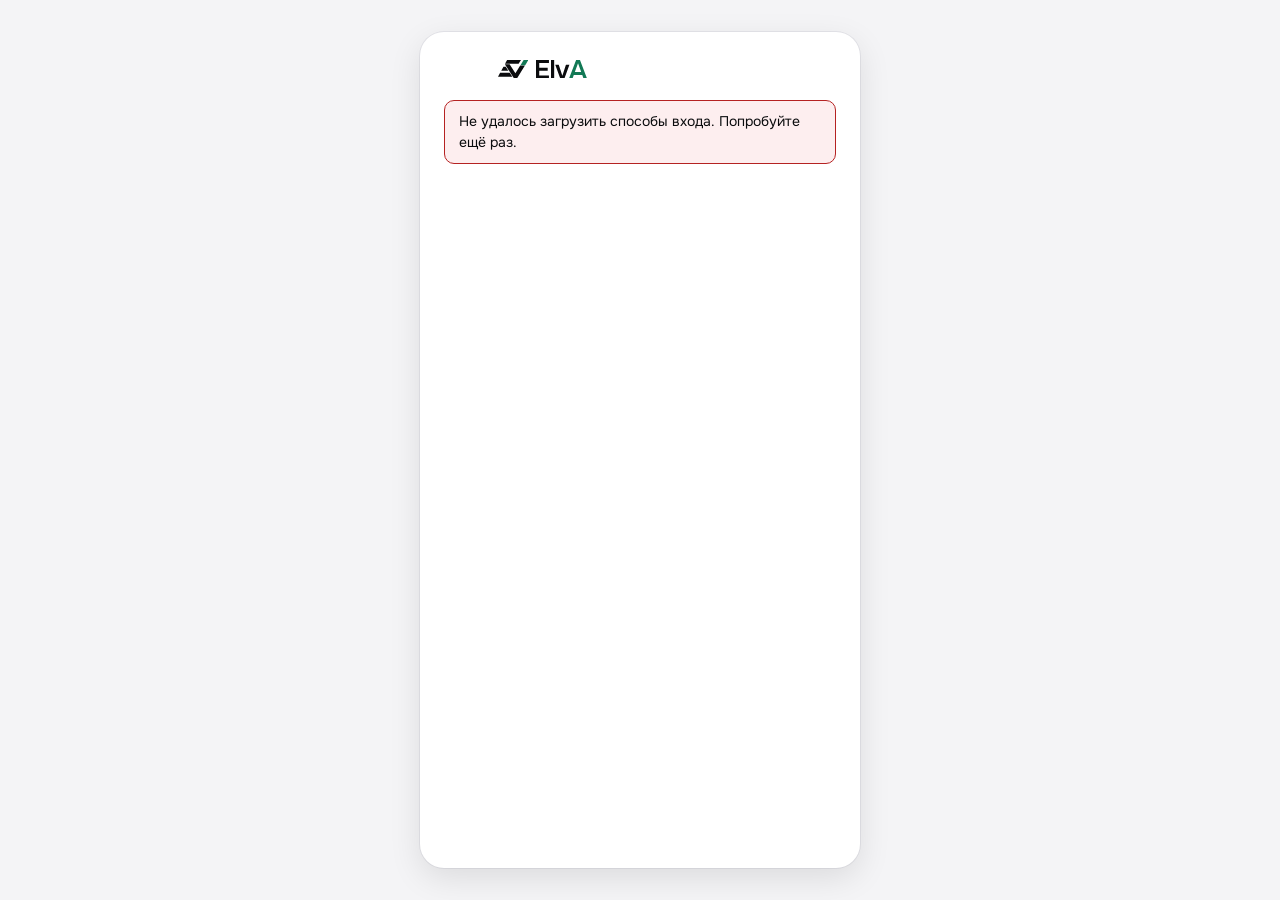
<file: index.html>
<!DOCTYPE html>
<html lang="ru">
<head>
<meta charset="UTF-8">
<!-- Цвет фона — самой первой строкой, раньше любых загрузок. Пока страница
     ничего не нарисовала, iOS показывает свой серый фон окна, и при запуске
     с экрана «Домой» это видно как вспышка. Чем раньше страница нарисует
     свой первый кадр нашего цвета, тем короче (или вовсе незаметна) эта
     вспышка. Цвет тот же, что у заставки и background_color в манифесте. -->
<style data-elva-app>html, body{ background: #191b1d; }</style>
<meta name="viewport" content="width=device-width, initial-scale=1.0, maximum-scale=1.0, user-scalable=no, viewport-fit=cover">
<title>ElvA — такси по Олёкминску</title>
<!-- Установка на экран «Домой» и push-уведомления -->
<link rel="manifest" href="manifest.webmanifest">
<link rel="apple-touch-icon" href="apple-touch-icon.png">
<link rel="icon" type="image/png" sizes="32x32" href="favicon-32.png">
<meta name="apple-mobile-web-app-capable" content="yes">
<meta name="mobile-web-app-capable" content="yes">
<meta name="apple-mobile-web-app-title" content="ElvA">
<meta name="apple-mobile-web-app-status-bar-style" content="black-translucent">
<meta name="theme-color" content="#191b1d">
<script data-elva-app src="elva-theme.js"></script>
<link data-elva-app rel="stylesheet" href="fonts/onest.css">
<style data-elva-app>
  :root{
    color-scheme: light;
    --night: #f4f4f6;
    --surface: #fff;
    --surface-2: #f4f4f6;
    --ice: #1a8048;
    --ice-dim: #5c7267;
    --amber: #2d4a3e;
    --amber-dim: #686d76;
    --text: #0b0c0e;
    --muted: #61666e;
    --success: #1a8048;
    --danger: #b52222;
    --line: #e5e5ea;
    --control-border: #b9bbc3;
    --action: #1a8048;
    --action-text: #fff;
    --danger-text: #fff;
    --radius: 16px;

    /* Единый вид всех экранов. Новые экраны берут размеры отсюда, а не
       придумывают свои — тогда приложение не расползается в разнобой.
       Шрифт: пять размеров. Кнопки: одна высота. Скругления: два. */
    --fs-xl: 24px;   /* заголовок экрана */
    --fs-l: 20px;    /* главное в карточке: марка, цена, адрес */
    --fs-m: 16px;    /* обычный текст, маршрут, кнопки */
    --fs-s: 14px;    /* подписи и пояснения, серым */
    --fs-xs: 12px;   /* мелкие пометки: время, статус */
    --btn-h: 48px;   /* высота кнопок, полей и плашек выбора */
    --r-card: 16px;  /* карточка на экране */
    --r-in: 12px;    /* карточка внутри карточки, кнопка, поле */
  }

  :root[data-theme="dark"]{
    color-scheme: dark;
    --night: #24262b;
    --surface: #1a1b1f;
    --surface-2: #24262b;
    --ice: #3dd17d;
    --ice-dim: #9499a3;
    --amber: #3dd17d;
    --amber-dim: #9499a3;
    --text: #f5f5f7;
    --muted: #9499a3;
    --success: #3dd17d;
    --danger: #ff6b6f;
    --line: #34363c;
    --control-border: #62656e;
    --action: #2dbe6c;
    --action-text: #04200f;
    --danger-text: #230809;
  }

  *{ box-sizing: border-box; }
  /* hidden всегда прячет, даже если у элемента свой display (flex и т.п.). */
  [hidden]{ display: none !important; }

  /* Это приложение, а не страница: масштабировать щипком и двойным касанием
     нечего, «резиновое» оттягивание за край тоже ни к чему. */
  html{
    height: 100%;
    -webkit-text-size-adjust: 100%;
    overscroll-behavior: none;
    /* Статусная строка прозрачная (black-translucent), и под ней виден фон
       самого верхнего уровня. Без этого iOS рисует там белое.
       Цвет — ровно такой же, как у заставки (#splash) и как background_color
       в манифесте: иначе между стартовым экраном системы и заставкой
       проскакивает кадр другого цвета, и это видно как вспышка. */
    background: #191b1d;
  }

  body{
    margin: 0;
    min-height: 100vh;
    touch-action: pan-x pan-y;
    overscroll-behavior: none;
    -webkit-tap-highlight-color: transparent;
    background: var(--night);
    font-family: 'Onest', system-ui, sans-serif;
    color: var(--text);
    display: flex;
    justify-content: center;
    padding: 32px 16px;
  }

  .app-shell{
    width: 100%;
    max-width: 440px;
    background: var(--surface);
    border-radius: 24px;
    overflow: hidden;
    box-shadow: 0 10px 32px rgba(0,0,0,.10), 0 0 0 1px var(--line);
    display: flex;
    flex-direction: column;
    min-height: 720px;
  }

  .header{
    position: relative;
    padding: 24px 24px 18px;
    overflow: hidden;
  }

  .logo-row{ position: relative; display: flex; align-items: center; gap: 10px; }
  .logo{
    display: inline-flex;
    align-items: center;
    gap: 8px;
    font-family: 'Onest', system-ui, sans-serif;
    font-size: 26px;
    font-weight: 600;
    letter-spacing: -0.02em;
    color: var(--text);
  }
  .tagline{
    position: relative;
    margin: 4px 0 10px;
    font-size: var(--fs-s);
    color: var(--muted);
    text-align: left;
  }
  #view-settings:not([hidden]){ display: grid; gap: 16px; }
  .theme-options{ border: 0; margin: 0; padding: 0; min-width: 0; }
  .theme-options legend{ font-weight: 750; margin-bottom: 8px; }
  .theme-choice{ display: flex; align-items: center; gap: 12px; min-height: 44px; margin: 0; color: var(--text); }
  .theme-choice + .theme-choice{ border-top: 1px solid var(--line); }
  .theme-choice input{ position: absolute; width: 1px; height: 1px; min-height: 0; padding: 0; opacity: 0; }
  .theme-choice:has(input:focus-visible){ outline: 2px solid var(--ice); outline-offset: 2px; border-radius: 4px; }
  .theme-choice input:checked + span{ font-weight: 750; }
  .theme-check{ margin-left: auto; color: var(--ice); visibility: hidden; }
  .theme-choice input:checked ~ .theme-check{ visibility: visible; }

  .switcher{
    position: relative;
    z-index: 1;   /* над затуханием шапки — иначе градиент ложится на кнопки */
    z-index: 1;
    display: grid;
    grid-template-columns: 1fr 1fr;
    background: var(--night);
    border-radius: 100px;
    padding: 4px;
    border: 1px solid var(--line);
  }
  .switcher button{
    appearance: none;
    border: none;
    background: transparent;
    color: var(--muted);
    font-family: 'Onest', system-ui, sans-serif;
    font-weight: 700;
    font-size: var(--fs-s);
    padding: 10px 0;
    border-radius: 100px;
    cursor: pointer;
    transition: color 0.2s ease;
    position: relative;
    z-index: 1;
  }
  .switcher button.active{ color: var(--night); }
  .switcher .thumb{
    position: absolute;
    top: 4px; bottom: 4px; left: 4px;
    width: calc(50% - 4px);
    background: var(--ice);
    border-radius: 100px;
    transition: transform 0.28s cubic-bezier(.65,0,.35,1);
  }
  .switcher.driver .thumb{ transform: translateX(100%); }

  main{
    flex: 1;
    padding: 0 24px 24px;
    display: flex;
    flex-direction: column;
    gap: 16px;
  }

  h1.view-title{
    font-family: 'Onest', system-ui, sans-serif;
    font-size: var(--fs-xl);
    line-height: 1.25;
    font-weight: 600;
    margin: 0;
    letter-spacing: -0.01em;
  }
  .view-sub{ margin: -8px 0 0; color: var(--muted); font-size: var(--fs-s); line-height: 1.5; }

  /* Экраны — столбик с одинаковым промежутком между блоками. */
  #view-login:not([hidden]), #view-passenger:not([hidden]), #view-driver:not([hidden]),
  #view-banned:not([hidden]), #view-history:not([hidden]){
    display: flex; flex-direction: column; gap: 16px;
  }

  .divider{
    height: 1px;
    background: var(--line);
    margin: 0;
    border: none;
  }

  label{ font-size: var(--fs-s); color: var(--muted); font-weight: 600; display: block; margin-bottom: 8px; }
  .field{ margin: 0; }
  input, textarea{
    width: 100%;
    background: var(--surface-2);
    border: 1px solid var(--line);
    color: var(--text);
    font-family: 'Onest', system-ui, sans-serif;
    /* Ровно 16px: при меньшем размере iPhone при нажатии на поле
       самостоятельно приближает экран, и вёрстка «уезжает». */
    font-size: var(--fs-m);
    min-height: var(--btn-h);
    padding: 12px 14px;
    border-radius: var(--r-in);
    outline: none;
    transition: border-color 0.15s ease;
  }
  input::-webkit-outer-spin-button,
  input::-webkit-inner-spin-button{
    -webkit-appearance: none;
    margin: 0;
  }
  input[type="number"]{
    -moz-appearance: textfield;
  }
  input:focus, textarea:focus{ border-color: var(--ice); }
  textarea{ resize: none; min-height: 64px; }

  .input-wrap{ position: relative; }
  .input-wrap input, .input-wrap textarea{ padding-left: 44px; }
  .input-wrap .icon{
    position: absolute;
    left: 14px; top: 15px;
    width: 18px; height: 18px;
    color: var(--ice-dim);
    display: flex;
    align-items: center;
    justify-content: center;
    font-weight: 800;
    font-size: 15px;
  }
  .input-wrap .icon svg{ width: 100%; height: 100%; display: block; }
  .input-wrap:focus-within .icon{ color: var(--ice); }
  .input-wrap.tall .icon{ top: 16px; }

  /* ---------- Кнопки: три вида, одна высота ----------
     Главная (голубая) — одно основное действие на экране.
     Обычная (в рамке) — «Позвонить», «Не сейчас».
     Тихая (серый текст) — «Отменить». Красная — только в подтверждении отмены. */
  .btn-primary, .btn-accept, .btn-complete, .btn-call, .btn-ghost, .btn-danger{
    width: 100%;
    min-height: var(--btn-h);
    margin: 0;
    padding: 0 16px;
    border: 1px solid transparent;
    border-radius: var(--r-in);
    font-family: 'Onest', system-ui, sans-serif;
    font-weight: 700;
    font-size: var(--fs-m);
    line-height: 1.2;
    display: flex;
    align-items: center;
    justify-content: center;
    gap: 8px;
    text-align: center;
    cursor: pointer;
  }
  .btn-primary, .btn-accept, .btn-complete{ background: var(--action); color: var(--action-text); }
  .btn-call{ background: transparent; border-color: var(--control-border); color: var(--text); }
  .btn-ghost{ background: transparent; border-color: var(--line); color: var(--muted); }
  .btn-danger{ background: var(--danger); color: var(--danger-text); }
  .btn-primary:disabled, .btn-accept:disabled, .btn-complete:disabled{ opacity: 0.4; cursor: default; }
  .btn-stack{ display: flex; flex-direction: column; gap: 8px; }


  /* ---------- Карточки ----------
     Внутри карточки — столбик с одинаковым промежутком. Строка маршрута и
     строка под ней держатся вместе (см. правила «+» ниже). */
  .order-card{
    background: var(--surface-2);
    border-radius: var(--r-card);
    padding: 20px;
    border: 1px solid var(--line);
    display: flex;
    flex-direction: column;
    gap: 12px;
  }
  .order-card.searching{
    animation: searchPulse 2.2s ease-in-out infinite;
  }
  @keyframes searchPulse{
    0%, 100%{ border-color: var(--line); box-shadow: 0 0 0 0 transparent; }
    50%{ border-color: var(--ice); box-shadow: 0 0 14px -2px color-mix(in srgb, var(--ice) 30%, transparent); }
  }
  .order-route{ font-size: var(--fs-m); font-weight: 700; line-height: 1.35; margin: 0; }
  .order-route .arrow{ color: var(--ice-dim); margin: 0 6px; }
  .order-meta{ font-size: var(--fs-s); line-height: 1.45; color: var(--muted); margin: 0; }
  .order-route + .order-meta, .req-top + .order-meta, .order-meta + .order-meta{ margin-top: -8px; }
  .order-price{ color: var(--amber); font-weight: 700; }
  .price-l{ font-size: var(--fs-l); font-weight: 800; color: var(--amber); white-space: nowrap; }
  .req-price{ display: flex; align-items: baseline; flex-wrap: wrap; gap: 6px; }
  .person-line{ display: flex; align-items: center; gap: 8px; font-size: var(--fs-s); color: var(--muted); }

  .driver-info{
    padding-top: 12px; border-top: 1px solid var(--line);
    display: flex; flex-direction: column; gap: 12px;
  }
  .order-actions{
    padding-top: 12px; border-top: 1px solid var(--line);
    display: flex; flex-direction: column; gap: 8px;
  }
  .driver-info .name{ font-weight: 600; color: var(--text); }
  .eta-text{ color: var(--muted); font-size: 13px; margin-top: 3px; }
  .wait-text{ color: var(--text); font-size: var(--fs-m); line-height: 1.5; flex: 1; }
  .wait-block{
    margin: 0;
    display: flex;
    align-items: center;
    justify-content: space-between;
    gap: 12px;
  }
  .login-hint{ color: var(--muted); font-size: var(--fs-s); line-height: 1.5; margin: 0; }
  #login-step-phone:not([hidden]), #login-step-code:not([hidden]), #login-step-fallback:not([hidden]),
  #login-step-name:not([hidden]), #login-fallback-prompt:not([hidden]), #login-callback-numbers{
    display: flex; flex-direction: column; gap: 12px;
  }
  #login-fallback-prompt{ margin-top: 4px; }
  .callback-number{
    display: flex;
    align-items: center;
    justify-content: center;
    width: 100%;
    box-sizing: border-box;
    min-height: var(--btn-h);
    padding: 0 12px;
    margin: 0;
    border-radius: var(--r-in);
    border: 1px solid var(--ice-dim);
    background: transparent;
    color: var(--text);
    font-size: var(--fs-l);
    font-weight: 700;
    letter-spacing: 0.02em;
    text-align: center;
    text-decoration: none;
    cursor: pointer;
  }
  .callback-number.tapped{ border-color: var(--ice); background: color-mix(in srgb, var(--ice) 12%, transparent); }
  /* Переключатель ролей на экране входа не убирается из потока, а становится
     невидимым — иначе шапка "схлопывается", свечение в ней обрезается по
     меньшей высоте и стык с экраном становится резким. */
  .switcher.ghost{ visibility: hidden; }
  .wait-timer{
    flex-shrink: 0;
    min-width: 60px;
    text-align: center;
    font-family: 'Onest', system-ui, sans-serif;
    font-size: var(--fs-m);
    font-weight: 800;
    font-variant-numeric: tabular-nums;
    color: var(--text);
    background: var(--surface);
    border: 1px solid var(--line);
    border-radius: 10px;
    padding: 8px 10px;
  }
  .wait-timer.expired{
    background: var(--danger);
    color: #fff;
    border-color: var(--danger);
    animation: timerPulse 1s ease-in-out infinite;
  }
  .wait-text.alert{ color: var(--danger); font-weight: 600; }
  @keyframes timerPulse{
    0%, 100%{ opacity: 1; }
    50%{ opacity: 0.45; }
  }

  .rating-block{
    padding-top: 12px; border-top: 1px solid var(--line);
    display: flex; flex-direction: column; gap: 12px;
    text-align: center;
  }
  .rating-badge{
    font-size: var(--fs-s); color: var(--muted); font-weight: 600;
  }
  .rating-badge.new{ color: var(--ice-dim); }
  .rating-label{ font-size: var(--fs-m); color: var(--text); margin: 0; font-weight: 600; }
  /* Звёзды оценки. Звезда — своя картинка (SVG), а не символ ★: символа нет
     в наших шрифтах, и на разных телефонах он выглядел бы по-разному. */
  .rate-stars{ display: flex; justify-content: center; gap: 4px; }
  .rate-star{
    appearance: none; border: none; background: transparent;
    padding: 4px; line-height: 0; cursor: pointer;
    color: var(--line);
    transition: color 0.15s ease, transform 0.1s ease;
    -webkit-tap-highlight-color: transparent;
  }
  .rate-star svg{ width: 36px; height: 36px; }
  .rate-star:hover:not(:disabled){ transform: scale(1.1); }
  .rate-star.filled{ color: var(--amber); }
  .rate-star:disabled{ cursor: default; }
  .star-icon{ display: block; fill: currentColor; stroke: currentColor; stroke-width: 1.5; stroke-linejoin: round; }
  .star-inline{
    display: inline-block; width: 0.95em; height: 0.95em;
    vertical-align: -0.12em; margin-right: 0.2em;
    color: var(--amber);
  }
  .star-inline .star-icon{ width: 100%; height: 100%; }
  @media (prefers-reduced-motion: reduce){ .rate-star{ transition: none; } }
  .rating-confirm{ margin: 0; }

  .empty-state{
    text-align: center; padding: 40px 20px; color: var(--muted);
  }
  .empty-state .glyph{ font-size: 32px; margin-bottom: 10px; opacity: 0.6; }
  .empty-state .spinner{
    width: 30px; height: 30px;
    margin: 0 auto 16px;
    border: 2.5px solid color-mix(in srgb, var(--ice) 12%, transparent);
    border-top-color: var(--ice);
    border-radius: 50%;
    animation: spin 1.8s linear infinite;
  }
  @keyframes spin{ to{ transform: rotate(360deg); } }
  .empty-state p{ font-size: var(--fs-s); line-height: 1.6; margin: 0; }

  .order-list{ display: flex; flex-direction: column; gap: 12px; }
  /* Карточка в ленте. Внутри карточки заказа (предложения водителей) —
     на тон темнее и с меньшим скруглением. */
  .req-card{
    background: var(--surface-2);
    border: 1px solid var(--line);
    border-radius: var(--r-card);
    padding: 16px;
    display: flex;
    flex-direction: column;
    gap: 12px;
  }
  .order-card .req-card{ background: var(--surface); border-radius: var(--r-in); }
  .req-top{ display: flex; justify-content: space-between; align-items: baseline; gap: 12px; margin: 0; }
  .req-time{ font-size: var(--fs-xs); color: var(--muted); white-space: nowrap; }
  .req-comment{ font-size: var(--fs-s); color: var(--muted); margin: 0; font-style: italic; }
  .req-actions{ display: flex; gap: 8px; }
  .req-actions > button{ flex: 1; }
  .offer-actions{ flex-direction: column; }

  .eta-picker{ display: flex; flex-direction: column; gap: 12px; }
  .eta-options{ display: flex; gap: 8px; margin: 0 0 8px; }
  .eta-chip{
    flex: 1; min-height: var(--btn-h); padding: 0; background: var(--surface); color: var(--text);
    border: 1px solid var(--line); border-radius: var(--r-in);
    font-family: 'Onest', system-ui, sans-serif; font-weight: 700; font-size: var(--fs-m); cursor: pointer;
  }
  .eta-chip:focus, .eta-chip:focus-visible{ outline: none; border-color: var(--ice); }
  .eta-chip.active{
    border-color: var(--ice);
    box-shadow: inset 0 0 0 1px var(--ice);
    color: var(--text);
  }

  .section-label{ font-size: var(--fs-s); font-weight: 700; color: var(--muted); text-transform: none; margin: 0 0 -4px; }

  .counter-offer{ margin-top: 14px; padding-top: 14px; border-top: 1px solid var(--line); }
  .counter-offer .req-actions{ margin-top: 10px; }

  .conn-banner{
    margin: 0 24px 14px;
    padding: 10px 14px;
    border-radius: 10px;
    font-size: var(--fs-s);
    line-height: 1.5;
  }
  .conn-banner.error{ background: rgba(232,115,123,0.12); border: 1px solid var(--danger); color: var(--text); }
  .conn-banner.pending{ background: color-mix(in srgb, var(--ice) 12%, transparent); border: 1px solid var(--ice-dim); color: var(--muted); }
  .conn-banner.notice{ background: color-mix(in srgb, var(--ice) 12%, transparent); border: 1px solid var(--ice-dim); color: var(--text); }

  .burger-btn{
    appearance: none;
    background: transparent;
    border: none;
    padding: 6px;
    margin-right: 12px;
    display: flex;
    flex-direction: column;
    gap: 4px;
    cursor: pointer;
  }
  .burger-btn span{
    display: block;
    width: 20px; height: 2px;
    border-radius: 2px;
    background: var(--text);
  }
  .burger-btn.ghost{ visibility: hidden; }

  /* Меню всегда в разметке и стоит за левым краем экрана. Открытие —
     это сдвиг, а не включение: иначе оно появляется рывком. */
  .menu-overlay{
    position: fixed; inset: 0;
    background: rgba(5,12,15,0.6);
    z-index: 20;
    opacity: 0;
    transition: opacity 0.28s ease;
  }
  .menu-overlay.open{ opacity: 1; }
  .side-menu{
    position: fixed;
    top: 0; left: 0; bottom: 0;
    width: 78%;
    max-width: 320px;
    z-index: 21;
    background: var(--surface);
    border-right: 1px solid var(--line);
    padding: calc(28px + env(safe-area-inset-top)) 20px calc(20px + env(safe-area-inset-bottom));
    display: flex;
    flex-direction: column;
    gap: 18px;
    overflow-y: auto;
    overscroll-behavior: contain;
    transform: translateX(-100%);
    transition: transform 0.28s cubic-bezier(0.22, 0.61, 0.36, 1);
    will-change: transform;
  }
  .side-menu.open{ transform: translateX(0); }
  .menu-overlay[hidden], .side-menu[hidden]{ display: none; }

  @media (prefers-reduced-motion: reduce){
    .menu-overlay, .side-menu{ transition: none; }
  }
  /* Верх меню — кнопка «Мой профиль»: фото, имя, рейтинг и стрелка. */
  .menu-profile{
    appearance: none; background: transparent; border: none; color: inherit;
    font: inherit; text-align: left; cursor: pointer; width: 100%;
    display: flex; align-items: center; gap: 14px; padding: 0 0 4px;
  }
  .menu-profile .mp-text{ flex: 1; min-width: 0; }
  .menu-profile .mp-text > span{ display: block; }
  .menu-profile .mp-chev{ color: var(--muted); font-size: 24px; line-height: 1; }
  .menu-name{ font-size: var(--fs-l); font-weight: 700; }
  .menu-rating{ margin-top: 6px; font-size: var(--fs-s); color: var(--ice); }
  .menu-role-note{ margin-top: 4px; font-size: var(--fs-xs); color: var(--muted); }
  .menu-role-switch{ margin: 0; }
  .menu-items{ display: flex; flex-direction: column; gap: 2px; margin-top: 4px; }
  .menu-item{
    appearance: none;
    text-align: left;
    background: transparent;
    border: none;
    color: var(--text);
    font-size: var(--fs-m);
    font-family: inherit;
    padding: 13px 4px;
    border-bottom: 1px solid var(--line);
    cursor: pointer;
  }
  .menu-item-muted{ color: var(--muted); border-bottom: none; }

  .history-head{ display: flex; align-items: center; gap: 12px; margin: 0; }
  .history-back{
    appearance: none; background: transparent; border: 1px solid var(--control-border);
    color: var(--text); border-radius: 10px; min-height: 36px; padding: 0 12px;
    font-family: inherit; font-weight: 600; font-size: var(--fs-s); cursor: pointer; flex: none;
  }
  .history-summary{ color: var(--muted); font-size: var(--fs-s); line-height: 1.5; margin: -8px 0 0; }
  .history-day{
    display: flex; justify-content: space-between; align-items: baseline;
    font-weight: 700; font-size: var(--fs-m); margin: 8px 2px -4px;
  }
  .history-top{ display: flex; justify-content: space-between; gap: 10px; font-size: var(--fs-xs); color: var(--muted); margin: 0 0 -4px; }
  .history-status-done{ color: var(--success); }
  .history-status-cancelled{ color: var(--danger); }
  .history-more{ margin: 0; }

  /* Раздел «Помощь». Вопросы — на встроенных <details>: раскрываются без
     скриптов, и их понимают программы чтения экрана. */
  #view-help:not([hidden]){ display: flex; flex-direction: column; gap: 16px; }
  .faq-list{
    display: flex; flex-direction: column;
    background: var(--surface-2);
    border: 1px solid var(--line);
    border-radius: var(--radius);
    padding: 0 18px;
  }
  .faq-item{ border-bottom: 1px solid var(--line); }
  .faq-item:last-child{ border-bottom: none; }
  .faq-item summary{
    list-style: none;
    display: flex; align-items: center; justify-content: space-between; gap: 12px;
    padding: 14px 0;
    font-weight: 600; font-size: var(--fs-m); line-height: 1.4;
    cursor: pointer;
    -webkit-tap-highlight-color: transparent;
  }
  .faq-item summary::-webkit-details-marker{ display: none; }
  .faq-item summary::after{
    content: '';
    flex-shrink: 0;
    width: 8px; height: 8px;
    border-right: 1.8px solid var(--ice-dim);
    border-bottom: 1.8px solid var(--ice-dim);
    transform: rotate(45deg) translate(-2px, -2px);
    transition: transform 0.2s ease;
  }
  .faq-item[open] summary{ color: var(--ice); }
  .faq-item[open] summary::after{
    border-color: var(--ice);
    transform: rotate(225deg) translate(-2px, -2px);
  }
  .faq-answer{
    padding: 0 0 16px;
    color: var(--muted); font-size: var(--fs-s); line-height: 1.6;
  }
  .faq-answer p{ margin: 0 0 8px; }
  .faq-answer p:last-child{ margin-bottom: 0; }
  .faq-answer b{ color: var(--text); font-weight: 600; }
  .faq-item[open] .faq-answer{ animation: faqIn 0.2s ease; }
  @keyframes faqIn{
    from{ opacity: 0; transform: translateY(-4px); }
    to{ opacity: 1; transform: none; }
  }
  @media (prefers-reduced-motion: reduce){
    .faq-item summary::after{ transition: none; }
    .faq-item[open] .faq-answer{ animation: none; }
  }

  .support-title{ font-weight: 700; font-size: var(--fs-m); margin: 0; }
  .support-text{ color: var(--muted); font-size: var(--fs-s); line-height: 1.6; margin: 0; }
  .support-title + .support-text{ margin-top: -8px; }
  .support-mail{
    font-weight: 600; font-size: var(--fs-m); color: var(--ice);
    word-break: break-all; margin: 0;
  }
  .help-about{
    text-align: center; color: var(--muted);
    font-size: var(--fs-xs); line-height: 1.7; padding: 8px 0 4px;
  }

  /* Отмена поездки: кнопка на карточке и окно подтверждения снизу. */

  .confirm-overlay{
    position: fixed; inset: 0; z-index: 80;
    display: flex; align-items: flex-end; justify-content: center;
    background: rgba(5,12,15,0.6);
    opacity: 0; transition: opacity 0.2s ease;
  }
  .confirm-overlay.open{ opacity: 1; }
  .confirm-sheet{
    width: 100%; max-width: 480px;
    background: var(--surface);
    border: 1px solid var(--line);
    border-bottom: none;
    border-radius: 20px 20px 0 0;
    padding: 24px 24px calc(20px + env(safe-area-inset-bottom));
    transform: translateY(16px); transition: transform 0.2s ease;
  }
  .confirm-overlay.open .confirm-sheet{ transform: none; }
  .confirm-title{ font-weight: 700; font-size: var(--fs-l); margin-bottom: 8px; }
  .confirm-text{ color: var(--muted); font-size: var(--fs-s); line-height: 1.55; margin: 0 0 16px; }
  .confirm-no{ margin-top: 8px; }
  .confirm-no:focus:not(:focus-visible){ outline: none; }
  @media (prefers-reduced-motion: reduce){
    .confirm-overlay, .confirm-sheet{ transition: none; }
  }

  /* На телефоне приложение занимает весь экран: страница целиком не
     прокручивается и не оттягивается, ездит только содержимое. */
  @media (max-width: 560px){
    html, body{ height: 100%; overflow: hidden; }
    body{ padding: 0; }
    .app-shell{
      height: 100%;
      min-height: 0;
      max-width: none;
      border-radius: 0;
      box-shadow: none;
    }
    .header{ padding-top: calc(24px + env(safe-area-inset-top)); }
    main{
      overflow-y: auto;
      -webkit-overflow-scrolling: touch;
      overscroll-behavior: contain;
      /* Под последней кнопкой — место под полоску iPhone внизу экрана,
         чтобы кнопку не приходилось нажимать поверх неё. */
      padding-bottom: calc(24px + env(safe-area-inset-bottom));
    }
  }

  /* Строка «Свободен / Занят» над лентой заказов */
  .avail-row{
    display: flex;
    align-items: center;
    gap: 14px;
    padding: 12px 16px;
    margin: 0;
    background: var(--surface-2);
    border: 1px solid var(--line);
    border-radius: var(--r-card);
  }
  .avail-row.free{ border-color: var(--ice-dim); }
  .avail-text{ flex: 1; min-width: 0; }
  .avail-title{ font-weight: 700; font-size: var(--fs-m); }
  .avail-row.free .avail-title{ color: var(--ice); }

  /* Всплывающая плашка: короткое сообщение внизу экрана, гаснет само.
     Отдельно от conn-banner — тот про связь и висит сверху. */
  .toast{
    position: fixed;
    left: 50%;
    bottom: calc(28px + env(safe-area-inset-bottom));
    transform: translate(-50%, 8px);
    z-index: 90;
    width: max-content;
    max-width: min(82%, 420px);
    padding: 14px 22px;
    border-radius: 999px;
    background: #fff;
    color: #17181c;
    font-size: var(--fs-m);
    line-height: 1.3;
    text-align: center;
    box-shadow: 0 8px 28px rgba(0, 0, 0, 0.35);
    opacity: 0;
    transition: opacity 0.2s ease, transform 0.2s ease;
    pointer-events: none;
  }
  .toast.show{ opacity: 1; transform: translate(-50%, 0); }
  @media (prefers-reduced-motion: reduce){
    .toast{ transition: none; }
  }

  .avail-switch{
    flex: none;
    width: 52px; height: 30px;
    padding: 3px;
    border: none;
    border-radius: 999px;
    background: var(--line);
    cursor: pointer;
    transition: background 0.2s ease;
  }
  .avail-switch.on{ background: var(--ice); }
  .avail-switch:disabled{ opacity: 0.4; cursor: default; }
  .avail-knob{
    display: block;
    width: 24px; height: 24px;
    border-radius: 50%;
    background: #fff;
    transition: transform 0.2s cubic-bezier(0.22, 0.61, 0.36, 1);
  }
  .avail-switch.on .avail-knob{ transform: translateX(22px); }
  @media (prefers-reduced-motion: reduce){
    .avail-switch, .avail-knob{ transition: none; }
  }

  #splash{
    position: fixed;
    inset: 0;
    z-index: 100;
    display: grid;
    place-items: center;
    background: #191b1d;
    color: #f0f4f4;
    transition: opacity 160ms ease;
  }
  #splash.leaving{ opacity: 0; pointer-events: none; }
  .splash-brand{
    display: grid;
    justify-items: center;
    gap: 16px;
    animation: splash-in 240ms ease-out both;
  }
  .splash-brand .splash-mark{
    display: block;
    width: clamp(124px, 39vw, 180px);
    height: auto;
    color: #e5eef1;
    --brand-accent: #7ce4b4;
  }
  .splash-recovery{
    max-width: 270px;
    padding: 0 16px;
    font-size: 15px;
    font-weight: 450;
    letter-spacing: normal;
    text-align: center;
  }
  .splash-recovery p{ margin: 0 0 12px; }
  .splash-recovery button{
    background: #79eab2;
    color: #12261c;
    min-height: 44px;
    padding: 8px 16px;
    border: 0;
    border-radius: 12px;
    font: inherit;
    font-weight: 650;
  }
  @keyframes splash-in{
    from{ opacity: 0; transform: translateY(5px); }
    to{ opacity: 1; transform: translateY(0); }
  }
  @media (prefers-reduced-motion: reduce){
    #splash{ transition: none; }
    .splash-brand{ animation: none; }
  }

  /* ---------- Машина водителя ----------
     Госномер рисуется как настоящий российский знак: белое поле, чёрная
     рамка, слева серия и номер, справа регион и RUS с флагом. Размер задаётся
     одним font-size — всё остальное в em, поэтому один и тот же знак годится
     и в строку предложения, и крупно на экране ожидания. */
  .plate{
    display: inline-flex; align-items: stretch;
    background: #fff; color: #111;
    border: 0.09em solid #111; border-radius: 0.2em;
    box-shadow: 0 0 0 0.06em rgba(255,255,255,0.55);
    font-family: 'Onest', system-ui, sans-serif; font-weight: 700;
    font-variant-numeric: tabular-nums; line-height: 1;
    white-space: nowrap; vertical-align: middle;
  }
  .plate-main{ display: flex; align-items: baseline; gap: 0.16em; padding: 0.2em 0.36em 0.16em; }
  .plate-main .pl{ font-size: 0.8em; }
  .plate-reg{
    display: flex; flex-direction: column; align-items: center; justify-content: center;
    border-left: 0.09em solid #111; padding: 0.08em 0.28em;
  }
  .plate-reg .pr{ font-size: 0.74em; }
  .plate-rus{ display: flex; align-items: center; gap: 0.2em; font-size: 0.28em; letter-spacing: 0.04em; margin-top: 0.15em; }
  .plate-flag{
    display: inline-block; width: 1.5em; height: 1em;
    background: linear-gradient(#fff 0 33%, #1c57b8 33% 66%, #d52b1e 66%);
    box-shadow: 0 0 0 0.12em rgba(0,0,0,0.25);
  }
  .plate .ph{ color: #c3c6cc; }
  .plate-sm{ font-size: 14px; }
  .plate-lg{ font-size: 34px; }
  .plate-review{ font-size: clamp(28px, 10vw, 42px); }

  .ob-car{ font-size: var(--fs-m); font-weight: 800; line-height: 1.3; color: var(--text); }
  .ob-color{ font-size: var(--fs-s); font-weight: 500; line-height: 1.3; color: var(--text); }
  .ob-eta{ font-size: var(--fs-m); font-weight: 700; color: var(--text); white-space: nowrap; }

  /* ---------- Фото профиля ----------
     Круг под фото. Пока фото нет — первая буква имени. Картинка лежит
     поверх буквы: если не загрузится, её убирают и видна буква. */
  .avatar{
    position: relative; flex: none;
    width: var(--av, 36px); height: var(--av, 36px); border-radius: 50%;
    overflow: hidden; background: color-mix(in srgb, var(--ice) 12%, transparent); color: var(--ice);
    display: inline-flex; align-items: center; justify-content: center;
    font-weight: 800; font-size: calc(var(--av, 36px) * 0.45); line-height: 1;
  }
  .avatar img{ position: absolute; inset: 0; width: 100%; height: 100%; object-fit: cover; }
  .avatar svg{ width: 60%; height: 60%; opacity: 0.8; }

  /* Человек крупно: фото, справа имя жирно и рейтинг под ним. */
  .person-big{ display: flex; align-items: center; gap: 12px; }
  .pb-who{ display: flex; flex-direction: column; gap: 2px; min-width: 0; flex: 1; }
  .pb-name{ font-size: var(--fs-m); font-weight: 700; color: var(--text); }
  /* Лента водителя: пассажир сверху карточки, справа время заказа. */
  .pax-row{ display: flex; align-items: center; gap: 12px; }
  .pax-row .req-time{ align-self: flex-start; margin-top: 4px; }

  /* ---------- Экран «Мой профиль» ---------- */
  #view-profile:not([hidden]){ display: flex; flex-direction: column; gap: 16px; }
  .profile-card{ align-items: center; text-align: center; }
  .profile-card .avatar{ margin-top: 4px; }
  .profile-name{ font-size: var(--fs-l); font-weight: 800; }
  .profile-phone{ font-size: var(--fs-s); color: var(--muted); margin-top: -8px; }
  .profile-note{ font-size: var(--fs-s); color: var(--muted); line-height: 1.5; margin: 0; }
  .profile-card .btn-stack{ align-self: stretch; }
  .photo-pill{
    display: inline-flex; align-items: center; font-size: var(--fs-xs); font-weight: 700;
    padding: 5px 10px; border-radius: 999px; background: var(--surface);
    border: 1px solid var(--line); color: var(--ice);
  }
  .photo-notice{
    align-self: stretch; text-align: left; font-size: var(--fs-s); line-height: 1.5; color: var(--text);
    background: rgba(232,115,123,0.12); border: 1px solid var(--danger); border-radius: 12px; padding: 10px 14px;
  }

  /* Обрезка фото: весь экран, фото двигается пальцем и увеличивается щипком. */
  .crop{
    position: fixed; inset: 0; z-index: 60; background: #000;
    display: flex; flex-direction: column;
    padding: calc(16px + env(safe-area-inset-top)) 20px calc(16px + env(safe-area-inset-bottom));
  }
  .crop-title{ text-align: center; font-weight: 700; font-size: var(--fs-m); color: var(--text); }
  .crop-area{ flex: 1; position: relative; overflow: hidden; margin: 16px -20px; touch-action: none; cursor: grab; }
  .crop-area .crop-src{
    position: absolute; left: 0; top: 0; max-width: none; transform-origin: 0 0;
    user-select: none; -webkit-user-select: none; -webkit-user-drag: none; pointer-events: none;
  }
  .crop-ring{
    position: absolute; left: 50%; top: 50%; transform: translate(-50%, -50%);
    border-radius: 50%; box-shadow: 0 0 0 2000px rgba(0,0,0,0.62);
    border: 2px solid rgba(255,255,255,0.85); pointer-events: none;
  }
  .crop-hint{ text-align: center; color: var(--muted); font-size: var(--fs-s); margin-bottom: 16px; }

  /* ---------- Экран ожидания: номер первым ---------- */
  .car-top-plate{ display: flex; justify-content: center; margin: 4px 0; }
  .car-top-plate .plate{ font-size: min(42px, 10.4vw); }
  .car-top-row{ display: flex; justify-content: space-between; align-items: baseline; gap: 12px; }
  .car-top-name{ font-size: var(--fs-l); font-weight: 800; line-height: 1.25; }
  .car-top-color{ display: block; font-size: var(--fs-m); font-weight: 500; margin-top: 2px; }
  .route-bottom{ padding-top: 12px; border-top: 1px solid var(--line); display: flex; flex-direction: column; gap: 12px; }

  /* Карточка поездки у водителя: крупно адрес, куда ехать. */
  .trip-label{ font-size: var(--fs-xs); color: var(--muted); }
  .trip-address{ font-size: var(--fs-l); font-weight: 800; line-height: 1.25; }
  .trip-label + .trip-address{ margin-top: -10px; }
  .trip-address + .order-meta{ margin-top: -8px; }
  .trip-row{ display: flex; justify-content: space-between; align-items: baseline; gap: 12px; }
  .trip-when{ font-size: var(--fs-l); font-weight: 800; color: var(--amber); white-space: nowrap; font-variant-numeric: tabular-nums; }
  .trip-when small{ font-size: var(--fs-s); font-weight: 600; color: var(--muted); margin-right: 6px; }
  .trip-when.late{ font-size: var(--fs-m); }

  /* ---------- Нажатие кнопок ----------
     На iPhone нажатие по умолчанию никак не видно, а системную подсветку мы
     выключили. Поэтому любая кнопка при касании вминается и темнеет, а потом
     выходит обратно. Повторные нажатия, пока ждём сервер, внешне такие же,
     но ничего не отправляют (см. busyAction в коде). */
  button, .callback-number{ transition: transform 0.1s ease, filter 0.12s ease, background-color 0.12s ease; }
  button:not(:disabled):active, .callback-number:active{ transform: scale(0.96); filter: brightness(0.85); }
  .btn-ghost:not(:disabled):active, .menu-item:active{ background-color: var(--surface-2); }
  @media (prefers-reduced-motion: reduce){
    button:not(:disabled):active, .callback-number:active{ transform: none; }
  }

  #view-car:not([hidden]){ display: flex; flex-direction: column; gap: 16px; }
  .car-form{ gap: 12px; }
  .car-color-button{
    display: flex; align-items: center; justify-content: space-between; gap: 12px;
    width: 100%; min-height: var(--btn-h); border: 1px solid var(--control-border);
    border-radius: var(--r-in); padding: 10px 12px; font: inherit;
    color: var(--text); background: var(--surface); text-align: left; cursor: pointer;
  }
  .car-color-value{ display: flex; align-items: center; gap: 8px; color: var(--muted); }
  .car-color-dialog{
    position: fixed; inset: auto 0 0; margin: 0 auto;
    width: min(100%, 480px); max-width: 100%; max-height: 75vh; max-height: 75dvh;
    border: 1px solid var(--line); border-radius: 20px 20px 0 0;
    background: var(--surface); color: var(--text);
    padding: 18px 20px calc(12px + env(safe-area-inset-bottom)); overflow: auto;
  }
  .car-color-dialog::backdrop{ background: rgba(5,12,15,.6); }
  .car-color-header{ display: flex; align-items: center; justify-content: space-between; gap: 8px; }
  .car-color-header h2{ margin: 0; font-size: var(--fs-l); }
  .car-color-option{
    display: flex; align-items: center; justify-content: space-between;
    width: 100%; min-height: 44px; border: 0; border-top: 1px solid var(--line);
    background: transparent; color: var(--text); padding: 8px 4px;
    font: inherit; text-align: left; cursor: pointer;
  }
  .car-color-check{ visibility: hidden; color: var(--ice); font-weight: 700; }
  .car-color-option[aria-pressed="true"] .car-color-check{ visibility: visible; }
  .car-form [aria-invalid="true"]{ border-color: var(--danger); }
  .car-review-status{ color: var(--ice); font-size: var(--fs-s); font-weight: 700; }
  .confirm-sheet select{ width: 100%; padding: 10px; color: var(--text); background: var(--surface); border: 1px solid var(--control-border); border-radius: 10px; font: inherit; }
  .form-error{ color: var(--danger); font-size: var(--fs-s); line-height: 1.5; margin: 0; }
  .field-hint{ color: var(--muted); font-size: var(--fs-xs); line-height: 1.5; margin-top: 6px; }

  .push-card .push-title{ font-weight: 700; font-size: var(--fs-m); margin: 0; }
  .push-card .push-text{ color: var(--muted); font-size: var(--fs-s); line-height: 1.5; margin: -8px 0 0; }
  .push-card .push-actions{ display: flex; gap: 8px; }
  .push-card .push-actions > button{ flex: 1; }
  .push-card .push-actions button{ flex: 1; margin: 0; }

  [hidden]{ display: none !important; }

  /* Форма поездки и карточки предложений */
  .ride-heading .view-sub{ margin: 6px 0 0; color: var(--muted); }
  .ride-heading .view-title{ font-size: clamp(24px, 7vw, 30px); }
  .ride-compose{ display: grid; gap: 12px; }
  .ride-route, .ride-fare, .ride-note{
    background: var(--night);
    border: 1px solid var(--line);
    border-radius: 18px;
  }
  .ride-route{ position: relative; padding: 0 14px; }
  .ride-route::before{
    content: '';
    position: absolute;
    left: 27px;
    top: 41px;
    bottom: 41px;
    border-left: 1px dashed var(--ice-dim);
  }
  .ride-route .field, .ride-fare{
    display: grid;
    grid-template-columns: 28px minmax(0, 1fr);
    align-items: center;
    column-gap: 12px;
  }
  .ride-route .field + .field{ border-top: 1px solid var(--line); }
  .ride-fare, .ride-note{ padding: 0 14px; }
  .ride-dot, .ride-symbol{
    position: relative;
    justify-self: center;
    color: var(--ice);
    font-weight: 800;
  }
  .ride-dot{
    width: 13px;
    height: 13px;
    border: 2px solid currentColor;
    border-radius: 50%;
    background: var(--night);
  }
  .ride-dot.destination{ border-radius: 4px; color: var(--amber); }
  .ride-symbol.fare{ font-size: 24px; color: var(--amber); }
  .ride-entry{ padding-top: 10px; }
  .ride-entry label{ color: var(--muted); font-size: 12px; margin: 0; }
  .ride-entry input, .ride-entry textarea{
    background: transparent;
    border: 1px solid transparent;
    margin-left: -4px;
    padding: 4px 3px 8px;
    min-height: 38px;
    border-radius: 6px;
  }
  .ride-entry input:focus-visible, .ride-entry textarea:focus-visible{ border-color: var(--ice); }
  .ride-entry input::placeholder, .ride-entry textarea::placeholder{ color: var(--muted); }
  .ride-fare input{ font-size: 22px; font-weight: 800; }
  .ride-note-toggle{ grid-column: 1 / -1; cursor: pointer; padding: 12px 0; font-weight: 650; color: var(--ice); }
  .ride-note textarea{ display: block; min-height: 54px; resize: vertical; }
  .ride-fare input:not(:placeholder-shown){ color: var(--amber); }
  .ride-compose .ride-submit{ min-height: 54px; border-radius: 28px; font-weight: 700; }
  .btn-primary, .btn-accept, .btn-complete, .btn-call{ border-radius: 24px; }
  #view-passenger .order-card.searching{ animation: none; }
  .ride-offer-grid{
    display: grid;
    grid-template-columns: minmax(0, 1fr) auto;
    align-items: center;
    gap: 8px 12px;
  }
  .ride-offer-grid > *{ min-width: 0; }
  .ride-offer-grid .person-big{ overflow-wrap: anywhere; }
  .ride-offer-fare{ text-align: right; }
  .ride-offer-fare .ob-eta{ display: block; color: var(--muted); font-size: 13px; }
  .ride-offer-car{ grid-column: 1 / -1; overflow-wrap: anywhere; }
  .ride-offer-car .ob-color{ color: var(--muted); }
  .ride-driver-route{ display: grid; gap: 7px; overflow-wrap: anywhere; }
  .ride-driver-stop{ display: grid; grid-template-columns: 48px minmax(0, 1fr); gap: 8px; }
  .ride-driver-stop small{ color: var(--muted); font-size: 12px; align-self: center; }  .ride-sheet-row{
    display:flex; align-items:center; justify-content:space-between; gap:12px;
    width:100%; min-height:52px; text-align:left; color:var(--text);
    background:var(--surface-2); border:1px solid var(--line);
    border-radius:12px; padding:12px 14px; font:inherit; cursor:pointer;
  }
  .ride-sheet-row > span:last-child{ color:var(--muted); text-align:right; }
  .ride-dialog{
    position:fixed; inset:auto 0 0; margin:0 auto; width:min(100%, 520px); max-width:100%;
    max-height: min(88dvh, 800px); overflow:auto; overscroll-behavior:contain;
    padding:20px 18px max(18px, env(safe-area-inset-bottom)); color:var(--text);
    background:var(--surface); border:1px solid var(--line); border-radius:20px 20px 0 0;
  }
  .ride-dialog::backdrop{ background:#0b101580; }
  .ride-dialog-title{ display:flex; justify-content:space-between; align-items:center; gap:12px; margin-bottom:16px; font-size:21px; }
  .ride-close,.ride-drag,.ride-remove{
    font:inherit; color:var(--text); background:var(--surface-2); border:0; border-radius:10px; cursor:pointer;
  }
  .ride-close{ min-width:44px; min-height:44px; font-size:25px; border-radius:50%; }
  .ride-dialog-form,.ride-search{ display:grid; gap:10px; }
  .ride-dialog-form + .ride-dialog-form{ margin-top:15px; }
  .ride-dialog-form :is(input:not([type=checkbox]),textarea,select){
    width:100%; background:var(--surface-2); color:var(--text); border:1px solid var(--line);
    border-radius:12px; padding:11px 12px; font:inherit; min-height:44px;
  }
  #ride-price-input{ font-size:34px; font-weight:750; text-align:center; }
  .ride-checkbox,.ride-stop{ display:flex; align-items:center; gap:8px; padding:8px 0; }
  .ride-stop + .ride-stop,.ride-order-details > div + div{ border-top:1px solid var(--line); }
  .ride-stop > span{ flex:1; overflow-wrap:anywhere; }
  .ride-drag,.ride-remove{ min-height:44px; padding:0 8px; }
  .ride-drag{ min-width:44px; touch-action:none; }
  .ride-remove{ color:var(--danger); }
  .ride-order-details{ margin:0; }
  .ride-order-details > div{ padding:7px 0; }
  .ride-order-details dt{ color:var(--muted); font-size:12px; }
  .ride-order-details dd{ margin:3px 0 0; overflow-wrap:anywhere; }
  .ride-search-price,.ride-search-actions{ display:grid; align-items:center; gap:8px; }
  .ride-search-price{ grid-template-columns: minmax(44px,60px) 1fr minmax(44px,60px); }
  .ride-search-price strong{ font-size:clamp(22px,7vw,32px); text-align:center; overflow-wrap:anywhere; }
  .ride-search-actions{ grid-template-columns:repeat(2,minmax(0,1fr)); }
  .ride-search-actions button{ display:grid; justify-items:center; gap:4px; padding-inline:6px; }
  .ride-search-actions button span{ font-size:21px; }
  .ride-search-actions button:last-child span{ color:var(--danger); }
  .ride-price-label{ color:var(--muted); text-align:center; }
  .ride-viewers{ display:flex; align-items:center; justify-content:space-between; gap:8px; font-size:13px; }
  .ride-viewer-badges{ display:flex; flex:none; }
  .ride-viewer-badges span{ display:grid; place-items:center; min-width:26px; height:26px; border-radius:50%; background:var(--surface-2); border:1px solid var(--line); }
  .ride-viewer-badges span + span{ margin-left:-3px; }
  .ride-eta-actions{ display:grid; gap:8px; }
  .ride-price-quick{ display:flex; gap:6px; }
  .ride-price-quick button{ flex:1; }

  .ride-eta-summary{background:var(--surface-2);border-radius:12px;padding:12px;font-size:13px;}
  .ride-eta-summary p{margin:8px 0 0;line-height:1.4;}
  .ride-eta-actions .btn-accept{min-height:44px;border-radius:24px;margin:0;}
  .ride-price-other{border:0;background:transparent;color:var(--muted);font:inherit;font-size:12px;min-height:32px;cursor:pointer;}
  .ride-cancel-text{font-size:14px;color:var(--muted);margin:0 0 16px;}
  .ride-cancel-search{color:var(--danger);}
  /* Layout matched to the agreed ElvA screen reference. */
  .ride-compose{gap:8px;}
  .ride-route{padding:12px 14px;border-radius:18px;background:var(--surface-2);}
  .ride-route::before{display:none;}
  .ride-route .field{grid-template-columns:16px minmax(0,1fr) auto;gap:10px;margin:0;min-height:66px;}
  .ride-route .ride-entry{padding:0;min-width:0;}
  .ride-route .ride-entry label{font-weight:650;}
  .ride-route .ride-entry input{width:100%;font-size:14px;font-weight:700;padding:2px 8px;margin:0;min-height:28px;}
  .ride-entrance{border:0;border-radius:9px;padding:8px 12px;min-height:36px;background:var(--line);color:var(--text);font:inherit;font-size:12px;font-weight:650;cursor:pointer;}
  .ride-destination{display:grid;grid-template-columns:16px minmax(0,1fr) auto;gap:10px;align-items:center;width:100%;min-height:66px;border:0;border-top:1px solid var(--line);background:transparent;color:var(--text);padding:10px 0;text-align:left;font:inherit;cursor:pointer;}
  .ride-dot{width:11px;height:11px;border-width:1.5px;background:transparent;}
  .ride-address-copy{display:grid;gap:3px;min-width:0;overflow-wrap:anywhere;}
  .ride-address-copy small{font-size:12px;color:var(--muted);font-weight:650;}
  .ride-address-copy strong{font-size:14px;}
  .ride-placeholder, .ride-entry input::placeholder, #ride-new-stop::placeholder{color:var(--muted);opacity:1;}
  .ride-destination-row{display:flex;align-items:center;border-top:1px solid var(--line);}
  .ride-destination-row .ride-destination{flex:1;min-width:0;border-top:0;grid-template-columns:16px minmax(0,1fr);}
  .ride-add-address{flex:none;display:grid;place-items:center;width:44px;height:44px;border:0;border-radius:10px;background:transparent;color:var(--text);font:inherit;font-size:30px;font-weight:400;cursor:pointer;}
  .ride-add-address:disabled{color:var(--muted);opacity:.5;cursor:default;}
  .ride-sheet-row{min-height:48px;padding:10px 12px;font-size:14px;font-weight:650;}
  .ride-compose .ride-submit{min-height:44px;margin:0;}
  .ride-search{gap:14px;}
  #view-passenger:has(.order-card.searching)>.order-title{text-align:center;}
  .ride-search-price{grid-template-columns:68px minmax(0,1fr) 68px;gap:10px;}
  .ride-search-price strong{font-size:36px;line-height:1.2;}
  .ride-search button:disabled{background:var(--line);color:var(--muted);opacity:1;cursor:default;}
  .ride-search-price .btn-accept{min-height:50px;border-radius:14px;margin:0;}
  .ride-search>.btn-primary{margin:4px 0 0;min-height:44px;border-radius:14px;}
  .ride-search-actions{gap:14px;margin-top:4px;}
  .ride-search-actions button{display:grid;justify-items:center;align-content:start;gap:7px;border:0;background:transparent;color:var(--text);font:inherit;font-size:12px;font-weight:750;cursor:pointer;padding:0 2px;}
  .ride-search-actions button>span{display:grid;place-items:center;width:40px;height:40px;border-radius:50%;background:var(--line);font-size:24px;font-weight:400;}
  .ride-search-actions button:last-child{color:var(--danger);}
  .ride-price-label{font-size:13px;}
  .ride-viewers{font-size:13px;line-height:1.5;}
  .ride-viewer-badges span{width:32px;height:32px;background:color-mix(in srgb,var(--action) 12%,var(--surface));color:var(--ice);font-size:11px;font-weight:750;border:0;}
  .ride-viewer-badges span:last-child{background:var(--line);color:var(--muted);}
  .ride-dialog{padding:20px 18px max(18px,env(safe-area-inset-bottom));}
  .ride-dialog::before{content:'';display:block;width:28px;height:3px;border-radius:4px;background:var(--line);margin:-10px auto 14px;}
  .ride-dialog-title{font-size:19px;margin-bottom:14px;}
  .ride-close{min-width:28px;min-height:28px;width:28px;height:28px;font-size:20px;color:var(--muted);}
  .ride-dialog .btn-primary,.ride-dialog .btn-ghost{min-height:44px;margin:0;border-radius:22px;}
  .ride-dialog-form{gap:10px;}
  #ride-price-input{font-size:30px;min-height:62px;font-weight:750;}
  .ride-dialog-form input[aria-label="Номер подъезда"]{text-align:center;font-size:28px;font-weight:750;}
  .ride-checkbox{justify-content:space-between;background:var(--surface-2);border:1px solid var(--line);border-radius:10px;padding:10px 12px;font-size:14px;font-weight:650;}
  .ride-checkbox input{appearance:none;-webkit-appearance:none;flex:none;width:36px;height:22px;min-height:22px;border:0;border-radius:15px;background:var(--control-border);cursor:pointer;position:relative;margin:0;}
  .ride-checkbox input::after{content:'';position:absolute;left:3px;top:3px;width:16px;height:16px;background:white;border-radius:50%;transition:transform .15s;}
  .ride-checkbox input:checked{background:var(--action);}
  .ride-checkbox input:checked::after{transform:translateX(14px);}
  .ride-stop{gap:8px;min-height:60px;font-size:14px;}
  .ride-remove{font-size:12px;background:transparent;}
  .ride-drag{font-size:20px;background:transparent;}
  .ride-details-close{width:100%;margin-top:12px!important;}
  .ride-offer-bottom{display:flex;align-items:center;justify-content:space-between;gap:10px;margin-top:12px;}
  .ride-offer-bottom>div{display:flex;align-items:baseline;flex-wrap:wrap;gap:5px;color:var(--ice);}
  .ride-offer-bottom small{font-size:11px;}
  .ride-offer-bottom .btn-accept{width:auto;min-height:36px;margin:0;padding:8px 16px;}
  .ride-offer-fare .ob-eta{font-size:14px;color:var(--text);}
  .ride-offer-fare small{display:block;font-size:11px;color:var(--muted);}
  .ride-offer-car .ob-car{font-size:20px;font-weight:750;}
  .ride-offer-car .ob-color{display:block;font-size:12px;}
  .ride-agreed-price{color:var(--muted);font-size:12px;margin-top:6px;}
  @media(max-width:350px){.ride-entrance{padding-inline:8px}.ride-route{padding-inline:10px}.ride-search-price{grid-template-columns:52px minmax(0,1fr) 52px}.ride-search-price strong{font-size:30px}}
</style>
<link data-elva-app rel="stylesheet" href="elva-brand.css?v=2">
</head>
<body>

<!-- Заставка. Стоит первым элементом, чтобы показаться мгновенно — до того,
     как загрузится и выполнится основной скрипт приложения. -->
<div id="splash" aria-hidden="true">
  <div class="splash-brand">
    <svg class="brand-mark splash-mark" viewBox="41 100 301 182" aria-hidden="true"><use href="elva-brand.svg#ev"/><use class="brand-accent" href="elva-brand.svg#ev-accent"/></svg>
    <div class="splash-recovery" hidden>
      <p role="status">Приложение долго загружается</p>
      <button type="button" onclick="location.reload()">Попробовать снова</button>
    </div>
  </div>
</div>
<script data-elva-app>
window.ElvaSplash = (() => {
  const splash = document.getElementById('splash');
  const minimum = new Promise(resolve => setTimeout(resolve, 450));

  function hide(){
    if(splash.classList.contains('leaving')) return;
    clearTimeout(fallback);
    splash.classList.add('leaving');
    if(window.matchMedia('(prefers-reduced-motion: reduce)').matches) splash.remove();
    else setTimeout(() => splash.remove(), 180);
  }

  const fallback = setTimeout(() => {
    splash.removeAttribute('aria-hidden');
    splash.querySelector('.splash-recovery').hidden = false;
  }, 10000);
  return { minimum, hide };
})();
</script>


<div class="app-shell">
  <div class="header">
    <div class="logo-row">
      <button class="burger-btn ghost" id="burger-btn" onclick="openMenu()" aria-label="Меню">
        <span></span><span></span><span></span>
      </button>
      <div class="logo"><svg class="brand-mark" viewBox="41 100 301 182" aria-hidden="true"><use href="elva-brand.svg#ev"/><use class="brand-accent" href="elva-brand.svg#ev-accent"/></svg><svg class="brand-wordmark" viewBox="0 0 1963 707.4" role="img" aria-label="ElvA"><use href="elva-brand.svg#elv"/><use class="brand-accent" href="elva-brand.svg#a"/></svg></div>
    </div>
  </div>

  <!-- Боковое меню. Роль переехала сюда: рейтинг у водителя и пассажира —
       разные числа, и показывать его имеет смысл рядом с той ролью, в которой
       человек сейчас находится. -->
  <div class="menu-overlay" id="menu-overlay" hidden onclick="closeMenu()"></div>
  <nav class="side-menu" id="side-menu" hidden>
    <button class="menu-profile" onclick="openProfile()" aria-label="Мой профиль">
      <span id="menu-avatar"></span>
      <span class="mp-text">
        <span class="menu-name" id="menu-name">—</span>
        <span class="menu-rating" id="menu-rating"></span>
        <span class="menu-role-note" id="menu-role-note"></span>
      </span>
      <span class="mp-chev" aria-hidden="true">›</span>
    </button>

    <button class="btn-primary btn-login menu-role-switch" id="menu-role-switch" onclick="switchRoleFromMenu()">—</button>

    <div class="menu-items">
      <button class="menu-item" onclick="openSettings()">Настройки</button>
      <button class="menu-item" onclick="openHistory()">История заказов</button>
      <button class="menu-item" id="menu-car" onclick="openCarFromMenu()" hidden>Моя машина</button>
      <button class="menu-item" onclick="sendTestPush()">Проверить уведомления</button>
      <button class="menu-item" onclick="openHelp()">Помощь</button>
      <button class="menu-item menu-item-muted" onclick="logoutFromMenu()">Выйти</button>
    </div>
  </nav>

  <div id="conn-banner" class="conn-banner" hidden></div>
  <div id="toast" class="toast" role="status" hidden></div>

  <main>
    <section id="view-login" hidden>
      <h1 class="view-title">Вход</h1>
      <div class="order-card">
        <div id="account-entry" hidden></div><div id="account-methods"></div>
        <div id="login-step-phone">
          <p class="login-hint">Введите ваш номер телефона — на него придёт подтверждение</p>
          <input id="login-phone" type="tel" inputmode="tel" placeholder="+7 ___ ___-__-__" autocomplete="tel" oninput="onPhoneInput(this)">
          <button class="btn-primary btn-login" onclick="loginStart()">Продолжить</button>
        </div>

        <div id="login-step-code" hidden>
          <p class="login-hint">Вам поступит вызов. Не отвечайте — просто введите последние 4 цифры номера.</p>
          <input id="login-code" type="tel" inputmode="numeric" maxlength="4" placeholder="0000">
          <button class="btn-primary btn-login" onclick="loginConfirm()">Подтвердить</button>
          <div id="login-fallback-prompt" hidden>
            <p class="login-hint">Если звонка так и не было — нажмите кнопку «Звонок не пришёл»</p>
            <button class="btn-call" onclick="loginFallbackStart()">Звонок не пришёл</button>
          </div>
        </div>

        <div id="login-step-fallback" hidden>
          <p class="login-hint" id="login-fallback-hint">Позвоните на один из номеров, чтобы подтвердить телефон</p>
          <div id="login-callback-numbers"></div>
          <button class="btn-primary btn-login" id="login-fallback-confirm-btn" onclick="loginFallbackCheck()" hidden>Я позвонил</button>
        </div>

        <div id="login-step-name" hidden>
          <p class="login-hint">Как вас зовут? Имя увидит вторая сторона поездки.</p>
          <input id="login-name" type="text" placeholder="Имя" autocomplete="given-name">
          <button class="btn-primary btn-login" onclick="loginSaveName()">Готово</button>
        </div>
      </div>
    </section>

    <section id="push-card" class="order-card push-card" hidden></section>
    <section id="view-passenger" hidden></section>
    <section id="view-driver" hidden></section>
    <section id="view-history" hidden></section>
    <section id="view-help" hidden></section>
    <section id="view-car" hidden></section>
    <section id="view-profile" hidden></section>
    <section id="view-settings" hidden>
      <div class="history-head">
        <button class="history-back" onclick="switchView(currentView)">← Назад</button>
        <h1 class="view-title">Настройки</h1>
      </div>
      <div class="order-card">
        <fieldset class="theme-options">
          <legend>Оформление</legend>
          <label class="theme-choice"><input type="radio" name="elva-theme" value="system" checked><span>Как в системе</span><span class="theme-check" aria-hidden="true">✓</span></label>
          <label class="theme-choice"><input type="radio" name="elva-theme" value="light"><span>Светлая</span><span class="theme-check" aria-hidden="true">✓</span></label>
          <label class="theme-choice"><input type="radio" name="elva-theme" value="dark"><span>Тёмная</span><span class="theme-check" aria-hidden="true">✓</span></label>
        </fieldset>
      </div>
    </section>
    <section id="view-banned" hidden></section>
  </main>
</div>
<!-- Выбор фото: iPhone сам предложит «Снять фото» или «Медиатека». -->
<input type="file" id="photo-input" accept="image/*" hidden onchange="onPhotoPicked(this)">

<!-- Библиотека Supabase. Раньше стояла в <head> и держала страницу пустой,
     пока скачивалась; здесь она грузится уже после того, как заставка на экране. -->
<!-- Настройки (сервер, город, почта поддержки…) — в отдельном файле elva-config.js. -->
<script data-elva-app src="elva-updates.js" data-elva-updates></script>
<script data-elva-app src="elva-config.js"></script>
<script data-elva-app src="vendor/supabase-2.119.2.js"></script>
<script data-elva-app>
  // ---------- настройки ----------
  // Все значения — в elva-config.js. Если файла нет, CFG_MISSING = true:
  // приложение покажет понятное сообщение, а не упадёт.
  const CFG_MISSING = !window.ELVA_CONFIG;
  const CFG = Object.assign({
    supabaseUrl: '', supabaseAnonKey: '', vapidPublicKey: '',
    appName: 'Такси', tagline: '', plateRegion: '',
    supportEmail: '', appVersion: '', copyright: ''
  }, window.ELVA_CONFIG || {});
  const SUPABASE_URL = CFG.supabaseUrl;
  const SUPABASE_ANON_KEY = CFG.supabaseAnonKey;
  const APP_NAME = CFG.appName;

  // Название и город в разметке: заголовок вкладки и строка под логотипом.
  document.title = APP_NAME;
  document.querySelectorAll('[data-cfg]').forEach(el => { el.textContent = CFG[el.dataset.cfg] || ''; });

  // Библиотека Supabase грузится с CDN — при плохой связи её может не оказаться.
  // Тогда не падаем целиком, а показываем понятное сообщение.
  const supabaseLoaded = !!(window.supabase && window.supabase.createClient);
  const isConfigured = supabaseLoaded && !!SUPABASE_URL && !!SUPABASE_ANON_KEY;
  const sb = isConfigured ? window.supabase.createClient(SUPABASE_URL, SUPABASE_ANON_KEY) : null;

  // Safari на iPhone не всегда слушается user-scalable=no, поэтому жест
  // «щипок» гасим ещё и вручную.
  ['gesturestart', 'gesturechange', 'gestureend'].forEach(name => {
    document.addEventListener(name, e => e.preventDefault(), { passive: false });
  });

  function showBanner(text, type){
    const raw = String(text || '');
    if(/account banned|driver banned|driver unavailable/.test(raw)){
      if(/driver unavailable/.test(raw)){
        text = 'Этот водитель сейчас недоступен. Выберите другое предложение.';
      } else {
        text = /driver banned/.test(raw) ? 'Работа водителем приостановлена.' : 'Аккаунт заблокирован.';
        recheckBan();
      }
      type = 'notice';
      setTimeout(() => hideBanner(true), 4000);
    }
    const el = document.getElementById('conn-banner');
    el.textContent = text;
    el.className = 'conn-banner ' + type;
    el.dataset.type = type;
    el.hidden = false;
  }
  function hideBanner(force){
    const el = document.getElementById('conn-banner');
    // notice-баннер не гасим попутно, когда фоновое обновление данных (например,
    // realtime от чужого действия) само вызывает hideBanner() — иначе человек
    // не успевает прочитать сообщение. Гасится только своим таймером или явно.
    if(!force && el.dataset.type === 'notice') return;
    el.hidden = true;
  }

  // Короткое сообщение внизу экрана. Гаснет само через пару секунд, ничего
  // не требует от человека и не мешает ленте.
  let toastTimer = null;
  function hideToast(){
    clearTimeout(toastTimer);
    const el = document.getElementById('toast');
    el.classList.remove('show');
    el.hidden = true;
  }

  function showToast(text, ms){
    const el = document.getElementById('toast');
    if(!el) return;
    clearTimeout(toastTimer);
    el.textContent = text;
    el.hidden = false;
    void el.offsetWidth; // заставляем браузер перерисовать до анимации
    el.classList.add('show');
    toastTimer = setTimeout(() => {
      el.classList.remove('show');
      toastTimer = setTimeout(hideToast, 250);
    }, ms || 2200);
  }

  // ---------- state ----------
  let orders = []; // локальный кэш, синхронизируется с таблицей orders в Supabase
  let offers = []; // локальный кэш всех активных предложений водителей (order_offers)
  // Роль при запуске. Сначала — из адреса (?role=driver): так приложение
  // открывается по нажатию на уведомление. Иначе — последняя роль на этом
  // телефоне: ушёл водителем — водителем и вернёшься. iOS часто выгружает
  // свёрнутое приложение из памяти, так что «запуск заново» бывает постоянно.
  const ROLE_KEY = 'elva_role';
  function initialRole(){
    let r = null;
    try {
      const q = new URLSearchParams(location.search).get('role');
      if(q === 'driver' || q === 'passenger'){
        r = q;
        // Убираем ?role= из адреса, чтобы обновление страницы не возвращало
        // эту роль снова после ручного переключения.
        window.history.replaceState(null, '', location.pathname + location.hash);
      }
    } catch(e){}
    if(!r){ try { r = localStorage.getItem(ROLE_KEY); } catch(e){} }
    return r === 'driver' ? 'driver' : 'passenger';
  }
  function saveRole(r){ try { localStorage.setItem(ROLE_KEY, r); } catch(e){} }
  let currentView = initialRole();

  // Нажали на уведомление, а приложение уже было открыто (или свёрнуто
  // в памяти): фоновый скрипт присылает сюда роль, в которой его открыть.
  if('serviceWorker' in navigator){
    navigator.serviceWorker.addEventListener('message', e => {
      const d = e.data || {};
      if(d.type !== 'elva-open-role') return;
      if(d.role !== 'driver' && d.role !== 'passenger') return;
      closeMenu();
      if(appStarted) switchView(d.role);
      else { currentView = d.role; saveRole(d.role); }
    });
  }
  let driverName = ''; // заполняется из профиля при загрузке (loadMyProfile)
  const submittingOffers = new Set();
  const acceptingOffers = new Map(); // order_id -> offer_id
  let ratingDrafts = {};      // order_id -> выбранная (но ещё не отправленная) оценка
  // Какая фаза ожидания (active/grace/overdue) сейчас отрисована в каждом из экранов.
  // Нужна, чтобы раз в секунду понимать: достаточно обновить текст таймера или
  // структура блока действительно изменилась и нужен полноценный рендер.
  let renderedWaitPhase = { passenger: {}, driver: {} };
  const OFFER_TIMEOUT_MS = 3 * 60000; // предложение водителя "сгорает" через 3 минуты без ответа

  // Личность больше не строка, придуманная в браузере (её раньше мог подделать
  // кто угодно из консоли) — это настоящая анонимная сессия Supabase Auth.
  // auth.uid() из этой сессии сервер проверяет сам во всех RPC-функциях и в RLS,
  // поэтому запрос "от чужого имени" отправить с фронтенда больше нельзя.
  // passengerId и driverId сознательно совпадают: в реальном использовании это
  // один и тот же человек с одного устройства. Проверить оба сценария в одном
  // браузере теперь можно только в двух разных профилях/окне-инкогнито —
  // что честнее отражает реальность (пассажир и водитель — разные устройства).
  // Сессия Supabase Auth — это конкретный браузер. Личность человека (profile_id)
  // живёт отдельно на сервере и определяется подтверждённым номером телефона.
  // passengerId/driverId — это и есть profile_id: один и тот же человек может
  // быть и пассажиром, и водителем, а при входе с нового устройства получает
  // свою прежнюю историю и рейтинг.
  let passengerId = null;
  let driverId = null;
  let myProfile = null; // { profile_id, phone, name } или null, если не зарегистрирован

  async function ensureAuthSession(){
    const { data: { session } } = await sb.auth.getSession();
    if(session) return session.user.id;
    const { data, error } = await sb.auth.signInAnonymously();
    if(error) throw error;
    return data.session.user.id;
  }

  // Спрашиваем сервер, кто мы. Пустой ответ = номер не подтверждён.
  async function loadMyProfile(){
    const { data, error } = await sb.rpc('my_profile');
    if(error){ console.error('my_profile failed:', error.message); return null; }
    const row = Array.isArray(data) ? data[0] : data;
    if(!row) return null;
    myProfile = { profileId: row.profile_id, phone: row.phone, name: row.name };
    passengerId = row.profile_id;
    driverId = row.profile_id;
    driverName = row.name || '';
    return myProfile;
  }

  // Накопленные рейтинги водителей и пассажиров: { [id]: { sum, count } }
  let driverProfiles = {};
  let passengerProfiles = {};

  // Звезда оценки (раньше была снежинка ❄).
  const STAR_SVG = '<svg class="star-icon" viewBox="0 0 24 24" aria-hidden="true"><path d="M12 3.2l2.7 5.5 6 .9-4.35 4.25 1.03 6-5.38-2.83-5.38 2.83 1.03-6L3.3 9.6l6-.9z"/></svg>';
  const STAR_INLINE = '<span class="star-inline">' + STAR_SVG + '</span>';

  // Пять звёзд для выбора оценки. selected — сколько закрашено;
  // pick(n) — вызов по нажатию; без него звёзды только показываются.
  function rateStars(selected, pick){
    return [1,2,3,4,5].map(n => `<button class="rate-star ${selected && n <= selected ? 'filled' : ''}" aria-label="Оценка ${n} из 5" ${pick ? `onclick="${pick(n)}"` : 'disabled'}>${STAR_SVG}</button>`).join('');
  }

  function ratingBadge(profile){
    if(!profile || !profile.count){
      return `<span class="rating-badge new">новый</span>`;
    }
    const avg = (profile.sum / profile.count).toFixed(1);
    return `<span class="rating-badge">${STAR_INLINE}${avg} · ${profile.count}</span>`;
  }

  // Строка из Supabase (snake_case) -> объект заказа, с которым работает остальной код
  function rowToOrder(row){
    return {
      id: row.id,
      passengerId: row.passenger_id,
      from: row.from_address,
      to: row.to_address,
      stops: row.stops?.length ? row.stops : [row.to_address],
      entrance: row.pickup_entrance,
      payment: row.payment_method,
      childSeat: row.child_seat,
      largeParty: row.large_party,
      price: row.price,
      comment: row.comment,
      status: row.status,
      time: row.time,
      driverName: row.driver_name,
      driverId: row.driver_id,
      eta: row.eta,
      acceptedAt: row.accepted_at,
      arrivedAt: row.arrived_at,
      tripStartedAt: row.trip_started_at,
      exiting: row.exiting,
      rating: row.rating,
      driverRating: row.driver_rating,
      completedAt: row.completed_at,
      cancelledAt: row.cancelled_at,
      cancelledBy: row.cancelled_by,
      completedBy: row.completed_by,
      createdAt: row.created_at,
      car: rowToCar(row)
    };
  }

  // Строка предложения водителя (order_offers) -> объект, с которым работает UI
  function rowToOffer(row){
    return {
      id: row.id,
      orderId: row.order_id,
      driverId: row.driver_id,
      driverName: row.driver_name,
      price: row.price,
      eta: row.eta,
      createdAt: Date.parse(row.created_at),
      car: rowToCar(row)
    };
  }

  // Машина из строки заказа или предложения. У старых записей её нет — null.
  // В предложении номера нет (он появляется только в заказе после выбора).
  function rowToCar(row){
    if(!row || !row.car_model) return null;
    return { model: row.car_model || '', color: row.car_color || '', plate: row.car_plate || '' };
  }

  async function fetchOrders(){
    try {
      // Завершённые заказы теперь остаются в базе навсегда (это архив), поэтому
      // грузить их все на каждый рефреш нельзя — список будет только расти.
      // Здесь берём только живые заказы и недавно завершённые: последние ещё
      // нужны для экрана оценки и кнопки "забыли что-то — позвонить".
      // Плюс поездки, которые водитель отменил за последние полчаса: пассажиру
      // нужно показать «Водитель отменил поездку», даже если он вернулся
      // в приложение не сразу.
      const recentCutoff = Date.now() - 2 * 60 * 60 * 1000;
      const cancelCutoff = Date.now() - DRIVER_CANCEL_NOTICE_MS;
      const { data, error } = await sb.from('orders')
        .select('*')
        .or([
          'status.in.(searching,accepted,arrived,in_progress)',
          `and(status.eq.done,completed_at.gte.${recentCutoff})`,
          `and(status.eq.cancelled,cancelled_by.in.(driver,admin),cancelled_at.gte.${cancelCutoff})`
        ].join(','))
        .order('id', { ascending: true });
      if(error){
        showBanner('Не удалось получить заказы: ' + error.message, 'error');
        renderPassenger();
        renderDriver();
        return;
      }
      orders = data.map(rowToOrder);
      fetchSearchViewers();
      hideBanner();
      renderPassenger();
      renderDriver();
    } catch(e){
      showBanner('Ошибка соединения с Supabase: ' + e.message, 'error');
      renderPassenger();
      renderDriver();
    }
  }

  async function fetchOffers(){
    try {
      const { data, error } = await sb.from('order_offers').select('*').order('created_at', { ascending: true });
      if(error){
        console.error('Не удалось получить предложения:', error.message);
        return;
      }
      offers = data.map(rowToOffer);
      renderPassenger();
      renderDriver();
    } catch(e){
      console.error('Ошибка загрузки предложений:', e.message);
    }
  }

  async function fetchProfiles(){
    try {
      const [drv, pax] = await Promise.all([
        sb.from('driver_profiles').select('*'),
        sb.from('passenger_profiles').select('*')
      ]);
      if(!drv.error){
        driverProfiles = {};
        // avatar: одобренное фото (ссылка). База сама копирует его сюда
        // из профиля (25-й SQL).
        drv.data.forEach(r => { driverProfiles[r.driver_id] = { sum: r.rating_sum, count: r.rating_count, available: r.is_available !== false, avatar: photoUrl(r.avatar_url) }; });
      }
      if(!pax.error){
        passengerProfiles = {};
        // name — имя пассажира для ленты водителя, avatar — одобренное фото.
        pax.data.forEach(r => { passengerProfiles[r.passenger_id] = { sum: r.rating_sum, count: r.rating_count, name: r.name || '', avatar: photoUrl(r.avatar_url) }; });
      }
      renderPassenger();
      renderDriver();
    } catch(e){
      console.error('Не удалось загрузить рейтинги:', e);
    }
  }

  // ---------- связь с базой и возврат из фона ----------
  //
  // Realtime держится на постоянно открытом соединении. Когда телефон
  // сворачивает приложение, система через несколько секунд замораживает его
  // и рвёт связь — запретить это нельзя. Вернувшись, приложение об этом не
  // знает и показывает то, что было до сворачивания. Хуже того: даже если
  // связь поднимется сама, realtime присылает только то, что происходит
  // прямо сейчас, — пропущенное за время сна не догоняется.
  //
  // Поэтому при каждом возврате на экран: перечитываем данные (догоняем
  // пропущенное) и поднимаем связь заново, если она мертва.

  let realtimeChannel = null;
  let realtimeWatchTimer = null;
  let searchViewersTimer = null;
  let resyncInFlight = false;

  function subscribeRealtime(){
    if(realtimeChannel){
      try { sb.removeChannel(realtimeChannel); } catch(e){}
      realtimeChannel = null;
    }
    realtimeChannel = sb
      .channel('orders-sync')
      .on('postgres_changes', { event: '*', schema: 'public', table: 'orders' }, () => {
        fetchOrders();
      })
      .on('postgres_changes', { event: '*', schema: 'public', table: 'order_offers' }, () => {
        fetchOffers();
      })
      .on('postgres_changes', { event: '*', schema: 'public', table: 'driver_profiles' }, () => {
        fetchProfiles();
      })
      .on('postgres_changes', { event: '*', schema: 'public', table: 'passenger_profiles' }, () => {
        fetchProfiles();
      })
      .subscribe();
  }

  // Жива ли связь. Состояние 'joined' — всё в порядке; любое другое
  // ('closed', 'errored', 'leaving') значит, что обновления не дойдут.
  function realtimeAlive(){
    return !!realtimeChannel && realtimeChannel.state === 'joined';
  }

  // Перечитать всё разом. Защита от наложения: если предыдущий заход ещё идёт,
  // второй не запускаем.
  async function resyncNow(){
    if(!sb || !myProfile || resyncInFlight) return;
    resyncInFlight = true;
    try {
      await Promise.all([fetchOrders(), fetchOffers(), fetchProfiles(), fetchBan(), fetchMyCar()]);
      applyBan();
      if(!realtimeAlive()) subscribeRealtime();
    } catch(e){
      console.error('resync:', e);
    } finally {
      resyncInFlight = false;
    }
  }

  function startRealtimeWatch(){
    // Возврат на экран. visibilitychange ловит обычное переключение,
    // pageshow — случай, когда телефон достал приложение из «заморозки».
    document.addEventListener('visibilitychange', () => {
      if(document.visibilityState === 'visible') resyncNow();
    });
    window.addEventListener('pageshow', () => resyncNow());
    window.addEventListener('online', () => resyncNow());

    // Страховка на случай, когда связь оборвалась незаметно, без сворачивания
    // (метро, лифт, переход с Wi-Fi на мобильный интернет). Проверяем только
    // состояние соединения, запросов к базе при этом нет. В фоне таймер
    // всё равно заморожен, батарею не ест.
    clearInterval(realtimeWatchTimer);
    clearInterval(searchViewersTimer);
    searchViewersTimer = setInterval(fetchSearchViewers, 12000);
    realtimeWatchTimer = setInterval(() => {
      if(document.visibilityState !== 'visible') return;
      if(!realtimeAlive()) resyncNow();
    }, 20000);
  }

  // Готовим первый экран, пока видна короткая заставка.
  // Когда первый экран готов, заканчиваем показ после минимального времени.
  async function init(){
    try {
      await routeAfterLaunch();
    } finally {
      if(window.ElvaSplash){
        await window.ElvaSplash.minimum;
        window.ElvaSplash.hide();
      }
    }
  }

  async function routeAfterLaunch(){
    if(CFG_MISSING){
      showBanner('Нет файла настроек elva-config.js. Загрузите его рядом с index.html.', 'error');
      return;
    }
    if(!supabaseLoaded){
      showBanner('Нет связи с сервером. Проверьте интернет и откройте приложение заново.', 'error');
      return;
    }
    if(!isConfigured){
      showBanner('В elva-config.js не вписаны адрес или ключ сервера (supabaseUrl, supabaseAnonKey).', 'error');
      renderPassenger();
      renderDriver();
      return;
    }
    try { await loadRegistrationSettings(); } catch(e) { showBanner('Не удалось загрузить способы входа. Попробуйте ещё раз.', 'error'); return; }
    const initialSession=await sb.auth.getSession();
    if(!initialSession.data.session && registrationSettings.mode!=='phone'){ showLogin(); return; }
    try { await ensureAuthSession(); } catch(e){ showBanner('Не удалось открыть вход: ' + e.message, 'error'); return; }
    if(accountRecoveryPending){ showAccountRecovery(); return; }
    const restored=await sb.auth.getSession();
    if(restored.data.session && !restored.data.session.user.is_anonymous)await sb.rpc('complete_account_login');
    await loadMyProfile();
    if(!myProfile){
      showLogin();   // номер не подтверждён — дальше экрана входа не пускаем
      return;
    }
    if(!myProfile.name){
      showLogin('name');  // номер есть, имени ещё нет
      return;
    }
    await startApp();
  }

  // Всё, что раньше делалось сразу при загрузке, теперь запускается только
  // после успешной регистрации.
  async function startApp(){
    document.getElementById('view-login').hidden = true;
    document.getElementById('burger-btn').classList.remove('ghost');
    appStarted = true;
    switchView(currentView);
    startPresence();
    initPush();
    await Promise.all([fetchOrders(), fetchOffers(), fetchProfiles(), fetchBan(), fetchMyCar()]);
    applyBan();
    try {
      subscribeRealtime();
      startRealtimeWatch();
    } catch(e){
      console.error('Realtime subscribe failed:', e);
    }
  }

  // ---------- блокировка ----------
  // Блокировку ставит админ в панели. Два вида: 'all' — полная (вместо
  // приложения экран «Аккаунт заблокирован»), 'driver' — только работа
  // водителем (вместо ленты — «Работа водителем приостановлена»).
  // Срок проверяет база; когда он выходит, блокировка просто пропадает.
  // Идущую поездку блокировка не прерывает: её можно довезти и завершить.
  let myBan = null;             // { scope, until } или null
  let banTimer = null;

  async function fetchBan(){
    if(!sb || !myProfile) return;
    const { data, error } = await sb.rpc('my_ban');
    if(error){ console.error('my_ban:', error.message); return; }
    myBan = data && data[0] ? data[0] : null;
    // Временная блокировка: перепроверим, когда выйдет срок (но не реже
    // чем раз в 6 часов — таймеры на недели браузер держит плохо).
    clearTimeout(banTimer);
    if(myBan && myBan.until){
      const ms = Math.min(Date.parse(myBan.until) - Date.now() + 1500, 6 * 60 * 60 * 1000);
      banTimer = setTimeout(recheckBan, Math.max(ms, 1000));
    }
  }

  async function recheckBan(){
    await fetchBan();
    applyBan();
    renderPassenger();
    renderDriver();
  }

  function hasActiveTrip(){
    return orders.some(o => ['accepted', 'arrived', 'in_progress'].includes(o.status)
      && (o.passengerId === passengerId || o.driverId === driverId));
  }
  function driverBanned(){ return !!myBan && (myBan.scope === 'driver' || myBan.scope === 'all'); }
  // Полный экран блокировки — только если нет идущей поездки.
  function fullBanActive(){ return !!myBan && myBan.scope === 'all' && !hasActiveTrip(); }

  function banUntilText(){
    if(!myBan || !myBan.until) return 'Блокировка бессрочная.';
    const d = new Date(myBan.until);
    return 'Блокировка действует до ' + d.toLocaleString('ru-RU',
      { day: 'numeric', month: 'long', hour: '2-digit', minute: '2-digit' }) + '.';
  }

  function applyBan(){
    const el = document.getElementById('view-banned');
    if(fullBanActive()){
      for(const id of ['view-passenger', 'view-driver', 'view-history', 'view-help', 'view-car', 'view-profile', 'view-settings']){
        document.getElementById(id).hidden = true;
      }
      el.innerHTML = `
        <h1 class="view-title">Аккаунт заблокирован</h1>
        <div class="order-card">
          <p class="support-text">${esc(banUntilText())}</p>
          <p class="support-text">Если считаете это ошибкой, напишите в поддержку:</p>
          <div class="support-mail">${SUPPORT_EMAIL}</div>
          <button class="btn-primary" onclick="writeSupport()">Написать письмо</button>
          <button class="btn-ghost cancel-close" onclick="recheckBan()">Проверить снова</button>
        </div>`;
      el.hidden = false;
    } else if(!el.hidden){
      el.hidden = true;
      document.getElementById('view-passenger').hidden = currentView !== 'passenger';
      document.getElementById('view-driver').hidden = currentView !== 'driver';
    }
  }

  function bannedDriverCard(){
    return `
      <div class="order-card">
        <div class="support-title">Работа водителем приостановлена</div>
        <p class="support-text">${esc(banUntilText())} Как пассажир вы можете пользоваться приложением как обычно.</p>
        <p class="support-text">Если считаете это ошибкой, напишите в поддержку:</p>
        <div class="support-mail">${SUPPORT_EMAIL}</div>
        <button class="btn-call" onclick="writeSupport()">Написать письмо</button>
      </div>`;
  }

  // ---------- «я сейчас в приложении» ----------
  // Сервер не шлёт частые уведомления («Новый заказ», «Водитель предложил
  // цену») тому, кто и так смотрит на ленту или на свой заказ. Для этого,
  // пока открыт главный экран, приложение раз в 20 секунд отмечает в базе
  // «я здесь, в такой-то роли», а при сворачивании, в истории и в помощи —
  // «меня нет». Отметка живёт 30 секунд, так что даже если «меня нет» не
  // успело дойти (iOS замораживает приложение мгновенно), тишина продлится
  // недолго — и касается она только частых уведомлений, важные идут всегда.
  const PRESENCE_EVERY_MS = 20000;
  let appStarted = false;
  let presenceSent = { role: undefined, at: 0 };
  let presenceTimer = null;

  function presenceRole(){
    if(!appStarted || document.visibilityState !== 'visible') return null;
    if(!document.getElementById('view-history').hidden) return null;
    if(!document.getElementById('view-help').hidden) return null;
    if(!document.getElementById('view-car').hidden) return null;
    if(!document.getElementById('view-profile').hidden) return null;
    if(!document.getElementById('view-settings').hidden) return null;
    return currentView === 'driver' ? 'driver' : 'passenger';
  }

  // force — отправить сразу, даже если ничего не поменялось (смена роли,
  // сворачивание). Без force повторяем «я здесь» не чаще раза в 20 секунд,
  // а «меня нет» — только один раз.
  function reportPresence(force, roleOverride){
    if(!sb || !appStarted) return;
    const role = roleOverride !== undefined ? roleOverride : presenceRole();
    const now = Date.now();
    if(!force && role === presenceSent.role
       && (role === null || now - presenceSent.at < PRESENCE_EVERY_MS - 1000)) return;
    presenceSent = { role, at: now };
    sb.rpc('app_presence', { p_role: role }).then(({ error }) => {
      if(error){
        console.error('app_presence:', error.message);
        presenceSent = { role: undefined, at: 0 };   // в следующий раз повторим
      }
    });
  }

  function startPresence(){
    clearInterval(presenceTimer);
    presenceTimer = setInterval(() => reportPresence(false), PRESENCE_EVERY_MS);
    document.addEventListener('visibilitychange', () => reportPresence(true));
    window.addEventListener('pagehide', () => reportPresence(true, null));
  }

  // ---------- push-уведомления ----------
  // Работают только на сайте с https-адресом: из файла, открытого на телефоне,
  // браузер уведомления не разрешит в принципе. На iPhone — только если ElvA
  // добавлено на экран «Домой» и запущено с иконки (ограничение Apple).
  const VAPID_PUBLIC_KEY = CFG.vapidPublicKey;
  const PUSH_DISMISS_KEY = 'elva_push_card_dismissed';
  const pushSupported = 'serviceWorker' in navigator && 'PushManager' in window && 'Notification' in window;
  const isIOS = /iPhone|iPad|iPod/.test(navigator.userAgent)
    || (navigator.platform === 'MacIntel' && navigator.maxTouchPoints > 1);
  const isStandalone = window.matchMedia('(display-mode: standalone)').matches || navigator.standalone === true;
  let swReg = null;

  async function initPush(){
    if(location.protocol !== 'https:' || !('serviceWorker' in navigator)) return;
    try {
      swReg = await navigator.serviceWorker.register('./sw.js', {updateViaCache:'none'});
    } catch(e){
      console.error('service worker:', e);
      return;
    }
    // Уже разрешено раньше — тихо обновляем подписку: вдруг на этом телефоне
    // сменили аккаунт, тогда уведомления должны приходить новому владельцу.
    if(pushSupported && Notification.permission === 'granted'){
      await subscribePush(false);
    }
    refreshPushCard();
  }

  function refreshPushCard(){
    const el = document.getElementById('push-card');
    let dismissed = false;
    try { dismissed = localStorage.getItem(PUSH_DISMISS_KEY) === '1'; } catch(e){}
    let html = '';
    if(!dismissed && isIOS && !isStandalone){
      html = `
        <div class="push-title">Уведомления</div>
        <p class="push-text">На iPhone уведомления работают, только если ${esc(APP_NAME)} добавлено на экран «Домой». Откройте этот сайт в Safari, нажмите «Поделиться» → «На экран Домой» и запускайте приложение с иконки.</p>
        <div class="push-actions"><button class="btn-call" onclick="dismissPushCard()">Понятно</button></div>`;
    } else if(!dismissed && pushSupported && swReg && Notification.permission === 'default'){
      html = `
        <div class="push-title">Включите уведомления</div>
        <p class="push-text">Сообщим, когда водитель будет на месте, — даже если приложение закрыто.</p>
        <div class="push-actions">
          <button class="btn-primary btn-login" onclick="enablePush()">Включить</button>
          <button class="btn-call" onclick="dismissPushCard()">Не сейчас</button>
        </div>`;
    }
    el.innerHTML = html;
    el.hidden = !html;
  }

  function dismissPushCard(){
    try { localStorage.setItem(PUSH_DISMISS_KEY, '1'); } catch(e){}
    refreshPushCard();
  }

  async function enablePush(){
    // Разрешение запрашиваем сразу по нажатию — iPhone не покажет запрос,
    // если перед ним стояло ожидание чего-то другого.
    const perm = await Notification.requestPermission();
    if(perm !== 'granted'){
      refreshPushCard();
      showBanner('Уведомления не разрешены. Включить их можно в настройках телефона.', 'notice');
      setTimeout(() => hideBanner(true), 4000);
      return;
    }
    const ok = await subscribePush(true);
    refreshPushCard();
    if(ok){
      showBanner('Уведомления включены — сейчас придёт проверочное', 'notice');
      setTimeout(() => hideBanner(true), 4000);
    }
  }

  function urlB64ToUint8Array(b64){
    const pad = '='.repeat((4 - b64.length % 4) % 4);
    const raw = atob((b64 + pad).replace(/-/g, '+').replace(/_/g, '/'));
    return Uint8Array.from(raw, c => c.charCodeAt(0));
  }

  async function subscribePush(sendTest){
    try {
      let sub = await swReg.pushManager.getSubscription();
      if(!sub){
        sub = await swReg.pushManager.subscribe({
          userVisibleOnly: true,
          applicationServerKey: urlB64ToUint8Array(VAPID_PUBLIC_KEY)
        });
      }
      const j = sub.toJSON();
      const { error } = await sb.rpc('save_push_subscription', {
        p_endpoint: j.endpoint, p_p256dh: j.keys.p256dh, p_auth: j.keys.auth
      });
      if(error) throw error;
      if(sendTest){
        const { error: e2 } = await sb.functions.invoke('send-push', { body: { event: 'test' } });
        if(e2) console.error('test push:', e2);
      }
      return true;
    } catch(e){
      console.error('subscribePush:', e);
      showBanner('Не удалось включить уведомления: ' + (e.message || e), 'error');
      return false;
    }
  }

  // Проверочное уведомление. Отправляется не устройству, а человеку: сервер
  // разошлёт его на все устройства, где этот человек разрешил уведомления.
  // Поэтому кнопку можно нажать в Safari, пока приложение с экрана «Домой»
  // закрыто, — и проверить, доходит ли уведомление в фоне.
  async function sendTestPush(){
    closeMenu();
    if(!sb){
      showBanner('Нет связи с сервером', 'error');
      setTimeout(() => hideBanner(true), 4000);
      return;
    }
    showBanner('Отправляем проверочное уведомление…', 'pending');
    try {
      const { error } = await sb.functions.invoke('send-push', { body: { event: 'test' } });
      if(error) throw error;
      showBanner('Отправлено. Если уведомление не пришло — проверьте Настройки → Уведомления → ' + APP_NAME, 'notice');
      setTimeout(() => hideBanner(true), 7000);
    } catch(e){
      console.error('test push:', e);
      showBanner('Не удалось отправить: ' + (e.message || e), 'error');
      setTimeout(() => hideBanner(true), 7000);
    }
  }

  let accountRecoveryPending=location.hash.includes('type=recovery');
  let registrationSettings={mode:'phone',login_modes:['phone']};
  let accountMode='phone',accountAction='login',accountBusy=false;
  const AUTH_TITLES={phone:'Телефон',email:'Email и пароль',username:'Логин и пароль'};
  async function loadRegistrationSettings(){
    const {data,error}=await sb.rpc('registration_settings');
    if(error)throw error;
    registrationSettings=data;accountMode=data.mode;
  }
  function renderAccountEntry(mode=registrationSettings.mode,action='login'){
    if(accountBusy)return;
    accountMode=mode;accountAction=action;
    const root=document.getElementById('account-entry');root.hidden=false;
    if(mode==='phone'){root.innerHTML='';loginStep('phone');}
    else{
      loginStep('account');
      const registering=action==='register';
      root.innerHTML=`<h2 style="font-size:20px">${registering?'Регистрация':'Вход'}: ${AUTH_TITLES[mode]}</h2>
      <form onsubmit="event.preventDefault();submitAccount()" style="display:grid;gap:12px">
      <label for="account-login">${mode==='email'?'Email':'Логин'}</label>
      <input id="account-login" type="${mode==='email'?'email':'text'}" autocomplete="username" autocapitalize="none" spellcheck="false" maxlength="254" required>
      <label for="account-password">Пароль</label>
      <input id="account-password" type="password" minlength="8" maxlength="128" autocomplete="${registering?'new-password':'current-password'}" required>
      ${registering?'<label for="account-password-repeat">Повторите пароль</label><input id="account-password-repeat" type="password" minlength="8" maxlength="128" autocomplete="new-password" required>':''}
      <button id="account-submit" class="btn-primary btn-login" type="submit">${registering?'Зарегистрироваться':'Войти'}</button>
      <p id="account-message" class="login-hint" role="status" aria-live="polite"></p></form>
      <button class="btn-call" onclick="accountRecovery()">Забыли пароль?</button>`;
    }
    document.getElementById('account-methods').innerHTML=`<p class="login-hint">${action==='register'?'Уже есть аккаунт?':'Нет аккаунта?'}</p>
    <button class="btn-call" onclick="renderAccountEntry('${registrationSettings.mode}','${action==='register'?'login':'register'}')">${action==='register'?'Войти':'Зарегистрироваться'}</button>
    <p class="login-hint">Вход для ранее зарегистрированных пользователей</p>`+
    registrationSettings.login_modes.filter(m=>m!==mode).map(m=>`<button class="btn-call" onclick="renderAccountEntry('${m}','login')">${AUTH_TITLES[m]}</button>`).join('');
    if(mode==='phone')root.hidden=true;
  }
  async function submitAccount(){
    if(accountBusy)return;
    const btn=document.getElementById('account-submit'),msg=document.getElementById('account-message');
    const password=document.getElementById('account-password').value;
    if(accountAction==='register'&&password!==document.getElementById('account-password-repeat').value){msg.textContent='Пароли не совпадают';return;}
    accountBusy=true;btn.disabled=true;msg.textContent='Проверяем…';
    try{
      const {data,error}=await sb.functions.invoke('account-auth',{body:{action:accountAction,mode:accountMode,login:document.getElementById('account-login').value,password}});
      if(error){let message='Не удалось войти. Попробуйте позже';try{message=(await error.context.json()).error||message}catch(_){}throw new Error(message)}
      if(data.confirmation_required){msg.textContent='Проверьте почту и подтвердите email. Затем вернитесь сюда и войдите.';return;}
      if(!data.session)throw new Error(data.error||'Не удалось войти');
      const session=await sb.auth.setSession(data.session);if(session.error)throw session.error;
      await afterVerified();
    }catch(e){msg.textContent=e.message||'Не удалось войти';}
    finally{accountBusy=false;btn.disabled=false;const p=document.getElementById('account-password');if(p)p.value='';const q=document.getElementById('account-password-repeat');if(q)q.value='';}
  }
  async function accountRecovery(){
    const msg=document.getElementById('account-message');
    if(accountMode==='username'){msg.textContent='Для восстановления доступа обратитесь в поддержку: '+SUPPORT_EMAIL;return;}
    const email=document.getElementById('account-login').value.trim();
    if(!email.includes('@')){msg.textContent='Сначала укажите email';return;}
    try{
      const {error}=await sb.auth.resetPasswordForEmail(email,{redirectTo:location.origin+location.pathname});
      msg.textContent=error?'Не удалось отправить письмо. Попробуйте позже':'Если аккаунт существует, на почту придёт ссылка для восстановления.';
    }catch(_){msg.textContent='Нет связи с сервером. Попробуйте ещё раз';}
  }
  function showAccountRecovery(){
    showLogin('account');document.getElementById('account-methods').innerHTML='';
    document.getElementById('account-entry').hidden=false;
    document.getElementById('account-entry').innerHTML=`<h2>Новый пароль</h2><form onsubmit="event.preventDefault();saveAccountRecovery()" style="display:grid;gap:12px"><label for="recovery-password">Пароль от 8 символов</label><input id="recovery-password" type="password" minlength="8" maxlength="128" autocomplete="new-password" required><label for="recovery-repeat">Повторите пароль</label><input id="recovery-repeat" type="password" minlength="8" maxlength="128" autocomplete="new-password" required><button class="btn-primary" id="recovery-submit">Сохранить пароль</button><p id="recovery-message" role="status"></p></form>`;
  }
  async function saveAccountRecovery(){
    const password=document.getElementById('recovery-password').value,msg=document.getElementById('recovery-message');
    if(password.length<8||password!==document.getElementById('recovery-repeat').value){msg.textContent='Проверьте длину и совпадение паролей';return;}
    const btn=document.getElementById('recovery-submit');btn.disabled=true;
    try{
      const {error}=await sb.auth.updateUser({password});
      if(error){msg.textContent='Не удалось сохранить пароль';return;}
      const completed=await sb.rpc('complete_account_login');if(completed.error){msg.textContent='Обратитесь в поддержку для восстановления профиля';return;}
      accountRecoveryPending=false;
      await afterVerified();
    }catch(_){msg.textContent='Нет связи с сервером. Попробуйте ещё раз';}
    finally{btn.disabled=false;}
  }

  // ---------- вход по номеру ----------
  function showLogin(step){
    document.getElementById('view-login').hidden = false;
    document.getElementById('view-passenger').hidden = true;
    document.getElementById('view-driver').hidden = true;
    document.getElementById('burger-btn').classList.add('ghost');
    if(!step){ renderAccountEntry(); } else { loginStep(step); }
  }

  let fallbackPromptTimer = null;

  function loginStep(step){
    document.getElementById('account-entry').hidden=step!=='account';
    document.getElementById('account-methods').hidden=['name','code','fallback'].includes(step);
    ['phone', 'code', 'fallback', 'name'].forEach(s => {
      document.getElementById('login-step-' + s).hidden = (s !== step);
    });
    clearTimeout(fallbackPromptTimer);
    document.getElementById('login-fallback-prompt').hidden = true;
    if(step === 'code'){
      // Подсказка про "звонок не пришёл" появляется вместе с кнопкой только
      // спустя 15 секунд — раньше её показывать смысла нет, звонок ещё в пути.
      fallbackPromptTimer = setTimeout(() => {
        document.getElementById('login-fallback-prompt').hidden = false;
      }, 15000);
    }
  }

  function loginPhone(){
    return document.getElementById('login-phone').value.trim().replace(/[^\d+]/g, '');
  }

  // Человек вводит только цифры — +7, пробелы и тире расставляются сами.
  // Ведущие 8 или 7 отбрасываются, поэтому 8932..., +7932... и 932... дают
  // один и тот же результат. Российские мобильные начинаются на 9, городские
  // Олёкминска — на 4, так что отбрасывание первой 8/7 ничей номер не портит.
  function onPhoneInput(el){
    let digits = el.value.replace(/\D/g, '');
    if(digits.startsWith('8') || digits.startsWith('7')) digits = digits.slice(1);
    digits = digits.slice(0, 10);
    if(!digits){ el.value = ''; return; }

    let out = '+7 ' + digits.slice(0, 3);
    if(digits.length > 3) out += ' ' + digits.slice(3, 6);
    if(digits.length > 6) out += '-' + digits.slice(6, 8);
    if(digits.length > 8) out += '-' + digits.slice(8, 10);
    el.value = out;
  }

  // Общий вызов Edge Function. supabase-js на не-2xx отдаёт общую фразу,
  // а настоящая причина лежит в теле ответа — достаём её, иначе отлаживать вслепую.
  async function callVerify(action, extra){
    const { data, error } = await sb.functions.invoke('verify-phone', {
      body: Object.assign({ action, phone: loginPhone() }, extra || {})
    });
    if(error){
      let details = error.message;
      try {
        if(error.context && typeof error.context.json === 'function'){
          const body = await error.context.json();
          details = body?.error || details;
        }
      } catch(_e){ /* тело не JSON */ }
      throw new Error(details);
    }
    return data;
  }

  async function loginStart(){
    const phone = loginPhone();
    if(phone.length < 11){
      showBanner('Введите номер полностью, вместе с кодом страны', 'notice');
      setTimeout(() => hideBanner(true), 3000);
      return;
    }
    showBanner('Звоним...', 'pending');
    try {
      await ensureAuthSession();
      await callVerify('start');
      hideBanner(true);
      loginStep('code');
      document.getElementById('login-code').focus();
    } catch(e){
      showBanner('Не получилось позвонить: ' + e.message, 'error');
    }
  }

  async function loginConfirm(){
    const code = document.getElementById('login-code').value.trim();
    if(!code){ return; }
    showBanner('Проверяем код...', 'pending');
    try {
      await callVerify('confirm', { code });
      hideBanner(true);
      await afterVerified();
    } catch(e){
      showBanner(e.message, 'error');
    }
  }

  async function loginFallbackStart(){
    showBanner('Запрашиваем номер...', 'pending');
    try {
      const res = await callVerify('start_fallback');
      hideBanner(true);
      document.getElementById('login-fallback-hint').textContent = 'Позвоните на один из номеров, чтобы подтвердить телефон';
      document.getElementById('login-fallback-confirm-btn').hidden = true;
      const numbers = Array.isArray(res.callback_number) ? res.callback_number : [res.callback_number].filter(Boolean);
      renderCallbackNumbers(numbers);
      loginStep('fallback');
    } catch(e){
      showBanner('Не получилось: ' + e.message, 'error');
    }
  }

  // Номера кликабельные — на телефоне tel:-ссылка сразу открывает набор,
  // на компьютере такая ссылка обычно ничего не делает, поэтому там же
  // копируем номер в буфер, чтобы было что вставить самому. Кнопка "Я позвонил"
  // раньше была всегда доступна и её могли нажать просто от нетерпения,
  // ничего не сделав — теперь она появляется только после клика по номеру.
  function renderCallbackNumbers(numbers){
    const box = document.getElementById('login-callback-numbers');
    if(!numbers.length){
      box.innerHTML = '<p class="login-hint">Номер не получен — попробуйте ещё раз через минуту</p>';
      return;
    }
    box.innerHTML = numbers.map(n => `
      <a class="callback-number" href="tel:${n}" onclick="onCallbackNumberTap(this)">${n}</a>
    `).join('');
  }

  function onCallbackNumberTap(el){
    document.querySelectorAll('.callback-number').forEach(n => n.classList.remove('tapped'));
    el.classList.add('tapped');
    document.getElementById('login-fallback-hint').textContent = 'Позвонили? Нажмите «Я позвонил»';
    document.getElementById('login-fallback-confirm-btn').hidden = false;
    if(navigator.clipboard){
      navigator.clipboard.writeText(el.textContent.trim()).catch(() => {});
    }
  }

  async function loginFallbackCheck(){
    showBanner('Проверяем...', 'pending');
    try {
      const res = await callVerify('check_fallback');
      if(res.ok){
        hideBanner(true);
        await afterVerified();
      } else {
        showBanner('Звонок пока не виден — подождите пару секунд и нажмите ещё раз', 'notice');
        setTimeout(() => hideBanner(true), 4000);
      }
    } catch(e){
      showBanner(e.message, 'error');
    }
  }

  // Номер подтверждён: либо просим имя (новый пользователь), либо сразу в приложение
  // (вернувшийся — имя уже лежит в его профиле).
  async function afterVerified(){
    await loadMyProfile();
    if(!myProfile){
      showBanner('Номер подтверждён, но профиль не найден — попробуйте перезагрузить страницу', 'error');
      return;
    }
    if(!myProfile.name){
      loginStep('name');
      document.getElementById('login-name').focus();
      return;
    }
    await startApp();
  }

  async function loginSaveName(){
    const name = document.getElementById('login-name').value.trim();
    if(!name){ return; }
    const { error } = await sb.rpc('set_my_name', { p_name: name });
    if(error){ showBanner('Не удалось сохранить имя: ' + error.message, 'error'); return; }
    myProfile.name = name;
    driverName = name;
    await startApp();
  }

  function timeNow(){
    const d = new Date();
    return d.getHours().toString().padStart(2,'0') + ':' + d.getMinutes().toString().padStart(2,'0');
  }

  function formatWait(arrivedAt){
    const elapsed = Math.floor((Date.now() - arrivedAt) / 1000);
    const remaining = Math.max(0, 180 - elapsed);
    const m = Math.floor(remaining / 60);
    const s = remaining % 60;
    return m + ':' + s.toString().padStart(2, '0');
  }

  function esc(str){
    const div = document.createElement('div');
    div.textContent = str == null ? '' : String(str);
    return div.innerHTML;
  }

  function formatEtaCountdown(order){
    if(order.acceptedAt == null || order.eta == null) return null;
    const totalMs = order.eta * 60000;
    const remaining = Math.max(0, Math.ceil((order.acceptedAt + totalMs - Date.now()) / 1000));
    const m = Math.floor(remaining / 60);
    const s = remaining % 60;
    return { text: m + ':' + s.toString().padStart(2, '0'), expired: remaining <= 0 };
  }

  function formatOfferCountdown(offer){
    const remaining = Math.max(0, Math.ceil((offer.createdAt + OFFER_TIMEOUT_MS - Date.now()) / 1000));
    const m = Math.floor(remaining / 60);
    const s = remaining % 60;
    return { text: m + ':' + s.toString().padStart(2, '0'), expired: remaining <= 0 };
  }

  function passengerHeadline(order){
    if(order.status === 'searching'){
      const n = offers.filter(of => of.orderId === order.id).length;
      return n > 0 ? `Предложения · ${n}` : 'Ищем водителей…';
    }
    if(order.status === 'accepted'){
      const c = formatEtaCountdown(order);
      const name = esc(order.driverName);
      if(!c) return 'Водитель ' + name + ' прибудет через ' + esc(order.eta) + ' мин';
      if(c.expired) return 'Водитель ' + name + ' вот-вот будет на месте';
      return 'Водитель ' + name + ' прибудет через <span data-tick="eta" data-order-id="' + order.id + '">' + c.text + '</span>';
    }
    if(order.status === 'arrived') return 'Водитель на месте';
    if(order.status === 'in_progress') return 'Поездка началась';
    if(order.status === 'done') return 'Поездка завершена';
    return 'Ваш заказ';
  }

  // Unified waiting deadline: 0-3 min visible countdown, 3-5 min quiet grace,
  // 5+ min overdue alert to both sides — independent of whether passenger clicked "Выхожу".
  function waitPhase(arrivedAt){
    const elapsed = Date.now() - arrivedAt;
    if(elapsed < 180000) return 'active';
    if(elapsed < 300000) return 'grace';
    return 'overdue';
  }

  function passengerWaitBlock(order){
    const phase = waitPhase(order.arrivedAt);
    renderedWaitPhase.passenger[order.id] = phase;
    if(order.exiting){
      if(phase === 'overdue'){
        return `<div class="wait-text alert">Похоже, вы задерживаетесь — сообщите водителю, если нужна ещё пара минут.</div>`;
      }
      return `<div class="wait-text">Вы сообщили водителю, что выходите.</div>`;
    }
    if(phase === 'overdue'){
      return `
        <div class="wait-text alert">Похоже, вы задерживаетесь — сообщите водителю, если нужна ещё пара минут.</div>
        <button class="btn-primary btn-exit" onclick="exitPassenger(${order.id})">Выхожу</button>
      `;
    }
    if(phase === 'active'){
      return `
        <div class="wait-block">
          <div class="wait-text">${esc(order.driverName)} ждёт вас. Бесплатное ожидание — 3 минуты</div>
          <div class="wait-timer" data-tick="wait" data-order-id="${order.id}">${formatWait(order.arrivedAt)}</div>
        </div>
        <button class="btn-primary btn-exit" onclick="exitPassenger(${order.id})">Выхожу</button>
      `;
    }
    // grace: 3-5 min, not exiting yet — no scary countdown, just a calm nudge
    return `
      <div class="wait-text">${esc(order.driverName)} ждёт вас</div>
      <button class="btn-primary btn-exit" onclick="exitPassenger(${order.id})">Выхожу</button>
    `;
  }

  function driverWaitBlock(o){
    const phase = waitPhase(o.arrivedAt);
    renderedWaitPhase.driver[o.id] = phase;
    if(phase === 'overdue'){
      return `<div class="wait-text alert">Пассажир задерживается — возможно, стоит позвонить</div>`;
    }
    if(o.exiting){
      return `<div class="wait-text">Пассажир выходит</div>`;
    }
    if(phase === 'active'){
      return `
        <div class="wait-block">
          <div class="wait-text">Ожидание пассажира</div>
          <div class="wait-timer" data-tick="wait" data-order-id="${o.id}">${formatWait(o.arrivedAt)}</div>
        </div>
      `;
    }
    // grace: 3-5 min, passenger hasn't signaled yet — quiet, no countdown
    return `<div class="wait-text">Ожидание пассажира</div>`;
  }

  function passengerOffersList(order){
    const list = offers.filter(of => of.orderId === order.id)
      .slice()
      .sort((a, b) => (Number(a.price) - Number(b.price)) || (a.eta - b.eta));
    if(!list.length) return '';
    const accepting = acceptingOffers.get(order.id);
    return `
      <div class="order-list offers-list">
        ${list.map(of => `
          <div class="req-card offer-card offer-big">
            <div class="ride-offer-grid">
              ${personBig(avatarHtml(of.driverName, driverAvatar(of.driverId), 40), of.driverName, ratingBadge(driverProfiles[of.driverId]))}
              <div class="ride-offer-fare">
                <strong class="ob-eta">${esc(of.eta)} мин</strong>
                <small>Подача</small>
              </div>
              ${of.car ? `<div class="ride-offer-car">
                <span class="ob-car">${esc(of.car.model)}</span>
                ${of.car.color ? `<span class="ob-color"> · ${esc(of.car.color)}</span>` : ''}
              </div>` : ''}
            </div>
            <div class="ride-offer-bottom"><div><strong class="price-l">${esc(of.price)} ₽</strong>
              ${Number(of.price) === Number(order.price) ? '<small>Ваша цена</small>' : ''}</div>
              <button class="btn-accept" onclick="acceptOffer(${order.id}, ${of.id})" ${accepting === undefined ? '' : 'disabled'}>${accepting === of.id ? 'Выбираем…' : 'Выбрать'}</button></div>
          </div>
        `).join('')}
      </div>
    `;
  }

  function driverOfferBlock(order, offer){
    const c = formatOfferCountdown(offer);
    return `
      <div class="wait-text">Предложили ${esc(offer.price)} ₽ · подача через ${esc(offer.eta)} мин</div>
      <div class="wait-block">
        <div class="wait-text">Ждём ответа пассажира</div>
        <div class="wait-timer" data-tick="offer" data-offer-id="${offer.id}">${c.text}</div>
      </div>
      <div class="req-actions">
        <button class="btn-ghost" onclick="withdrawOffer(${order.id})">Отозвать предложение</button>
      </div>
    `;
  }

  // ---------- ежесекундное обновление таймеров ----------
  // Ничего не перерисовываем целиком: находим только те текстовые узлы, где идёт
  // отсчёт, и меняем в них textContent. Полный рендер вызывается лишь тогда,
  // когда меняется сама структура блока (отсчёт дошёл до нуля, сменилась фаза
  // ожидания) — то есть максимум один раз на переход, а не каждую секунду.
  function tickTimers(){
    let structuralPassenger = false;
    let structuralDriver = false;
    const driverRoot = document.getElementById('view-driver');

    document.querySelectorAll('[data-tick]').forEach(el => {
      const inDriver = driverRoot.contains(el);
      const kind = el.getAttribute('data-tick');

      if(kind === 'eta'){
        const order = orders.find(o => o.id === Number(el.dataset.orderId));
        if(!order) return;
        const c = formatEtaCountdown(order);
        if(!c) return;
        if(c.expired){
          // текст вокруг отсчёта меняется целиком — тут нужен настоящий рендер
          if(inDriver) structuralDriver = true; else structuralPassenger = true;
          return;
        }
        if(el.textContent !== c.text) el.textContent = c.text;
        return;
      }

      if(kind === 'wait'){
        const order = orders.find(o => o.id === Number(el.dataset.orderId));
        if(!order || order.arrivedAt == null) return;
        const text = formatWait(order.arrivedAt);
        if(el.textContent !== text) el.textContent = text;
        return;
      }

      if(kind === 'offer'){
        const offer = offers.find(of => of.id === Number(el.dataset.offerId));
        if(!offer) return;
        const c = formatOfferCountdown(offer);
        if(el.textContent !== c.text) el.textContent = c.text;
        el.classList.toggle('expired', c.expired);
      }
    });

    // Переходы фаз ожидания (3 мин / 5 мин) меняют состав блока, причём в фазах
    // grace/overdue таймера на экране уже нет — поэтому сверяем по состоянию, а не по DOM.
    orders.forEach(o => {
      if(o.status !== 'arrived' || o.arrivedAt == null) return;
      const phase = waitPhase(o.arrivedAt);
      if(renderedWaitPhase.passenger[o.id] && renderedWaitPhase.passenger[o.id] !== phase) structuralPassenger = true;
      if(renderedWaitPhase.driver[o.id] && renderedWaitPhase.driver[o.id] !== phase) structuralDriver = true;
    });

    if(structuralPassenger) renderPassenger();
    if(structuralDriver) renderDriver();
  }

  // ---------- passenger view ----------
  function activePassengerOrder(){
    const ownOrders = orders.filter(o => o.passengerId === passengerId);
    return ownOrders.find(o => o.status !== 'cancelled' && o.status !== 'done')
      || ownOrders.find(o => o.status === 'done' && o.rating == null);
  }

  // ---------- «Водитель отменил поездку» ----------
  // Показываем пассажиру вместо формы, пока он её не закроет или не закажет
  // снова. Какие карточки уже закрыты, помним в браузере — иначе после
  // перезапуска она вылезла бы опять. Через полчаса карточка не грузится вовсе.
  const DRIVER_CANCEL_NOTICE_MS = 30 * 60 * 1000;
  const CANCEL_SEEN_KEY = 'elva_cancel_seen';
  let cancelSeen = [];
  try { cancelSeen = JSON.parse(localStorage.getItem(CANCEL_SEEN_KEY) || '[]'); } catch(e){ cancelSeen = []; }
  let reorderDraft = null;

  function driverCancelledNotice(){
    const list = orders.filter(o => o.passengerId === passengerId
      && o.status === 'cancelled' && (o.cancelledBy === 'driver' || o.cancelledBy === 'admin')
      && !cancelSeen.includes(o.id));
    if(!list.length) return null;
    const last = list[list.length - 1];
    // Если после отмены пассажир уже сделал новый заказ — старая новость не нужна.
    if(orders.some(o => o.passengerId === passengerId && o.id > last.id)) return null;
    return last;
  }

  function dismissCancelNotice(id){
    if(!cancelSeen.includes(id)) cancelSeen.push(id);
    cancelSeen = cancelSeen.slice(-20);
    try { localStorage.setItem(CANCEL_SEEN_KEY, JSON.stringify(cancelSeen)); } catch(e){}
    renderPassenger();
  }

  function reorderFromCancelled(id){
    const o = orders.find(x => x.id === id);
    if(o) reorderDraft = { from: o.from, stops: o.stops.slice(), price: o.price, comment: o.comment,
      entrance: o.entrance ?? '', payment: o.payment ?? 'cash', childSeat: !!o.childSeat, largeParty: !!o.largeParty };
    dismissCancelNotice(id);
  }

  const rideDraft = { stops: [], price: '', payment: 'cash', entrance: '', comment: '', childSeat: false, largeParty: false };
  let orderSubmission = null;
  let searchPriceDraft = null;
  let updatingSearchPrice = false;
  let searchViewers = { orderId: null, count: 0, names: [] };
  let fetchingSearchViewers = false;

  function validRidePrice(value){
    return /^\d{1,6}$/.test(String(value)) && Number(value) > 0;
  }

  function ridePaymentLabel(value){
    return value === 'transfer' ? 'перевод' : value === 'cash' ? 'наличными' : '';
  }

  function rideFormRow(label, value, action){
    return '<button type="button" class="ride-sheet-row" onclick="' + action + '"><span>' + esc(label)
      + '</span><span>' + esc(value) + ' <span aria-hidden="true">›</span></span></button>';
  }

  function showRideSheet(title, content){
    document.querySelector('.ride-dialog')?.close();
    const dialog = document.createElement('dialog');
    dialog.className = 'ride-dialog';
    dialog.setAttribute('aria-label', title);
    dialog.innerHTML = '<div class="ride-dialog-title"><strong>' + esc(title)
      + '</strong><button type="button" aria-label="Закрыть" class="ride-close">×</button></div>' + content;
    dialog.querySelector('.ride-close').onclick = () => dialog.close();
    dialog.addEventListener('close', () => dialog.remove(), { once: true });
    document.body.appendChild(dialog);
    dialog.showModal();
    return dialog;
  }

  function showRidePrice(){
    const dialog = showRideSheet('Укажите вашу цену', '<form class="ride-dialog-form ride-price-form">'
      + '<input id="ride-price-input" aria-label="Цена, ₽" inputmode="numeric" pattern="[0-9]+" maxlength="6" required>'
      + '<button type="button" class="ride-sheet-row ride-payment-choice"><span>' + (rideDraft.payment === 'transfer' ? 'Перевод' : 'Наличными водителю') + '</span><span aria-hidden="true">›</span></button>'
      + '<button class="btn-primary">Заказать</button></form>');
    const price = dialog.querySelector('input');
    price.value = rideDraft.price;
    const submit = dialog.querySelector('button.btn-primary');
    submit.disabled = !validRidePrice(price.value);
    price.oninput = () => {
      price.value = price.value.replace(/\D/g, '');
      rideDraft.price = price.value;
      submit.disabled = !validRidePrice(price.value);
      renderPassenger();
    };
    dialog.querySelector('.ride-payment-choice').onclick = showRidePayment;
    dialog.querySelector('form').onsubmit = event => { event.preventDefault(); submitOrder(); };
    price.focus();
  }

  function showRidePayment(){
    const dialog = showRideSheet('Способы оплаты', '<div class="ride-dialog-form">'
      + ['cash','transfer'].map(value => '<button type="button" class="ride-sheet-row" data-payment="' + value + '" aria-pressed="' + (rideDraft.payment === value) + '"><span>' + (value === 'cash' ? 'Наличными водителю' : 'Перевод') + '</span><span>' + (rideDraft.payment === value ? '✓' : '') + '</span></button>').join('') + '</div>');
    dialog.querySelectorAll('[data-payment]').forEach(button => button.onclick = () => {
      rideDraft.payment = button.dataset.payment;
      renderPassenger();
      showRidePrice();
    });
  }

  function showRideEntrance(){
    const dialog = showRideSheet('Укажите номер подъезда', '<form class="ride-dialog-form"><input aria-label="Номер подъезда" inputmode="numeric" maxlength="5" pattern="[0-9]*"><button class="btn-primary">Готово</button></form>');
    const input = dialog.querySelector('input');
    input.value = rideDraft.entrance;
    input.oninput = () => { input.value = input.value.replace(/\D/g, ''); };
    dialog.querySelector('form').onsubmit = event => {
      event.preventDefault();
      rideDraft.entrance = input.value;
      dialog.close();
      renderPassenger();
    };
    input.focus();
  }

  function showRideOptions(){
    const dialog = showRideSheet('Опции', '<form class="ride-dialog-form">'
      + '<label class="ride-checkbox"><span>Больше 4 пассажиров</span><input type="checkbox" name="largeParty" role="switch"></label>'
      + '<label class="ride-checkbox"><span>Детское кресло</span><input type="checkbox" name="childSeat" role="switch"></label>'
      + '<label for="ride-comment">Комментарий</label><textarea id="ride-comment" maxlength="500" placeholder="Подъезд со двора"></textarea>'
      + '<button class="btn-primary">Готово</button></form>');
    const form = dialog.querySelector('form');
    form.elements.largeParty.checked = rideDraft.largeParty;
    form.elements.childSeat.checked = rideDraft.childSeat;
    form.querySelector('textarea').value = rideDraft.comment;
    form.onsubmit = event => {
      event.preventDefault();
      rideDraft.largeParty = form.elements.largeParty.checked;
      rideDraft.childSeat = form.elements.childSeat.checked;
      rideDraft.comment = form.querySelector('textarea').value.trim();
      dialog.close();
      renderPassenger();
    };
  }

  function setRideDestination(value){
    const address = String(value || '').trim();
    rideDraft.stops = address ? [address] : [];
  }

  function showRideStops(addNew = false){
    const firstDestination = document.getElementById('f-to');
    if(firstDestination) setRideDestination(firstDestination.value);
    const dialog = showRideSheet('Адреса прибытия', '<div class="ride-dialog-form"><div class="ride-stops"></div>'
      + '<button class="btn-ghost ride-add-stop">Добавить адрес</button>'
      + '<button class="btn-primary ride-save-stops">Готово</button></div>');
    const stops = rideDraft.stops.slice();
    const list = dialog.querySelector('.ride-stops');
    let dragged = null;
    function move(from, to){
      if(from === to || to < 0 || to >= stops.length) return;
      stops.splice(to, 0, stops.splice(from, 1)[0]);
      render();
      list.children[to]?.querySelector('.ride-drag')?.focus();
    }
    function render(){
      list.replaceChildren();
      stops.forEach((stop, i) => {
        const row = document.createElement('div');
        row.className = 'ride-stop';
        row.innerHTML = '<span>' + esc(stop) + '</span><button type="button" class="ride-remove">Удалить</button>'
          + '<button type="button" class="ride-drag" aria-label="Переместить адрес" draggable="true">☰</button>';
        row.querySelector('.ride-remove').onclick = () => { stops.splice(i, 1); render(); };
        const handle = row.querySelector('.ride-drag');
        handle.onclick = () => move(i, i > 0 ? i - 1 : i + 1);
        handle.onkeydown = event => {
          if(!['ArrowUp','ArrowDown'].includes(event.key)) return;
          event.preventDefault();
          move(i, i + (event.key === 'ArrowUp' ? -1 : 1));
        };
        handle.ondragstart = event => { dragged = i; event.dataTransfer.setData('text/plain', String(i)); };
        handle.ondragend = () => { dragged = null; };
        row.ondragover = event => event.preventDefault();
        row.ondrop = event => { event.preventDefault(); if(dragged !== null) move(dragged, i); };
        handle.onpointerdown = event => {
          if(event.pointerType !== 'touch') return;
          handle.setPointerCapture(event.pointerId);
          const startY = event.clientY;
          handle.onpointerup = end => {
            handle.onpointerup = null;
            if(Math.abs(end.clientY - startY) < 8) return;
            const at = [...list.children].findIndex(child => {
              const rect = child.getBoundingClientRect();
              return end.clientY >= rect.top && end.clientY < rect.bottom;
            });
            handle.addEventListener('click', click => click.stopImmediatePropagation(), { once: true, capture: true });
            move(i, at);
          };
        };
        list.append(row);
      });
      dialog.querySelector('.ride-add-stop').disabled = stops.length >= 8;
    }
    dialog.querySelector('.ride-add-stop').onclick = () => {
      const form = document.createElement('form');
      form.className = 'ride-dialog-form';
      form.innerHTML = '<input id="ride-new-stop" maxlength="180" placeholder="Куда" aria-label="Куда" required>'
        + '<button class="btn-primary">Добавить</button>';
      const input = form.querySelector('input');
      const recent = [...new Set(orders.filter(o => o.passengerId === passengerId).flatMap(o => o.stops))].slice(-5);
      if(recent.length){
        const datalist = document.createElement('datalist');
        datalist.id = 'ride-recent-stops';
        for(const address of recent){
          const option = document.createElement('option');
          option.value = address;
          datalist.append(option);
        }
        input.setAttribute('list', datalist.id);
        form.append(datalist);
      }
      dialog.querySelector('.ride-dialog-form').after(form);
      dialog.querySelector('.ride-add-stop').hidden = true;
      form.onsubmit = event => {
        event.preventDefault();
        if(!input.value.trim()) return;
        stops.push(input.value.trim());
        form.remove();
        dialog.querySelector('.ride-add-stop').hidden = false;
        render();
      };
      input.focus();
    };
    dialog.querySelector('.ride-save-stops').onclick = () => {
      const pendingAddress = dialog.querySelector('#ride-new-stop')?.value.trim();
      if(pendingAddress && stops.length < 8) stops.push(pendingAddress);
      rideDraft.stops = stops;
      dialog.close();
      renderPassenger();
    };
    render();
    if((!stops.length || addNew) && stops.length < 8) dialog.querySelector('.ride-add-stop').click();
  }

  function rideOrderDetails(o){
    const rows = [['Откуда', o.from + (o.entrance ? ' · подъезд ' + o.entrance : '')]];
    o.stops.forEach((place, i) => rows.push([i === o.stops.length - 1 ? 'Куда' : 'Остановка', place]));
    rows.push(['Цена и оплата', o.price + ' ₽' + (o.payment ? ' · ' + ridePaymentLabel(o.payment) : '')]);
    const opts = [o.largeParty && 'Больше 4 пассажиров', o.childSeat && 'Детское кресло'].filter(Boolean);
    if(opts.length) rows.push(['Опции', opts.join(' · ')]);
    if(o.comment) rows.push(['Комментарий', o.comment]);
    return '<dl class="ride-order-details">' + rows.map(([key,value]) =>
      '<div><dt>' + esc(key) + '</dt><dd>' + esc(value) + '</dd></div>').join('') + '</dl>';
  }

  function showRideDetails(id, driver = false){
    const order = orders.find(o => o.id === id);
    if(!order) return;
    const dialog = showRideSheet('Детали заказа', rideOrderDetails(order) + '<button type="button" class="btn-ghost ride-details-close">Закрыть</button>');
    dialog.querySelector('.ride-details-close').onclick = () => dialog.close();
    if(driver && order.status === 'searching') recordDriverOrderView(id);
  }

  const recordedDriverViews = new Set();
  async function recordDriverOrderView(id){
    const key = driverId + ':' + id;
    if(recordedDriverViews.has(key)) return;
    recordedDriverViews.add(key);
    try {
      const { error } = await sb.rpc('record_driver_order_view', { p_order_id: id });
      if(error) recordedDriverViews.delete(key);
    } catch {
      recordedDriverViews.delete(key);
    }
  }

  async function fetchSearchViewers(){
    const order = activePassengerOrder();
    if(!sb || fetchingSearchViewers || order?.status !== 'searching' || document.visibilityState !== 'visible'
      || document.getElementById('view-passenger').hidden) return;
    fetchingSearchViewers = true;
    try {
      const { data, error } = await sb.rpc('get_order_viewers', { p_order_id: order.id });
      if(!error && data && activePassengerOrder()?.id === order.id){
        const next = { orderId: order.id, names: data.names, count: data.count };
        if(JSON.stringify(searchViewers) !== JSON.stringify(next)){
          searchViewers = next;
          renderPassenger();
        }
      }
    } catch(error){
      console.warn('get_order_viewers:', error);
    } finally {
      fetchingSearchViewers = false;
    }
  }

  function searchAdjustment(order){
    if(searchPriceDraft?.id !== order.id || searchPriceDraft.base !== String(order.price)) searchPriceDraft = null;
    return searchPriceDraft?.amount ?? Number(order.price);
  }

  function changeSearchPrice(id, step){
    const order = activePassengerOrder();
    if(order?.id !== id || order.status !== 'searching' || updatingSearchPrice || !validRidePrice(order.price)) return;
    const base = Number(order.price);
    const amount = searchAdjustment(order) + step;
    if(amount < base || amount > 999999) return;
    searchPriceDraft = amount === base ? null : { id, base: String(order.price), amount };
    renderPassenger();
  }

  async function offerNewSearchPrice(id){
    const order = activePassengerOrder();
    if(order?.id !== id || order.status !== 'searching' || updatingSearchPrice) return;
    const price = searchAdjustment(order);
    if(price <= Number(order.price)) return;
    updatingSearchPrice = true;
    renderPassenger();
    try {
      const { error } = await sb.rpc('raise_order_price', { p_order_id: id, p_current_price: String(order.price), p_new_price: price });
      if(error) throw error;
      order.price = String(price);
      searchPriceDraft = null;
    } catch(error){
      showToast('Не удалось изменить цену. Проверьте заказ и попробуйте снова.', 4500);
    } finally {
      updatingSearchPrice = false;
      renderPassenger();
      fetchOrders();
    }
  }

  function rideSearchControls(order){
    const amount = searchAdjustment(order);
    const changed = amount > Number(order.price);
    const canIncrease = validRidePrice(order.price) && amount + 10 <= 999999;
    const viewers = searchViewers.orderId === order.id ? searchViewers : null;
    const names = viewers?.names ?? [];
    const remaining = Math.max(0, (viewers?.count ?? 0) - names.length);
    const actions = `<div class="ride-search-actions">
      <button type="button" onclick="showRideDetails(${order.id})"><span aria-hidden="true">☰</span>Детали заказа</button>
      <button type="button" onclick="cancelOrder(${order.id})"><span aria-hidden="true">×</span>Отменить поиск</button>
    </div>`;
    if(offers.some(of => of.orderId === order.id)) return actions;
    return `<div class="ride-search">
      ${viewers?.count ? `<div class="ride-viewers"><span>Водители смотрят ваше предложение</span><div class="ride-viewer-badges">
        ${names.map(name => `<span title="${escapeAttr(name)}">${esc(name.trim().charAt(0).toUpperCase() || 'В')}</span>`).join('')}
        ${remaining ? `<span>+${remaining}</span>` : ''}
      </div></div>` : ''}
      <div class="ride-price-label">Ваша цена</div>
      <div class="ride-search-price">
        <button class="btn-accept" onclick="changeSearchPrice(${order.id}, -10)" ${!changed || updatingSearchPrice ? 'disabled' : ''}>−10</button>
        <strong aria-live="polite">${esc(validRidePrice(order.price) ? amount : order.price)} ₽</strong>
        <button class="btn-accept" onclick="changeSearchPrice(${order.id}, 10)" ${!canIncrease || updatingSearchPrice ? 'disabled' : ''}>+10</button>
      </div>
      ${changed ? `<div class="ride-price-label">Сейчас в заказе ${esc(order.price)} ₽</div>` : ''}
      <button class="btn-primary" onclick="offerNewSearchPrice(${order.id})" ${!changed || updatingSearchPrice ? 'disabled' : ''}>${updatingSearchPrice ? 'Отправляем…' : 'Предложить цену'}</button>
      ${actions}
    </div>`;
  }

  function escapeAttr(value){
    return esc(value).replace(/"/g, '&quot;').replace(/'/g, '&#39;');
  }

  function renderPassenger(){
    const el = document.getElementById('view-passenger');
    renderedWaitPhase.passenger = {};
    const active = activePassengerOrder();

    if(!active){
      const cancelled = driverCancelledNotice();
      if(cancelled){
        setHtml(el, `
          <h1 class="view-title order-title">${cancelled.cancelledBy === 'admin' ? 'Заказ отменён поддержкой' : 'Водитель отменил поездку'}</h1>
          <div class="order-card">
            <div class="order-route">${esc(cancelled.from)}<span class="arrow">→</span>${esc(cancelled.to)}</div>
            <div class="order-meta">${cancelled.driverName ? esc(cancelled.driverName) + ' · ' : ''}<span class="order-price">${esc(cancelled.price)} ₽</span></div>
            ${cancelled.cancelledBy === 'admin' ? `<p class="support-text">Если есть вопросы, напишите в поддержку: ${SUPPORT_EMAIL}</p>` : ''}
            <p class="support-text">Можно заказать снова: адреса и цена подставятся сами.</p>
            <button class="btn-primary" onclick="reorderFromCancelled(${cancelled.id})">Заказать снова</button>
            <button class="btn-ghost cancel-close" onclick="dismissCancelNotice(${cancelled.id})">Закрыть</button>
          </div>
        `);
        return;
      }
      const repeatFrom = reorderDraft?.from;
      if(reorderDraft){
        const { from, ...draft } = reorderDraft;
        Object.assign(rideDraft, draft);
        reorderDraft = null;
      }
      const plural = new Intl.PluralRules('ru').select(rideDraft.stops.length);
      const destination = rideDraft.stops.length > 1
        ? rideDraft.stops.length + (plural === 'few' ? ' выбранных адреса' : ' выбранных адресов')
        : rideDraft.stops[0] || '';
      const price = validRidePrice(rideDraft.price) ? Number(rideDraft.price) + ' ₽ · ' + ridePaymentLabel(rideDraft.payment) : '';
      const options = [rideDraft.childSeat, rideDraft.largeParty, rideDraft.comment].filter(Boolean).length;
      setHtml(el, `
        <h1 class="view-title">Куда едем?</h1>
        <div class="ride-compose">
          <div class="ride-route">
            <div class="field">
              <span class="ride-dot" aria-hidden="true"></span>
              <div class="ride-entry">
                <input id="f-from" type="text" maxlength="180" placeholder="Откуда" aria-label="Откуда">
              </div>
              <button type="button" class="ride-entrance" onclick="showRideEntrance()">Подъезд${rideDraft.entrance ? ' ' + esc(rideDraft.entrance) : ''}</button>
            </div>
            <div class="ride-destination-row">${rideDraft.stops.length > 1 ? `
              <button type="button" class="ride-destination" onclick="showRideStops()">
                <span class="ride-dot" aria-hidden="true"></span>
                <span class="ride-address-copy"><strong>${esc(destination)}</strong></span>
              </button>` : `
              <div class="ride-destination">
                <span class="ride-dot" aria-hidden="true"></span>
                <div class="ride-entry"><input id="f-to" type="text" maxlength="180" placeholder="Куда" aria-label="Куда" value="${escapeAttr(rideDraft.stops[0] || '')}" oninput="setRideDestination(this.value)" onchange="setRideDestination(this.value)"></div>
              </div>`}<button type="button" class="ride-add-address" aria-label="Добавить адрес" onclick="showRideStops(true)" ${rideDraft.stops.length >= 8 ? 'disabled' : ''}>+</button></div>
          </div>
          ${rideFormRow(price || 'Предложите цену', '', 'showRidePrice()')}
          ${rideFormRow('Опции', options ? 'Выбрано: ' + options : '', 'showRideOptions()')}
          <button class="btn-primary ride-submit" onclick="submitOrder()" ${orderSubmission?.busy ? 'disabled' : ''}>Заказать</button>
        </div>
      `);
      if(repeatFrom) document.getElementById('f-from').value = repeatFrom;
      return;
    }

    const order = active;
    // Пока водитель едет и ждёт, главное — найти машину: номер во всю ширину
    // сверху, маршрут уезжает вниз. У старых заказов без машины — как раньше.
    const carFirst = ['accepted','arrived','in_progress'].includes(order.status) && order.car?.plate;
    const routeHtml = `
        ${rideOrderDetails(order)}`;

    setHtml(el, `
      <h1 class="view-title order-title">${passengerHeadline(order)}</h1>
      <div class="order-card${order.status === 'searching' ? ' searching' : ''}">
        ${order.status === 'searching' ? '' : carFirst ? `
          <div class="car-top-plate">${plateHtml(order.car.plate, 'lg')}</div>
          <div class="car-top-row">
            <span class="car-top-name">${esc(order.car.model)}${order.car.color ? `<span class="car-top-color">${esc(order.car.color)}</span>` : ''}</span>
          </div>
          ${personBig(avatarHtml(order.driverName, driverAvatar(order.driverId), 56), order.driverName, ratingBadge(driverProfiles[order.driverId]))}
        ` : `
          ${routeHtml}
          ${order.driverName ? `<div class="person-line">
            ${avatarHtml(order.driverName, driverAvatar(order.driverId), 28)}
            <span>${esc(order.driverName)} ${ratingBadge(driverProfiles[order.driverId])}${order.car ? ' · ' + esc(carTitle(order.car)) : ''}</span>
          </div>` : ''}
        `}
        ${order.status === 'searching' && offers.some(of => of.orderId === order.id) ? `<div class="order-route">${esc(order.stops?.length > 1 ? [order.from, ...order.stops].join(' → ') : order.from + ' → ' + order.to)}</div><div class="ride-agreed-price">Ваша цена ${esc(order.price)} ₽</div>${passengerOffersList(order)}` : ''}
        ${order.status === 'arrived' ? `
          <div class="driver-info">
            ${passengerWaitBlock(order)}
          </div>
        ` : ''}
        ${order.status === 'searching' ? `
          ${rideSearchControls(order)}
        ` : ''}
        ${order.status === 'accepted' || order.status === 'arrived' ? `
          <div class="btn-stack">
            <button class="btn-call" onclick="callCounterpart(${order.id})">Позвонить водителю</button>
            <button class="btn-ghost" onclick="askCancelTrip(${order.id}, 'passenger')">Отменить поездку</button>
          </div>
        ` : ''}
        ${carFirst ? `<div class="route-bottom">${routeHtml}</div>` : ''}
        ${order.status === 'done' ? `
          <div class="rating-block">
            <div class="rating-label">${order.rating ? 'Спасибо за оценку!' : 'Как прошла поездка?'}</div>
            <div class="rate-stars">
              ${rateStars(order.rating || ratingDrafts[order.id],
                order.rating ? null : n => `selectOrderRating(${order.id}, ${n})`)}
            </div>
            ${!order.rating ? `<button class="btn-accept rating-confirm" onclick="confirmRateOrder(${order.id})" ${!ratingDrafts[order.id] ? 'disabled' : ''}>Оценить</button>` : ''}
          </div>
        ` : ''}
      </div>
    `);
  }

  function exitPassenger(id){
    return sb.rpc('exit_passenger', { p_order_id: id })
      .then(({ error }) => { if(error) showBanner('Ошибка: ' + error.message, 'error'); });
  }

  function selectOrderRating(id, value){
    ratingDrafts[id] = value;
    renderPassenger();
  }

  async function confirmRateOrder(id){
    const value = ratingDrafts[id];
    if(!value) return;
    await rateOrder(id, value);
    delete ratingDrafts[id];
    showBanner('Спасибо за оценку!', 'pending');
    setTimeout(hideBanner, 3000);
    renderPassenger();
  }

  async function rateOrder(id, value){
    const { error } = await sb.rpc('rate_order', { p_order_id: id, p_value: value });
    if(error) showBanner('Ошибка: ' + error.message, 'error');
  }

  function selectPassengerRating(id, value){
    ratingDrafts[id] = value;
    renderDriver();
  }

  function confirmRatePassenger(id){
    const value = ratingDrafts[id];
    if(!value) return;
    const done = ratePassenger(id, value);
    delete ratingDrafts[id];
    return done;
  }

  function ratePassenger(id, value){
    return sb.rpc('rate_passenger', { p_order_id: id, p_value: value })
      .then(({ error }) => { if(error) showBanner('Ошибка: ' + error.message, 'error'); });
  }

  async function submitOrder(){
    if(!isConfigured || orderSubmission?.busy) return;
    const from = document.getElementById('f-from')?.value.trim();
    const firstDestination = document.getElementById('f-to');
    if(firstDestination) setRideDestination(firstDestination.value);
    if(!from || !rideDraft.stops.length || !validRidePrice(rideDraft.price)){
      const dialog = document.querySelector('.ride-dialog');
      if(dialog){
        let notice = dialog.querySelector('[role=alert]');
        if(!notice){
          notice = document.createElement('p');
          notice.setAttribute('role','alert');
          dialog.append(notice);
        }
        notice.textContent = 'Укажите адрес подачи, адрес назначения и цену.';
      } else if(!validRidePrice(rideDraft.price) && from && rideDraft.stops.length){
        showRidePrice();
      } else {
        showToast('Укажите адрес подачи, адрес назначения и цену.', 4000);
      }
      return;
    }
    const payload = {
      p_from: from, p_stops: rideDraft.stops, p_price: Number(rideDraft.price), p_comment: rideDraft.comment,
      p_entrance: rideDraft.entrance, p_payment: rideDraft.payment,
      p_child_seat: rideDraft.childSeat, p_large_party: rideDraft.largeParty
    };
    const fingerprint = JSON.stringify(payload);
    if(orderSubmission?.fingerprint !== fingerprint){
      orderSubmission = { fingerprint, id: crypto.randomUUID(), busy: false };
    }
    const submission = orderSubmission;
    const dialog = document.querySelector('.ride-dialog');
    const action = dialog?.querySelector('form .btn-primary');
    if(action) action.disabled = true;
    submission.busy = true;
    renderPassenger();
    try {
      const { error } = await sb.rpc('create_order_with_details', {
        ...payload, p_time: timeNow(), p_request_id: submission.id
      });
      if(error) throw error;
      dialog?.close();
      await fetchOrders();
      if(activePassengerOrder()?.status === 'searching'){
        orderSubmission = null;
        Object.assign(rideDraft, { stops: [], price: '', payment: 'cash', entrance: '', comment: '', childSeat: false, largeParty: false });
      }
    } catch(error){
      if(dialog?.open){
        let notice = dialog.querySelector('[role=alert]');
        if(!notice){
          notice = document.createElement('p');
          notice.setAttribute('role','alert');
          dialog.append(notice);
        }
        notice.textContent = 'Не удалось создать заказ. Попробуйте ещё раз.';
      } else {
        showToast('Не удалось создать заказ. Попробуйте ещё раз.', 4500);
      }
    } finally {
      submission.busy = false;
      if(action) action.disabled = false;
      renderPassenger();
    }
  }

  async function cancelOrder(id){
    const dialog = showRideSheet('Отменить поиск?', '<p class="ride-cancel-text">Водители перестанут видеть этот заказ.</p>'
      + '<div class="ride-dialog-form"><button type="button" class="btn-primary ride-continue-search">Продолжить поиск</button>'
      + '<button type="button" class="btn-ghost ride-cancel-search">Отменить заказ</button><div role="alert"></div></div>');
    dialog.querySelector('.ride-continue-search').onclick = () => dialog.close();
    const button = dialog.querySelector('.ride-cancel-search');
    button.onclick = async () => {
      if(button.disabled) return;
      button.disabled = true;
      try {
        const { error } = await sb.rpc('cancel_order_with_reason', { p_order_id: id, p_reason: 'other' });
        if(error) throw error;
        dialog.close();
        await fetchOrders();
      } catch(error) {
        dialog.querySelector('[role=alert]').textContent = 'Не удалось отменить заказ. Попробуйте ещё раз.';
        button.disabled = false;
      }
    };
  }

  const PASSENGER_CANCEL_REASONS = [['plans_changed','Планы изменились'], ['wait_too_long','Долго ждать'], ['other','Другая причина']];
  const DRIVER_CANCEL_REASONS = [['passenger_absent','Пассажир не вышел'], ['vehicle_issue','Проблема с машиной'], ['other','Другая причина']];

  // Отмена, когда водитель уже выбран. Сначала переспрашиваем: вторая сторона
  // уже в пути или ждёт, случайное нажатие дорого обойдётся.
  async function askCancelTrip(id, role){
    const o = orders.find(x => x.id === id);
    if(!o) return;
    let text;
    if(role === 'passenger'){
      const who = o.driverName ? 'Водитель ' + o.driverName : 'Водитель';
      text = (o.status === 'arrived' ? who + ' уже ждёт вас на месте.' : who + ' уже едет к вам.')
        + ' Он получит уведомление об отмене.';
    } else {
      text = o.status === 'arrived'
        ? 'Пассажир получит уведомление об отмене. Если он не выходит, сначала попробуйте позвонить.'
        : 'Пассажир ждёт машину. Он получит уведомление, что вы отменили поездку.';
    }
    const ok = await confirmSheet({
      title: 'Отменить поездку?',
      text,
      okText: 'Отменить поездку',
      cancelText: 'Не отменять',
      reasons: role === 'driver' ? DRIVER_CANCEL_REASONS : PASSENGER_CANCEL_REASONS
    });
    if(!ok) return;

    const { error } = await sb.rpc('cancel_order_with_reason', { p_order_id: id, p_reason: ok.reason });
    if(error){
      // Чаще всего это значит, что пока окно было открыто, поездка уже
      // началась или её отменила другая сторона.
      console.error('cancel_order:', error.message);
      showBanner('Не удалось отменить: поездка уже началась или изменилась', 'notice');
      setTimeout(() => hideBanner(true), 4000);
      fetchOrders();
      return;
    }
    showToast('Поездка отменена');
    fetchOrders();
  }

  // Окно подтверждения снизу экрана. Возвращает true, если человек нажал
  // основную кнопку; нажатие мимо окна — то же, что «Не отменять».
  function confirmSheet({ title, text, okText, cancelText, reasons }){
    return new Promise(resolve => {
      const wrap = document.createElement('div');
      wrap.className = 'confirm-overlay';
      wrap.innerHTML = `
        <div class="confirm-sheet" role="dialog" aria-modal="true" aria-labelledby="confirm-title">
          <div class="confirm-title" id="confirm-title">${esc(title)}</div>
          <p class="confirm-text">${esc(text)}</p>
          ${reasons ? `<label for="confirm-reason">Причина отмены (необязательно)</label>
            <select id="confirm-reason">
              <option value="">Не указывать</option>
              ${reasons.map(([value, label]) => `<option value="${value}">${esc(label)}</option>`).join('')}
            </select>` : ''}
          <button class="btn-danger" data-act="ok">${esc(okText)}</button>
          <button class="btn-call confirm-no" data-act="no">${esc(cancelText)}</button>
        </div>`;
      function close(result){
        wrap.classList.remove('open');
        setTimeout(() => wrap.remove(), 200);
        document.removeEventListener('keydown', onKey);
        resolve(result);
      }
      function onKey(e){ if(e.key === 'Escape') close(false); }
      wrap.addEventListener('click', e => {
        const act = e.target.closest('[data-act]');
        if(act){
          const choice = wrap.querySelector('#confirm-reason');
          close(act.dataset.act === 'ok' && (choice ? { reason: choice.value || null } : true));
        }
        else if(e.target === wrap) close(false);
      });
      document.addEventListener('keydown', onKey);
      document.body.appendChild(wrap);
      void wrap.offsetWidth;
      wrap.classList.add('open');
      wrap.querySelector('.confirm-no').focus();
    });
  }

  async function acceptOffer(orderId, offerId){
    if(acceptingOffers.has(orderId)) return;
    if(!orders.some(o => o.id === orderId && o.status === 'searching')){
      showToast('Этот заказ уже изменился. Проверьте его статус.', 4500);
      return;
    }
    if(!offers.some(of => of.id === offerId && of.orderId === orderId)){
      showToast('Это предложение больше недоступно.', 4500);
      return;
    }

    hideToast();
    acceptingOffers.set(orderId, offerId);
    renderPassenger();
    try {
      const { error, status } = await sb.rpc('accept_offer', { p_order_id: orderId, p_offer_id: offerId });
      if(error) {
        showAcceptOfferError(error, status, offerId);
        return;
      }
      // После назначения эти предложения больше недействительны.
      offers = offers.filter(of => of.orderId !== orderId);
    } catch(error){
      showAcceptOfferError(error, undefined, offerId);
    } finally {
      acceptingOffers.delete(orderId);
      renderPassenger();
    }
  }

  function showAcceptOfferError(error, status, offerId){
    const message = error?.message || '';
    console.error('accept_offer failed:', error?.code, message);
    let text = 'Не удалось выбрать водителя. Попробуйте ещё раз.';
    if(status === 401 || ['PGRST301', 'PGRST303'].includes(error?.code)){
      text = 'Сессия истекла. Войдите снова, чтобы выбрать водителя.';
    } else if(status === 0 || !navigator.onLine || /failed to fetch|networkerror|load failed/i.test(message)){
      text = 'Нет связи с сервисом. Проверьте интернет и попробуйте ещё раз.';
    } else if(error?.code === 'P0001'){
      if(message === 'order not found, not yours, or already taken'){
        text = 'Этот заказ уже изменился. Обновляем его статус.';
        fetchOrders();
      } else if(message === 'not authenticated'){
        text = 'Сессия истекла. Войдите снова, чтобы выбрать водителя.';
      } else if(message === 'phone not verified'){
        text = 'Подтвердите номер телефона, чтобы выбрать водителя.';
      } else if(message === 'account banned'){
        text = 'Аккаунт заблокирован. Выбрать водителя сейчас нельзя.';
      } else if(['offer not found', 'driver unavailable', 'этот водитель уже занят другим заказом, выберите другого'].includes(message)){
        offers = offers.filter(of => of.id !== offerId);
        text = message === 'этот водитель уже занят другим заказом, выберите другого'
          ? 'Этот водитель уже занят. Выберите другое предложение.'
          : 'Это предложение больше недоступно.';
      }
    }
    showToast(text, 4500);
  }

  // ---------- driver view ----------
  // Заменяет разметку экрана, но сохраняет уже введённый текст, фокус и позицию курсора.
  // Нужно для редких «настоящих» перерисовок (пришло realtime-обновление, пока
  // пользователь печатает) — по таймеру сюда больше никто не заходит.
  function setHtml(el, html){
    const prevValues = {};
    el.querySelectorAll('input[id], textarea[id]').forEach(i => { prevValues[i.id] = i.value; });

    const active = document.activeElement;
    let focusInfo = null;
    if(active && el.contains(active) && active.id && (active.tagName === 'INPUT' || active.tagName === 'TEXTAREA')){
      focusInfo = { id: active.id, selStart: active.selectionStart, selEnd: active.selectionEnd };
    }

    el.innerHTML = html;

    el.querySelectorAll('input[id], textarea[id]').forEach(i => {
      if(prevValues[i.id] !== undefined && prevValues[i.id] !== i.value) i.value = prevValues[i.id];
    });

    if(focusInfo){
      const restored = document.getElementById(focusInfo.id);
      if(restored){
        restored.focus();
        if(typeof restored.setSelectionRange === 'function' && focusInfo.selStart != null){
          try { restored.setSelectionRange(focusInfo.selStart, focusInfo.selEnd); } catch(e){}
        }
      }
    }
  }

  // ---------- «Свободен / Занят» ----------
  // Тумблер управляет только уведомлениями о новых заказах на свёрнутое
  // приложение. Лента видна в любом режиме, и откликнуться можно в любом:
  // отправка цены сама переводит водителя в «Свободен» (это делает база,
  // в submit_offer). Во время поездки тумблер не показываем — там карточка
  // заказа, и переключать нечего.

  function driverWantsOrders(){
    const p = driverProfiles[driverId];
    return !p || p.available !== false;
  }

  function driverAvailabilityBlock(){
    const wants = driverWantsOrders();
    return `
      <div class="avail-row${wants ? ' free' : ''}">
        <div class="avail-text">
          <div class="avail-title">${wants ? 'Свободен' : 'Занят'}</div>
        </div>
        <button class="avail-switch${wants ? ' on' : ''}"
                onclick="toggleDriverAvailable()"
                aria-label="${wants ? 'Отключить уведомления о новых заказах' : 'Включить уведомления о новых заказах'}">
          <span class="avail-knob"></span>
        </button>
      </div>`;
  }

  async function toggleDriverAvailable(){
    if(!sb) return;
    const next = !driverWantsOrders();
    // Сразу показываем новое состояние, не дожидаясь сервера: тумблер должен
    // отзываться мгновенно. Если сервер откажет — вернём как было.
    const prev = driverProfiles[driverId];
    driverProfiles[driverId] = Object.assign({ sum: 0, count: 0 }, prev, { available: next });
    renderDriver();
    showToast(next
      ? 'Уведомления о новых заказах включены'
      : 'Уведомления о новых заказах отключены');
    try {
      const { error } = await sb.rpc('set_driver_available', { p_available: next });
      if(error) throw error;
    } catch(e){
      driverProfiles[driverId] = prev;
      renderDriver();
      showToast('Не удалось переключить', 3000);
    }
  }

  function renderDriver(){
    const el = document.getElementById('view-driver');
    renderedWaitPhase.driver = {};
    const myOfferedIds = new Set(offers.filter(of => of.driverId === driverId).map(of => of.orderId));
    const enRoute = orders.filter(o => o.status === 'accepted' && o.driverId === driverId);
    const arrived = orders.filter(o => o.status === 'arrived' && o.driverId === driverId);
    const inProgress = orders.filter(o => o.status === 'in_progress' && o.driverId === driverId);
    const isBusy = enRoute.length > 0 || arrived.length > 0 || inProgress.length > 0;
    // Пока у водителя уже есть активный заказ, он не должен видеть ни свои
    // старые предложения на другие заказы, ни свободную ленту — сервер это и так
    // не даст принять, но на экране это тоже не должно выглядеть как вариант.
    // Заблокированный водитель ленту не видит, но идущую поездку довозит.
    const banned = driverBanned();
    if(!isBusy && !banned && !myCar){
      setHtml(el, driverRegistrationCard());
      return;
    }
    const myOffers = (isBusy || banned) ? [] : orders.filter(o => o.status === 'searching' && myOfferedIds.has(o.id));
    const pending = (isBusy || banned) ? [] : orders.filter(o => o.status === 'searching' && o.passengerId !== driverId && !myOfferedIds.has(o.id) && !skippedDriverOrders.has(driverId + ':' + o.id));
    const mine = [...myOffers, ...enRoute, ...arrived, ...inProgress];
    const needsRating = orders.filter(o => o.status === 'done' && o.driverId === driverId && o.driverRating == null);

    const headline = inProgress.length ? 'Везёте пассажира'
      : arrived.length ? 'Вы на месте'
      : enRoute.length ? 'Едете к пассажиру'
      : 'Лента заказов';
    let html = `<h1 class="view-title driver-title">${headline}</h1>`;

    if(banned) html += bannedDriverCard();
    else if(!isBusy) html += driverAvailabilityBlock();

    const ratingsHtml = needsRating.length ? `<div class="order-list">
      ${needsRating.map(o => `
        <div class="req-card">
          <div class="order-route">${esc(o.from)}<span class="arrow">→</span>${esc(o.to)}</div>
          <div class="rating-block">
            <div class="rating-label">Как прошла поездка с пассажиром?</div>
            <div class="rate-stars">
              ${rateStars(ratingDrafts[o.id], n => `selectPassengerRating(${o.id}, ${n})`)}
            </div>
            <button class="btn-accept rating-confirm" onclick="confirmRatePassenger(${o.id})" ${!ratingDrafts[o.id] ? 'disabled' : ''}>Оценить</button>
          </div>
        </div>
      `).join('')}
    </div>` : '';
    if(!isBusy) html += ratingsHtml;

    if(mine.length){
      html += `<div class="order-list">`;
      html += mine.map(o => o.status === 'searching' ? `
        <div class="req-card">
          ${paxRowHtml(o)}
          <div class="order-route">${esc(o.from)}<span class="arrow">→</span>${esc(o.to)}</div>
          ${rideOrderDetails(o)}
          ${driverOfferBlock(o, offers.find(of => of.orderId === o.id && of.driverId === driverId))}
        </div>
      ` : driverTripCard(o)).join('');
      html += `</div>`;
    }

    if(isBusy) html += ratingsHtml;

    if(pending.length){
      html += `${mine.length ? '<div class="section-label">Свободные заказы</div>' : ''}<div class="order-list">`;
      html += pending.map(o => `
        <div class="req-card" id="req-${o.id}">
          ${paxRowHtml(o)}
          ${rideOrderDetails(o)}
          <div class="req-actions offer-actions">
            <button class="btn-accept" onclick="openDriverEta(${o.id})">Принять за ${esc(o.price)} ₽</button>
            <button class="ride-price-other" onclick="openDriverEta(${o.id}, true)">Предложить другую цену</button>
            <div class="ride-price-quick">
              ${[20, 40, 60].filter(n => Number(o.price) + n <= 999999).map(n =>
                `<button class="btn-accept" onclick="openDriverEta(${o.id}, ${Number(o.price) + n})">${Number(o.price) + n} ₽</button>`).join('')}
            </div>
            <button class="btn-ghost" onclick="skipRide(${o.id})">Пропустить</button>
          </div>
        </div>
      `).join('');
      html += `</div>`;
    }

    if(!pending.length && !mine.length && !banned){
      html += `
        <div class="empty-state">
          <div class="spinner"></div>
          <p>Пока нет новых заказов.<br>Список обновится, как только пассажир оформит поездку.</p>
        </div>
      `;
    }

    setHtml(el, html);
  }


  // Карточка идущей поездки у водителя: крупно адрес, куда ехать, цена,
  // отсчёт до обещанного времени, пассажир и кнопки — зеркально экрану пассажира.
  function driverTripCard(o){
    const pickup = o.status !== 'in_progress';
    return `
      <div class="req-card">
        <div class="trip-label">${pickup ? 'Забрать по адресу' : 'Везёте по адресу'}</div>
        <div class="trip-address">${esc(pickup ? o.from : o.to)}</div>
        ${rideOrderDetails(o)}
        <div class="trip-row">
          <span class="price-l">${esc(o.price)} ₽</span>
          ${o.status === 'accepted' ? driverEtaHtml(o) : ''}
        </div>
        ${personBig(passengerAvatarHtml(o.passengerId, 56), passengerName(o.passengerId) || 'Пассажир', ratingBadge(passengerProfiles[o.passengerId]))}
        ${o.comment ? `<div class="req-comment">«${esc(o.comment)}»</div>` : ''}
        ${o.status === 'arrived' ? `<div class="driver-info">${driverWaitBlock(o)}</div>` : ''}
        <div class="btn-stack">
          ${o.status === 'accepted'
            ? `<button class="btn-accept" onclick="arriveOrder(${o.id})">Я на месте</button>`
            : o.status === 'arrived'
            ? `<button class="btn-accept" onclick="startTrip(${o.id})">Начать поездку</button>`
            : `<button class="btn-complete" onclick="completeOrder(${o.id})">Завершить поездку</button>`}
          ${pickup ? `
            <button class="btn-call" onclick="callCounterpart(${o.id})">Позвонить пассажиру</button>
            <button class="btn-ghost" onclick="askCancelTrip(${o.id}, 'driver')">Отменить поездку</button>
          ` : ''}
        </div>
      </div>`;
  }

  // Справа от цены: сколько осталось до обещанного времени подачи.
  function driverEtaHtml(o){
    const c = formatEtaCountdown(o);
    if(!c) return `<span class="trip-when">${esc(o.eta)} мин</span>`;
    if(c.expired) return '<span class="trip-when late">время вышло</span>';
    return `<span class="trip-when"><small>осталось</small><span data-tick="eta" data-order-id="${o.id}">${c.text}</span></span>`;
  }

  const skippedDriverOrders = new Set();

  function skipRide(id){
    skippedDriverOrders.add(driverId + ':' + id);
    renderDriver();
  }

  function openDriverEta(id, counter = null){
    const order = orders.find(o => o.id === id && o.status === 'searching');
    if(!order || submittingOffers.has(id)) return;
    void recordDriverOrderView(id);
    const fixedPrice = counter ?? order.price;
    const dialog = showRideSheet('Укажите время прибытия', `<div class="ride-dialog-form">
      <div class="ride-eta-summary">${personBig(avatarHtml(passengerProfiles[order.passengerId]?.name || 'Пассажир', passengerAvatar(order.passengerId), 34), passengerProfiles[order.passengerId]?.name || 'Пассажир', ratingBadge(passengerProfiles[order.passengerId]))}<p>${esc([order.from, ...order.stops].join(' → '))}</p></div>
      ${counter === true ? '<label for="driver-counter">Ваша цена, ₽</label><input id="driver-counter" inputmode="numeric" maxlength="6">'
        : '<strong>' + esc(fixedPrice) + ' ₽</strong>'}
      <div class="ride-eta-actions">${[5, 10, 15, 20].map(n => `<button class="btn-accept" data-minutes="${n}">${n} мин</button>`).join('')}</div>
      <div role="alert"></div><button type="button" class="btn-ghost ride-eta-cancel">Отмена</button>
    </div>`);
    dialog.querySelector('.ride-eta-cancel').onclick = () => dialog.close();
    const field = dialog.querySelector('input');
    const buttons = [...dialog.querySelectorAll('[data-minutes]')];
    const sync = () => buttons.forEach(button => {
      button.disabled = submittingOffers.has(id) || !validRidePrice(field ? field.value : fixedPrice);
    });
    if(field) field.oninput = sync;
    sync();
    for(const button of buttons){
      button.onclick = async () => {
        const price = field ? field.value : fixedPrice;
        if(!validRidePrice(price) || submittingOffers.has(id)) return;
        submittingOffers.add(id);
        sync();
        try {
          const { error } = await sb.rpc('submit_offer_checked', {
            p_order_id: id, p_driver_name: driverName, p_price: String(Number(price)),
            p_eta: Number(button.dataset.minutes), p_expected_price: String(order.price)
          });
          if(error) throw error;
          dialog.close();
          const prev = driverProfiles[driverId];
          driverProfiles[driverId] = Object.assign({ sum: 0, count: 0 }, prev, { available: true });
          await fetchOffers();
        } catch(error){
          dialog.querySelector('[role=alert]').textContent = /changed|not open/.test(error.message)
            ? 'Заказ изменился. Закройте окно и проверьте цену в ленте.'
            : 'Не удалось отправить предложение. Попробуйте ещё раз.';
          fetchOrders();
        } finally {
          submittingOffers.delete(id);
          sync();
        }
      };
    }
  }

  function withdrawOffer(orderId){
    return sb.rpc('withdraw_offer', { p_order_id: orderId })
      .then(({ error }) => { if(error) showBanner('Ошибка: ' + error.message, 'error'); });
  }

  // Час после завершения поездки — то же окно, что и на сервере в
  // get_counterpart_phone. Тут только для того, чтобы не показывать кнопку,
  // которая всё равно откажет — сервер проверяет это по-настоящему сам.
  const CALL_GRACE_MS = 60 * 60 * 1000;
  function isWithinCallGrace(order){
    return order.status === 'done' && order.completedAt
      && (Date.now() - Number(order.completedAt)) < CALL_GRACE_MS;
  }

  // Номер второй стороны выдаётся сервером только пока заказ активен — см.
  // get_counterpart_phone в elva_call_button.sql. tel:-ссылка на телефоне сразу
  // открывает набор; на компьютере такие ссылки обычно ничего не делают, поэтому
  // на этот случай номер ещё и копируется в буфер и показывается в баннере.
  async function callCounterpart(orderId){
    const { data: phone, error } = await sb.rpc('get_counterpart_phone', { p_order_id: orderId });
    if(error){
      showBanner('Не удалось получить номер: ' + error.message, 'error');
      return;
    }
    if(navigator.clipboard){
      navigator.clipboard.writeText(phone).catch(() => {});
    }
    showBanner('Звоним на ' + phone + ' (номер также скопирован)', 'pending');
    setTimeout(() => hideBanner(true), 6000);
    window.location.href = 'tel:' + phone;
  }

  function arriveOrder(id){
    return sb.rpc('arrive_order', { p_order_id: id })
      .then(({ error }) => { if(error) showBanner('Ошибка: ' + error.message, 'error'); });
  }

  function startTrip(id){
    return sb.rpc('start_trip', { p_order_id: id })
      .then(({ error }) => { if(error) showBanner('Ошибка: ' + error.message, 'error'); });
  }

  function completeOrder(id){
    return sb.rpc('complete_order', { p_order_id: id })
      .then(({ error }) => { if(error) showBanner('Ошибка: ' + error.message, 'error'); });
  }

  // ---------- tab switching ----------
  // ---------- история заказов ----------
  // Отдельная для каждой роли: пассажиру важно "куда ездил и сколько заплатил",
  // водителю — "сколько заработал", поэтому водительская сгруппирована по дням
  // с итогом за день. Грузим страницами по 50 — у активного водителя за
  // полгода наберутся сотни поездок.
  const HISTORY_PAGE = 50;
  let historyRole = 'passenger';
  let historyItems = [];
  let historyHasMore = false;
  let historyStats = null;

  async function openHistory(){
    closeMenu();
    historyRole = currentView;
    historyItems = [];
    historyHasMore = false;
    historyStats = null;
    document.getElementById('view-banned').hidden = true;
    document.getElementById('view-passenger').hidden = true;
    document.getElementById('view-driver').hidden = true;
    document.getElementById('view-help').hidden = true;
    document.getElementById('view-car').hidden = true;
    document.getElementById('view-profile').hidden = true;
    document.getElementById('view-settings').hidden = true;
    document.getElementById('view-history').hidden = false;
    reportPresence(true);
    renderHistory(true);
    await Promise.all([loadHistoryPage(), loadHistoryStats()]);
    renderHistory(false);
  }

  function closeHistory(){
    document.getElementById('view-history').hidden = true;
    switchView(currentView);
  }

  async function loadHistoryPage(){
    const from = historyItems.length;
    let q = sb.from('orders').select('*');
    q = historyRole === 'driver'
      ? q.eq('driver_id', driverId).in('status', ['done', 'cancelled'])
      : q.eq('passenger_id', passengerId).in('status', ['done', 'cancelled']);
    const { data, error } = await q
      .order('id', { ascending: false })
      .range(from, from + HISTORY_PAGE - 1);
    if(error){ showBanner('Не удалось загрузить историю: ' + error.message, 'error'); return; }
    historyItems = historyItems.concat(data.map(rowToOrder));
    historyHasMore = data.length === HISTORY_PAGE;
  }

  async function loadHistoryStats(){
    const { data, error } = await sb.rpc('my_history_stats', { p_role: historyRole });
    if(error){ console.error('my_history_stats:', error.message); return; }
    historyStats = Array.isArray(data) ? data[0] : data;
  }

  async function loadMoreHistory(){
    await loadHistoryPage();
    renderHistory(false);
  }

  // Момент, к которому относится поездка: для завершённой — когда завершилась,
  // для отменённой — когда отменили, иначе — когда создана.
  function historyMoment(o){
    const ms = o.completedAt || o.cancelledAt;
    return ms ? new Date(Number(ms)) : new Date(o.createdAt);
  }

  function historyDateLabel(d){
    return d.toLocaleDateString('ru-RU', { day: 'numeric', month: 'long' })
      + ' в ' + d.toLocaleTimeString('ru-RU', { hour: '2-digit', minute: '2-digit' });
  }

  function historyPriceNumber(o){
    const n = parseInt(String(o.price).replace(/\D/g, ''), 10);
    return isNaN(n) ? 0 : n;
  }

  function historyCard(o, isDriver){
    const d = historyMoment(o);
    const cancelled = o.status === 'cancelled';
    const myRating = isDriver ? o.driverRating : o.rating;
    const who = isDriver ? '' : (o.driverName ? esc(o.driverName) : '');
    let statusLabel = o.completedBy === 'admin' ? 'Завершено поддержкой' : 'Выполнен';
    if(cancelled){
      statusLabel = isDriver
        ? (o.cancelledBy === 'admin' ? 'Отменено поддержкой' : o.cancelledBy === 'passenger' ? 'Отменил пассажир' : 'Вы отменили')
        : (o.cancelledBy === 'admin' ? 'Отменено поддержкой' : o.cancelledBy === 'driver' ? 'Отменил водитель' : 'Вы отменили');
    }
    const timeLabel = isDriver
      ? d.toLocaleTimeString('ru-RU', { hour: '2-digit', minute: '2-digit' })
      : historyDateLabel(d);
    return `
      <div class="order-card">
        <div class="history-top">
          <span>${timeLabel}</span>
          <span class="${cancelled ? 'history-status-cancelled' : 'history-status-done'}">${statusLabel}</span>
        </div>
        <div class="order-route">${esc(o.from)}<span class="arrow">→</span>${esc(o.to)}</div>
        <div class="order-meta">
          ${isDriver && cancelled ? 'Без оплаты' : `<span class="order-price">${esc(o.price)} ₽</span>`}
          ${who ? ' · ' + who : ''}
          ${myRating ? ' · ваша оценка ' + STAR_INLINE + myRating : ''}
        </div>
        ${!isDriver && o.car ? `<div class="order-meta">${esc(carTitle(o.car))}${o.car.plate ? ', ' + esc(formatPlate(o.car.plate)) : ''}</div>` : ''}
        ${isWithinCallGrace(o) ? `
          <button class="btn-call" onclick="callCounterpart(${o.id})">
            Забыли что-то? Позвонить ${isDriver ? 'пассажиру' : 'водителю'}
          </button>
        ` : ''}
      </div>
    `;
  }

  function renderHistory(loading){
    const el = document.getElementById('view-history');
    const isDriver = historyRole === 'driver';

    let summary = '';
    if(historyStats){
      const trips = Number(historyStats.trips) || 0;
      summary = isDriver
        ? `Поездок: ${trips} · заработано ${Number(historyStats.earned) || 0} ₽`
        : `Поездок: ${trips}`;
    }

    let body = '';
    if(loading){
      body = `<div class="empty-state"><div class="spinner"></div><p>Загружаем историю…</p></div>`;
    } else if(!historyItems.length){
      body = `<div class="empty-state"><p>Здесь появятся ваши поездки.</p></div>`;
    } else if(isDriver){
      // Группировка по дням с итогом за день. Итог считается по загруженным
      // поездкам: если день попал на границу страницы, после "Показать ещё"
      // он досчитается.
      const groups = [];
      historyItems.forEach(o => {
        const d = historyMoment(o);
        const key = d.toDateString();
        let g = groups.find(x => x.key === key);
        if(!g){ g = { key, date: d, items: [], total: 0 }; groups.push(g); }
        g.items.push(o);
        if(o.status === 'done') g.total += historyPriceNumber(o);
      });
      body = groups.map(g => `
        <div class="history-day">
          <span>${g.date.toLocaleDateString('ru-RU', { day: 'numeric', month: 'long' })}</span>
          <span>${g.total} ₽</span>
        </div>
        ${g.items.map(o => historyCard(o, true)).join('')}
      `).join('');
    } else {
      body = historyItems.map(o => historyCard(o, false)).join('');
    }

    el.innerHTML = `
      <div class="history-head">
        <button class="history-back" onclick="closeHistory()">← Назад</button>
        <h1 class="view-title">${isDriver ? 'Мои поездки' : 'История заказов'}</h1>
      </div>
      ${summary ? `<p class="history-summary">${summary}</p>` : ''}
      ${body}
      ${!loading && historyHasMore ? `<button class="btn-call history-more" onclick="loadMoreHistory()">Показать ещё</button>` : ''}
    `;
  }

  // ---------- раздел «Помощь» ----------
  // Вопросы свои для каждой роли, как и история. Тексты — просто список ниже:
  // поправить ответ = поменять строку. В ответах можно <p> и <b>.
  // Почта поддержки, версия и подпись — в elva-config.js.
  const APP_VERSION = CFG.appVersion;
  // Метка сборки: меняется при каждой выкладке — по ней видно, какая версия
  // открыта на телефоне (старую телефон может держать до 10 минут).
  const BUILD = '08.10-1';
  const SUPPORT_EMAIL = CFG.supportEmail;

  const HELP_PUSH_ANSWER = `
    <p><b>На iPhone</b> уведомления работают только в приложении, установленном на экран «Домой» (см. вопрос ниже). Запускайте ${APP_NAME} с иконки и разрешите уведомления, когда телефон спросит.</p>
    <p>Проверить можно в меню: <b>«Проверить уведомления»</b> — должно прийти пробное сообщение.</p>
    <p>Если не пришло: проверьте, не включён ли режим «Не беспокоить» или фокусирование, и что уведомления для ${APP_NAME} разрешены в настройках телефона.</p>`;

  const HELP_INSTALL_ANSWER = `
    <p><b>iPhone:</b> откройте сайт ${APP_NAME} в Safari, нажмите кнопку «Поделиться» (квадрат со стрелкой) и выберите «На экран „Домой“».</p>
    <p><b>Android:</b> откройте меню браузера (три точки) и выберите «Добавить на главный экран» или «Установить приложение».</p>
    <p>Дальше запускайте ${APP_NAME} с иконки — так оно открывается во весь экран и получает уведомления.</p>`;

  const HELP_PHOTO_ANSWER = `
        <p>Откройте меню и нажмите на своё имя вверху — откроется <b>«Мой профиль»</b>. Там нажмите <b>«Добавить фото»</b>, выберите снимок, подвиньте его в круге и нажмите «Готово».</p>
        <p>Фото увидят водители и пассажиры, с которыми вы едете. Сначала его проверяет поддержка: пока идёт проверка, другие видят букву или прежнее фото. Если фото не подойдёт, в профиле будет написано почему.</p>`;

  const HELP_FAQ = {
    passenger: [
      { q: 'Как заказать такси?', a: `
        <p>На главном экране укажите, откуда и куда ехать, и сколько готовы заплатить. В комментарии можно написать подъезд, про багаж или детское кресло.</p>
        <p>Нажмите <b>«Заказать такси»</b> — заказ увидят водители и начнут присылать предложения.</p>` },
      { q: 'Как выбрать водителя?', a: `
        <p>Предложения появляются под заказом: цена, через сколько минут водитель подъедет, его рейтинг и машина — марка и цвет. Госномер появится, когда выберете водителя. Сверху — самые дешёвые.</p>
        <p>Нажмите <b>«Выбрать»</b> у подходящего. Каждое предложение действует 3 минуты.</p>` },
      { q: 'Как отменить заказ?', a: `
        <p>Пока вы не выбрали водителя — кнопка <b>«Отменить заказ»</b> под заказом.</p>
        <p>Если водитель уже едет или ждёт на месте — кнопка <b>«Отменить поездку»</b>. Водитель получит уведомление.</p>
        <p>Когда поездка началась, отменить её нельзя.</p>` },
      { q: 'Водитель отменил поездку — что делать?', a: `
        <p>Придёт уведомление, а на экране появится кнопка <b>«Заказать снова»</b>. Адреса и цена подставятся сами — останется нажать «Заказать такси».</p>` },
      { q: 'Как позвонить водителю?', a: `
        <p>Когда водитель выбран, под заказом появляется кнопка <b>«Позвонить водителю»</b>. Она есть, пока водитель едет к вам и ждёт на месте.</p>` },
      { q: 'Водитель приехал — что дальше?', a: `
        <p>Придёт уведомление, а на экране начнётся отсчёт: бесплатное ожидание — 3 минуты. Машину легко найти: её марка, цвет и крупный госномер — на экране заказа.</p>
        <p>Нажмите <b>«Выхожу»</b>, чтобы водитель знал, что вы идёте.</p>` },
      { q: 'Забыл вещь в машине', a: `
        <p>В течение часа после поездки откройте в меню <b>«История заказов»</b> — у этой поездки будет кнопка «Забыли что-то? Позвонить водителю».</p>
        <p>Если час прошёл, напишите в поддержку: укажите дату и маршрут поездки.</p>` },
      { q: 'Как поставить фото?', a: HELP_PHOTO_ANSWER },
      { q: 'Не приходят уведомления', a: HELP_PUSH_ANSWER + `
        <p>Пока вы смотрите на свой заказ, уведомления о новых предложениях не приходят: они и так появляются на экране.</p>` },
      { q: `Как установить ${APP_NAME} на экран «Домой»?`, a: HELP_INSTALL_ANSWER }
    ],
    driver: [
      { q: 'Как взять заказ?', a: `
        <p>Сначала добавьте машину: марку, цвет и госномер. Без машины заказы видно, но принять их нельзя. Приложение попросит об этом при первом отклике на заказ.</p>
        <p>Свободные заказы видны в <b>«Ленте заказов»</b>. Нажмите «Принять за … ₽», чтобы согласиться с ценой пассажира, или «Предложить другую цену». Нажатие на время подачи сразу отправляет предложение.</p>
        <p>Пассажир увидит ваше предложение рядом с предложениями других водителей и выберет.</p>` },
      { q: 'Как изменить машину?', a: `
        <p>В меню — <b>«Моя машина»</b>. Новые данные увидят пассажиры в следующих предложениях. Уже отправленные предложения и идущая поездка остаются с прежней машиной.</p>` },
      { q: 'Что значит «Свободен» и «Занят»?', a: `
        <p>Переключатель отвечает только за уведомления о новых заказах, когда приложение свёрнуто. <b>«Свободен»</b> — уведомления приходят, <b>«Занят»</b> — нет.</p>
        <p>Ленту видно и откликаться можно в любом режиме. Когда вы отправляете цену, переключатель сам встаёт на «Свободен».</p>` },
      { q: 'Сколько ждать ответа пассажира?', a: `
        <p>Предложение действует 3 минуты, рядом идёт отсчёт. Передумали — нажмите <b>«Отозвать предложение»</b>.</p>
        <p>Если пассажир выбрал другого водителя, заказ просто исчезнет из ленты.</p>` },
      { q: 'Пассажир выбрал меня — что дальше?', a: `
        <p>Поезжайте по адресу. На месте нажмите <b>«Я на месте»</b> — пассажиру придёт уведомление, у него начнётся бесплатное ожидание 3 минуты.</p>
        <p>Когда пассажир сел — <b>«Начать поездку»</b>, в конце — <b>«Завершить поездку»</b>. После этого оцените пассажира.</p>` },
      { q: 'Как позвонить пассажиру?', a: `
        <p>Кнопка <b>«Позвонить пассажиру»</b> есть, пока вы едете к нему и ждёте на месте.</p>
        <p>Если пассажир что-то забыл, в течение часа после поездки позвонить можно из <b>«Моих поездок»</b> в меню.</p>` },
      { q: 'Как отказаться от заказа?', a: `
        <p>Пока пассажир не выбрал вас — <b>«Отозвать предложение»</b>.</p>
        <p>Если выбрал, но поездка ещё не началась — <b>«Отменить поездку»</b> на карточке заказа. Пассажир получит уведомление.</p>
        <p>Если пассажир не выходит, сначала попробуйте позвонить.</p>` },
      { q: 'Где посмотреть заработок?', a: `
        <p>В меню — <b>«История заказов»</b> (у водителя она называется «Мои поездки»). Поездки собраны по дням, у каждого дня — сумма.</p>` },
      { q: 'Как поставить фото?', a: HELP_PHOTO_ANSWER },
      { q: 'Не приходят уведомления', a: HELP_PUSH_ANSWER + `
        <p>Проверьте, что переключатель над лентой стоит на <b>«Свободен»</b>.</p>
        <p>Пока лента открыта на экране, уведомления о новых заказах не приходят: заказы и так появляются в ленте.</p>` },
      { q: `Как установить ${APP_NAME} на экран «Домой»?`, a: HELP_INSTALL_ANSWER }
    ]
  };

  function openHelp(){
    closeMenu();
    document.getElementById('view-banned').hidden = true;
    document.getElementById('view-passenger').hidden = true;
    document.getElementById('view-driver').hidden = true;
    document.getElementById('view-history').hidden = true;
    document.getElementById('view-car').hidden = true;
    document.getElementById('view-profile').hidden = true;
    document.getElementById('view-settings').hidden = true;
    renderHelp();
    document.getElementById('view-help').hidden = false;
    reportPresence(true);
    const scroller = document.querySelector('main');
    if(scroller) scroller.scrollTop = 0;
  }

  function closeHelp(){
    document.getElementById('view-help').hidden = true;
    switchView(currentView);
  }

  function renderHelp(){
    const isDriver = currentView === 'driver';
    const list = HELP_FAQ[isDriver ? 'driver' : 'passenger'];
    document.getElementById('view-help').innerHTML = `
      <div class="history-head">
        <button class="history-back" onclick="closeHelp()">← Назад</button>
        <h1 class="view-title">Помощь</h1>
      </div>
      <p class="history-summary">${isDriver
        ? 'Ответы для водителя. Вопросы пассажира — в роли пассажира.'
        : 'Ответы для пассажира. Вопросы водителя — в роли водителя.'}</p>

      <div class="faq-list">
        ${list.map(item => `
          <details class="faq-item">
            <summary>${item.q}</summary>
            <div class="faq-answer">${item.a}</div>
          </details>
        `).join('')}
      </div>

      <div class="order-card">
        <div class="support-title">Не нашли ответ?</div>
        <p class="support-text">Напишите нам на почту. Если вопрос о поездке, укажите её дату и маршрут.</p>
        <div class="support-mail">${SUPPORT_EMAIL}</div>
        <button class="btn-primary" onclick="writeSupport()">Написать письмо</button>
        <button class="btn-call" onclick="copySupportEmail()">Скопировать адрес</button>
      </div>

      <div class="help-about">
        ${esc(APP_NAME)}, версия ${esc(APP_VERSION)} · сборка ${esc(BUILD)}<br>
        ${esc(CFG.copyright)}
      </div>
    `;
  }

  // Письмо открывается в почтовом приложении телефона. В конец письма сразу
  // подставляем имя, номер и роль: поддержке так проще найти человека в базе.
  function writeSupport(){
    const role = currentView === 'driver' ? 'водитель' : 'пассажир';
    const lines = [
      '', '', '—',
      'Имя: ' + ((myProfile && myProfile.name) || '—'),
      'Номер в ' + APP_NAME + ': ' + ((myProfile && myProfile.phone) || '—'),
      'Роль: ' + role,
      'Версия: ' + APP_VERSION + ', сборка ' + BUILD
    ];
    window.location.href = 'mailto:' + SUPPORT_EMAIL
      + '?subject=' + encodeURIComponent('Вопрос по ' + APP_NAME)
      + '&body=' + encodeURIComponent(lines.join('\n'));
  }

  // Запасной путь, если на телефоне не настроена почта: адрес в буфер обмена.
  async function copySupportEmail(){
    try{
      await navigator.clipboard.writeText(SUPPORT_EMAIL);
      showToast('Адрес скопирован');
    } catch(e){
      showToast(SUPPORT_EMAIL, 4000);
    }
  }

  // ---------- машина водителя ----------
  // Первая машина завершает регистрацию водителя. Наличие машины
  // проверяет и база в submit_offer. Машина копируется в предложение,
  // а после выбора — в заказ: пассажир видит её в предложении и крупно,
  // пока ждёт. Форма — отдельный экран, как «Помощь»: окно снизу на iPhone
  // закрывает клавиатура.
  let driverApplication = null;
  let driverApplicationRequest = null;
  let myCar = null;            // { model, color, plate } или null
  let myCarLoaded = false;
  let myCarLoadFailed = false;
  let carDraft = null;         // то, что сейчас в форме

  const CAR_BRANDS = ['Toyota', 'Lada', 'Honda', 'Nissan', 'Mitsubishi', 'Hyundai', 'Kia', 'Subaru', 'Mazda', 'УАЗ'];
  // Названия в форме относятся к цвету, серверные значения — к машине.
  const CAR_COLORS = new Map([
    ['белая', 'Белый'], ['чёрная', 'Чёрный'], ['серая', 'Серый'],
    ['серебристая', 'Серебристый'], ['синяя', 'Синий'], ['голубая', 'Голубой'],
    ['красная', 'Красный'], ['бордовая', 'Бордовый'], ['зелёная', 'Зелёный'],
    ['бежевая', 'Бежевый'], ['коричневая', 'Коричневый'], ['жёлтая', 'Жёлтый'],
    ['оранжевая', 'Оранжевый'], ['фиолетовая', 'Фиолетовый']
  ]);

  // Номер: буква, три цифры, две буквы, регион (2–3 цифры). Только те буквы,
  // что есть и в русском, и в латинском алфавите. Латинские двойники
  // превращаем в русские — на iPhone их легко набрать по ошибке.
  const PLATE_LAT = 'ABEKMHOPCTYX';
  const PLATE_CYR = 'АВЕКМНОРСТУХ';
  const PLATE_RE = /^([АВЕКМНОРСТУХ])(\d{3})([АВЕКМНОРСТУХ]{2})(\d{2,3})$/;

  function normalizePlate(s){
    return String(s || '').toUpperCase().replace(/[\s\-]/g, '').split('')
      .map(ch => { const i = PLATE_LAT.indexOf(ch); return i >= 0 ? PLATE_CYR[i] : ch; })
      .join('');
  }

  // «А123ВС14» -> «А123ВС 14»: так номер привычно читать в тексте.
  function formatPlate(p){
    const m = PLATE_RE.exec(p || '');
    return m ? m[1] + m[2] + m[3] + ' ' + m[4] : (p || '');
  }

  // Для значений внутри атрибутов (value="…"): esc не трогает кавычки.
  function escAttr(str){ return esc(str).replace(/"/g, '&quot;'); }

  function carTitle(car){
    return car.color ? car.model + ', ' + car.color : car.model;
  }

  // Номерной знак. Для сохранённого номера — как есть; для ввода (preview)
  // недостающие знаки показываем бледными: сразу видно, что осталось набрать.
  function plateHtml(plate, size, preview){
    let a, b, c, d;
    const m = PLATE_RE.exec(plate || '');
    if(m && !preview){
      [a, b, c, d] = [m[1], m[2], m[3], m[4]];
      a = esc(a); b = esc(b); c = esc(c); d = esc(d);
    } else {
      const t = String(plate || '');
      const tpl = 'А000АА';
      const slot = i => t[i] ? esc(t[i]) : `<span class="ph">${tpl[i]}</span>`;
      a = slot(0);
      b = slot(1) + slot(2) + slot(3);
      c = slot(4) + slot(5);
      d = t.length > 6 ? esc(t.slice(6, 9)) : '<span class="ph">14</span>';
    }
    return `<span class="plate plate-${size}" role="img" aria-label="Госномер ${escAttr(formatPlate(plate))}">
      <span class="plate-main"><span class="pl">${a}</span><span>${b}</span><span class="pl">${c}</span></span>
      <span class="plate-reg"><span class="pr">${d}</span><span class="plate-rus">RUS<span class="plate-flag"></span></span></span>
    </span>`;
  }

  function applyDriverApplication(application){
    driverApplication = application;
    myCar = application.status === 'approved'
      ? { model: application.model, color: application.color, plate: application.plate }
      : null;
    myCarLoaded = true;
    myCarLoadFailed = false;
  }

  function fetchMyCar(){
    if(!sb || !myProfile || driverApplicationRequest) return driverApplicationRequest;
    const previous = driverApplication;
    myCarLoadFailed = false;
    if(!myCarLoaded) renderDriver();
    driverApplicationRequest = (async () => {
      try {
        const { data, error } = await sb.rpc('my_driver_application');
        if(error) throw error;
        if(driverApplication !== previous) return;
        applyDriverApplication(data);
        if(previous?.status !== 'approved' && data.status === 'approved'){
          fetchOrders();
          if(previous) fetchProfiles();
        }
      } catch(error){
        if(driverApplication !== previous) return;
        console.error('my_driver_application:', error.message);
        if(!myCarLoaded) myCarLoadFailed = true;
      } finally {
        driverApplicationRequest = null;
        renderDriver();
      }
    })();
    return driverApplicationRequest;
  }

  function driverRegistrationCard(){
    let content;
    const status = driverApplication?.status;
    if(status === 'pending'){
      content = `<div class="car-review-status" role="status">На проверке</div>
        <div class="support-title">${esc(carTitle(driverApplication))}</div>
        <div>${plateHtml(driverApplication.plate, 'review')}</div>
        <p class="support-text">После одобрения здесь откроются заказы.</p>
        <button class="btn-ghost" onclick="fetchMyCar()">Проверить статус</button>`;
    } else if(status === 'returned'){
      content = `<div class="support-title">Исправьте данные заявки</div>
        <p class="support-text">${esc(driverApplication.reason)}</p>
        <button class="btn-primary" onclick="openCar()">Исправить заявку</button>`;
    } else if(myCarLoaded){
      content = `<p class="support-text">Добавьте автомобиль и отправьте заявку. Заказы откроются после одобрения.</p>
        <button class="btn-primary" onclick="openCar()">Подать заявку</button>`;
    } else if(myCarLoadFailed){
      content = `<p class="support-text" role="alert">Не удалось загрузить заявку. Проверьте интернет и попробуйте ещё раз.</p>
        <button class="btn-primary" onclick="fetchMyCar()">Повторить</button>`;
    } else {
      content = '<p class="support-text" role="status">Проверяем заявку…</p>';
    }
    return `<h1 class="view-title driver-title">Регистрация водителя</h1><div class="order-card">${content}</div>`;
  }

  function openCarFromMenu(){
    closeMenu();
    openCar();
  }

  function openCar(){
    if(!myCarLoaded || driverApplication?.status === 'pending') return;
    const { model = '', color = '', plate = '' } = driverApplication || {};
    const savedModel = (model || '').trim();
    const [brand = '', ...modelWords] = savedModel.split(/\s+/);
    const savedColor = color || '';
    carDraft = { brand, model: modelWords.join(' '), color: savedColor,
      other: !!savedColor && !CAR_COLORS.has(savedColor), plate: plate || '' };
    for(const id of ['view-banned', 'view-passenger', 'view-driver', 'view-history', 'view-help', 'view-profile', 'view-settings']){
      document.getElementById(id).hidden = true;
    }
    renderCar();
    document.getElementById('view-car').hidden = false;
    reportPresence(true);
    const scroller = document.querySelector('main');
    if(scroller) scroller.scrollTop = 0;
  }

  function closeCar(){
    document.getElementById('view-car').hidden = true;
    switchView(currentView);
  }

  function renderCar(){
    const d = carDraft;
    document.getElementById('view-car').innerHTML = `
      <div class="history-head">
        <button type="button" class="history-back" onclick="closeCar()">← Назад</button>
        <h1 class="view-title">${myCar ? 'Изменить автомобиль' : 'Добавить автомобиль'}</h1>
      </div>

      <form class="order-card car-form" novalidate onsubmit="event.preventDefault(); saveCar()">
        <div class="field">
          <label for="car-brand">Марка</label>
          <input id="car-brand" type="text" list="car-brand-list" maxlength="40" placeholder="Toyota"
                 autocomplete="off" autocorrect="off" spellcheck="false" required
                 value="${escAttr(d.brand)}" oninput="carDraft.brand = this.value">
          <datalist id="car-brand-list">${CAR_BRANDS.map(brand => `<option value="${brand}"></option>`).join('')}</datalist>
        </div>

        <div class="field">
          <label for="car-model">Модель</label>
          <input id="car-model" type="text" maxlength="40" placeholder="Corolla"
                 autocomplete="off" autocorrect="off" spellcheck="false" required
                 value="${escAttr(d.model)}" oninput="carDraft.model = this.value">
        </div>

        <div class="field">
          <button type="button" class="car-color-button" id="car-color" aria-haspopup="dialog"
                  aria-controls="car-color-list" onclick="openCarColors()">
            <span>Цвет автомобиля</span>
            <span class="car-color-value"><span id="car-color-value">${esc(carColorLabel(d.color))}</span><span aria-hidden="true">›</span></span>
          </button>
          <label for="car-color-other" id="car-color-other-label" ${d.other ? '' : 'hidden'}>Другой цвет</label>
          <input id="car-color-other" type="text" maxlength="24" placeholder="Например, вишнёвый"
                 autocomplete="off" ${d.other ? '' : 'hidden'} value="${d.other ? escAttr(d.color) : ''}"
                 oninput="carDraft.color = this.value; updateCarColorValue()">
        </div>

        <div class="field">
          <label for="car-plate">Госномер</label>
          <input id="car-plate" type="text" maxlength="12" placeholder="А123ВС ${escAttr(CFG.plateRegion || '14')}"
                 autocapitalize="characters" autocomplete="off" autocorrect="off" spellcheck="false" required
                 aria-describedby="car-plate-hint car-plate-error" value="${escAttr(formatPlate(d.plate))}"
                 oninput="onCarPlateInput(this)" onblur="if (carDraft.plate) validateCarPlate()">
          <div class="field-hint" id="car-plate-hint">Например, А123ВС ${esc(CFG.plateRegion || '14')}.</div>
          <p class="form-error" id="car-plate-error" role="alert" hidden>Проверьте формат госномера.</p>
        </div>

        <p class="form-error" id="car-error" role="alert" hidden></p>
        <button type="submit" class="btn-primary" id="car-save">Отправить заявку</button>
      </form>
      <dialog class="car-color-dialog" id="car-color-list" aria-labelledby="car-color-title">
        <div class="car-color-header">
          <h2 id="car-color-title">Цвет автомобиля</h2>
          <button type="button" class="history-back" onclick="this.closest('dialog').close()">Закрыть</button>
        </div>
        ${Array.from(CAR_COLORS, ([value, label]) => carColorOption(value, label)).join('')}
        ${carColorOption('', 'Другой…')}
      </dialog>
    `;
  }

  function carColorLabel(color){
    const value = color.trim();
    return CAR_COLORS.get(value) || value || 'Выбрать';
  }

  function carColorOption(value, label){
    return `<button type="button" class="car-color-option" data-color="${value}"
                    aria-pressed="false" onclick="pickCarColor(this.dataset.color)">
              ${label}<span class="car-color-check" aria-hidden="true">✓</span>
            </button>`;
  }

  function openCarColors(){
    const dialog = document.getElementById('car-color-list');
    const selected = carDraft.other ? '' : carDraft.color || null;
    dialog.querySelectorAll('[data-color]').forEach(button => {
      button.setAttribute('aria-pressed', String(button.dataset.color === selected));
    });
    dialog.showModal();
    dialog.querySelector('[aria-pressed="true"]')?.scrollIntoView({ block: 'nearest' });
  }

  function updateCarColorValue(){
    document.getElementById('car-color-value').textContent = carColorLabel(carDraft.color);
  }

  function pickCarColor(value){
    const other = document.getElementById('car-color-other');
    carDraft.other = value === '';
    carDraft.color = carDraft.other ? other.value : value;
    other.hidden = !carDraft.other;
    document.getElementById('car-color-other-label').hidden = !carDraft.other;
    document.getElementById('car-color-list').close();
    updateCarColorValue();
    carError('');
    if(carDraft.other) other.focus();
  }

  function onCarPlateInput(input){
    carDraft.plate = normalizePlate(input.value);
    const numberIsValid = PLATE_RE.test(carDraft.plate);
    if(numberIsValid || !carDraft.plate) showCarPlateError(false);
  }

  function showCarPlateError(invalid){
    document.getElementById('car-plate-error').hidden = !invalid;
    document.getElementById('car-plate').setAttribute('aria-invalid', String(invalid));
  }

  function validateCarPlate(){
    const valid = PLATE_RE.test(carDraft.plate);
    showCarPlateError(!valid);
    if(valid) document.getElementById('car-plate').value = formatPlate(carDraft.plate);
    return valid;
  }

  function carError(text){
    const el = document.getElementById('car-error');
    el.textContent = text;
    el.hidden = !text;
  }

  async function saveCar(){
    const btn = document.getElementById('car-save');
    if(btn.disabled) return;
    const brand = carDraft.brand.trim();
    const carModel = carDraft.model.trim();
    const model = (brand + ' ' + carModel).replace(/\s+/g, ' ');
    const color = carDraft.color.trim().toLowerCase();
    const plate = carDraft.plate;
    if(!brand || !carModel){ carError('Укажите марку и модель.'); return; }
    if(model.length > 40){ carError('Марка и модель вместе должны занимать не больше 40 символов.'); return; }
    if(color.length < 2){ carError('Укажите цвет автомобиля.'); return; }
    if(!validateCarPlate()){ document.getElementById('car-plate').focus(); return; }
    carError('');

    const draft = carDraft;
    btn.disabled = true;
    const previous = driverApplication;
    try {
      const { error } = await sb.rpc('submit_driver_application', { p_model: model, p_color: color, p_plate: plate });
      if(error) throw error;
    } catch(error){
      if(draft !== carDraft || document.getElementById('view-car').hidden) return;
      const msg = error.message || '';
      carError(/bad plate/.test(msg) ? 'Проверьте госномер: буква, три цифры, две буквы и регион — например, А123ВС 14.'
        : /bad model/.test(msg) ? 'Укажите марку и модель, например Toyota Corolla.'
        : /bad color/.test(msg) ? 'Выберите цвет машины.'
        : /active trip/.test(msg) ? 'Завершите текущую поездку, чтобы изменить автомобиль.'
        : /already pending/.test(msg) ? 'Заявка уже на проверке. Вернитесь и обновите её статус.'
        : 'Не удалось отправить заявку. Проверьте интернет и попробуйте ещё раз.');
      return;
    } finally {
      btn.disabled = false;
    }
    const unchanged = previous?.status === 'approved'
      && previous.model === model && previous.color === color && previous.plate === plate;
    if(!unchanged) applyDriverApplication({ status:'pending', model, color, plate });
    if(draft === carDraft && !document.getElementById('view-car').hidden){
      if(unchanged) closeCar();
      else switchView('driver');
      showToast(unchanged ? 'Данные автомобиля уже одобрены' : 'Заявка отправлена');
    }
    renderDriver();
    fetchMyCar();
  }

  // ---------- фото профиля ----------
  // Круг с фото; пока фото нет — с первой буквой имени. Берём только https-
  // ссылки. Если картинка не загрузилась, убираем её — остаётся буква.
  // Круг с фото. Сама картинка сюда не пишется: её ставит склад фото
  // (ниже) — уже скачанную и готовую к показу. Пока фото не готово или не
  // скачалось — видна первая буква имени.
  function avatarHtml(name, url, size){
    const letter = (String(name || '').trim()[0] || '?').toUpperCase();
    const style = size ? ` style="--av:${size}px"` : '';
    const ok = url && /^https:\/\//.test(url);
    if(ok) warmPhoto(url);
    return `<span class="avatar" aria-hidden="true"${style}${ok ? ` data-photo="${escAttr(url)}"` : ''}>${esc(letter)}</span>`;
  }

  // ---------- склад фото ----------
  // Как в «настоящих» приложениях: фото один раз скачиваем и готовим к показу,
  // а при каждой перерисовке экрана ставим в круг ту же самую готовую
  // картинку, а не создаём новую. Новая картинка на кадр пустая — отсюда было
  // мерцание буквы при обновлении ленты (особенно в Safari).
  // photoStore: ссылка -> { ready, failed, pool: [картинки] }. Одна картинка
  // может стоять только в одном месте, поэтому если одно фото на экране
  // дважды — на складе два экземпляра.
  const photoStore = new Map();

  function warmPhoto(url){
    if(!url || photoStore.has(url)) return;
    const entry = { ready: false, failed: false, pool: [] };
    photoStore.set(url, entry);
    const img = new Image();
    img.decoding = 'sync';
    img.alt = '';
    img.src = url;
    entry.pool.push(img);
    const done = img.decode ? img.decode() : new Promise((ok, fail) => { img.onload = ok; img.onerror = fail; });
    done.then(() => { entry.ready = true; fillPhotos(); })
        .catch(() => {
          // Не скачалось (нет сети, фото удалили) — остаётся буква. Через
          // минуту можно попробовать снова: убираем запись со склада.
          entry.failed = true;
          setTimeout(() => { if(photoStore.get(url) === entry) photoStore.delete(url); }, 60000);
        });
  }

  // Ставит готовые фото во все круги на экране, где их ещё нет.
  function fillPhotos(){
    document.querySelectorAll('.avatar[data-photo]').forEach(span => {
      const url = span.dataset.photo;
      const cur = span.querySelector('img');
      if(cur) return;
      const entry = photoStore.get(url);
      if(!entry){ warmPhoto(url); return; }
      if(!entry.ready) return;
      let img = entry.pool.find(x => !x.isConnected);
      if(!img){
        img = entry.pool[0].cloneNode();
        img.decoding = 'sync';
        entry.pool.push(img);
      }
      span.appendChild(img);
    });
  }

  // Любая перерисовка (лента, предложения, меню, профиль, история) — сразу,
  // ещё до того как экран нарисуется, ставим фото обратно.
  new MutationObserver(muts => {
    for(const m of muts){
      for(const n of m.addedNodes){
        if(n.nodeType === 1 && (n.matches('.avatar[data-photo]') || n.querySelector('.avatar[data-photo]'))){
          fillPhotos();
          return;
        }
      }
    }
  }).observe(document.body, { childList: true, subtree: true });

  function driverAvatar(id){
    const p = driverProfiles[id];
    return p ? p.avatar : null;
  }

  // В базе хранится путь фото в папке avatars, а не ссылка: ссылку строим
  // из адреса Supabase (elva-config.js). Переезд на свой сервер — и ссылки
  // сами станут новыми.
  const PHOTO_BUCKET = 'avatars';
  function photoUrl(path){
    if(!path) return null;
    if(/^https:\/\//.test(path)) return path;
    try { return sb.storage.from(PHOTO_BUCKET).getPublicUrl(path).data.publicUrl; } catch(e){ return null; }
  }

  function passengerAvatar(id){
    const p = passengerProfiles[id];
    return p ? p.avatar : null;
  }
  function passengerName(id){
    const p = passengerProfiles[id];
    return p && p.name ? p.name : '';
  }
  // Пассажир без имени и без фото — значок человека, а не буква «П».
  const PERSON_ICON = '<svg viewBox="0 0 24 24" fill="currentColor" aria-hidden="true"><circle cx="12" cy="8" r="4.2"/><path d="M3.8 21c.6-4.6 4-7 8.2-7s7.6 2.4 8.2 7z"/></svg>';
  function passengerAvatarHtml(id, size){
    const name = passengerName(id);
    const url = passengerAvatar(id);
    if(!name && !url) return `<span class="avatar" aria-hidden="true" style="--av:${size}px">${PERSON_ICON}</span>`;
    return avatarHtml(name, url, size);
  }
  function personBig(avatar, name, badge){
    return `<div class="person-big">${avatar}<div class="pb-who"><span class="pb-name">${esc(name)}</span>${badge}</div></div>`;
  }
  // Строка пассажира сверху карточки в ленте водителя.
  function paxRowHtml(o){
    return `<div class="pax-row">
      ${passengerAvatarHtml(o.passengerId, 48)}
      <div class="pb-who"><span class="pb-name">${esc(passengerName(o.passengerId) || 'Пассажир')}</span>${ratingBadge(passengerProfiles[o.passengerId])}</div>
      <div class="req-time">${esc(o.time)}</div>
    </div>`;
  }

  // Своё одобренное фото (то, что видят другие).
  function myAvatarUrl(){
    if(myPhoto) return photoUrl(myPhoto.approved);
    return passengerAvatar(passengerId);
  }

  // ---------- экран «Мой профиль» ----------
  // myPhoto — ответ базы my_photo(): approved (одобренное), pending (на
  // проверке), notice (отказ или удаление поддержкой с причиной), check
  // (включена ли проверка).
  let myPhoto = null;

  async function loadMyPhoto(){
    const { data, error } = await sb.rpc('my_photo');
    if(error){ console.error('my_photo:', error.message); return; }
    myPhoto = data;
  }

  function openSettings(){
    closeMenu();
    if(fullBanActive()) return;
    for(const id of ['view-passenger', 'view-driver', 'view-history', 'view-help', 'view-car', 'view-profile']){
      document.getElementById(id).hidden = true;
    }
    document.getElementById('view-settings').hidden = false;
    reportPresence(false);
    document.querySelector('main').scrollTop = 0;
  }

  async function openProfile(){
    closeMenu();
    for(const id of ['view-banned', 'view-passenger', 'view-driver', 'view-history', 'view-help', 'view-car', 'view-settings']){
      document.getElementById(id).hidden = true;
    }
    renderProfile();
    document.getElementById('view-profile').hidden = false;
    reportPresence(true);
    const scroller = document.querySelector('main');
    if(scroller) scroller.scrollTop = 0;
    await loadMyPhoto();
    if(!document.getElementById('view-profile').hidden) renderProfile();
  }

  function closeProfile(){
    document.getElementById('view-profile').hidden = true;
    document.getElementById('view-settings').hidden = true;
    switchView(currentView);
  }

  function formatPhone(p){
    return String(p || '').replace(/^\+7(\d{3})(\d{3})(\d{2})(\d{2})$/, '+7 $1 $2-$3-$4');
  }

  // «Не видно лица» -> «не видно лица» (для «Фото не подошло: …»).
  function reasonLower(r){
    r = String(r || '').trim();
    return r.length > 1 && r[1] === r[1].toLowerCase() ? r[0].toLowerCase() + r.slice(1) : r;
  }

  function renderProfile(){
    const el = document.getElementById('view-profile');
    const name = (myProfile && myProfile.name) || '—';
    const st = myPhoto;
    let circle, extra = '', note = '', buttons = '';
    const replaceBtns = `
      <button class="btn-call" onclick="pickPhoto()">Заменить фото</button>
      <button class="btn-ghost" onclick="deleteMyPhoto()">Удалить фото</button>`;

    if(!st){
      circle = avatarHtml(name, myAvatarUrl(), 128);
    } else if(st.pending){
      circle = avatarHtml(name, photoUrl(st.pending), 128);
      extra = '<span class="photo-pill">На проверке</span>';
      note = 'Фото проверяет поддержка, обычно это недолго. ' + (st.approved
        ? 'Пока другие видят прежнее фото.' : 'Пока другие видят вместо него букву.');
      buttons = replaceBtns;
    } else if(st.approved){
      circle = avatarHtml(name, photoUrl(st.approved), 128);
      note = 'Фото видят водители и пассажиры, с которыми вы едете.';
      buttons = replaceBtns;
    } else if(st.notice){
      circle = avatarHtml(name, null, 128);
      extra = `<div class="photo-notice">${st.notice.kind === 'removed' ? 'Фото удалено поддержкой' : 'Фото не подошло'}${
        st.notice.reason ? ': ' + esc(reasonLower(st.notice.reason)) : ''}.</div>`;
      note = st.check ? 'Выберите другое фото — поддержка проверит его снова.' : 'Можно выбрать другое фото.';
      buttons = '<button class="btn-primary" onclick="pickPhoto()">Выбрать другое фото</button>';
    } else {
      circle = avatarHtml(name, null, 128);
      note = 'Фото увидят водители и пассажиры, с которыми вы едете, — так вас проще узнать при встрече.'
        + (st.check ? ' Перед показом фото проверяет поддержка.' : '');
      buttons = '<button class="btn-primary" onclick="pickPhoto()">Добавить фото</button>';
    }

    el.innerHTML = `
      <div class="history-head">
        <button class="history-back" onclick="closeProfile()">← Назад</button>
        <h1 class="view-title">Мой профиль</h1>
      </div>
      <div class="order-card profile-card">
        ${circle}
        <div class="profile-name">${esc(name)}</div>
        <div class="profile-phone">${esc(myProfile && myProfile.phone ? formatPhone(myProfile.phone) : 'Телефон не указан')}</div>
        ${extra}
        ${note ? `<p class="profile-note">${note}</p>` : ''}
        ${buttons ? `<div class="btn-stack">${buttons}</div>` : ''}
      </div>`;
  }

  function pickPhoto(){
    document.getElementById('photo-input').click();
  }

  function onPhotoPicked(input){
    const file = input.files && input.files[0];
    input.value = '';   // иначе тот же снимок второй раз не выбрать
    if(!file) return;
    const url = URL.createObjectURL(file);
    const img = new Image();
    img.onload = () => openCrop(shrinkForCrop(img), url);
    img.onerror = () => { URL.revokeObjectURL(url); showToast('Не удалось открыть фото. Выберите другое', 3000); };
    img.src = url;
  }

  // Снимки с камер на 50–200 мегапикселей слабому телефону тяжело двигать
  // и обрезать. Больше 2000 точек по большей стороне — уменьшаем сразу:
  // для круга 512×512 этого с запасом.
  function shrinkForCrop(img){
    const MAX = 2000;
    const w = img.naturalWidth, h = img.naturalHeight;
    if(Math.max(w, h) <= MAX) return img;
    const k = MAX / Math.max(w, h);
    const c = document.createElement('canvas');
    c.width = Math.round(w * k); c.height = Math.round(h * k);
    const ctx = c.getContext('2d');
    ctx.imageSmoothingQuality = 'high';
    ctx.drawImage(img, 0, 0, c.width, c.height);
    return c;
  }

  // ---------- обрезка ----------
  // Фото лежит под кругом. x, y — сдвиг центра фото от центра круга (в точках
  // экрана), scale — во сколько раз фото уменьшено. Фото всегда закрывает круг.
  let crop = null;

  function openCrop(img, url){
    const wrap = document.createElement('div');
    wrap.className = 'crop';
    wrap.id = 'crop';
    wrap.innerHTML = `
      <div class="crop-title">Фото профиля</div>
      <div class="crop-area" id="crop-area"><div class="crop-ring" id="crop-ring"></div></div>
      <div class="crop-hint">Двигайте фото пальцем, увеличивайте щипком</div>
      <div class="btn-stack">
        <button class="btn-primary" onclick="savePhoto()">Готово</button>
        <button class="btn-ghost" onclick="closeCrop()">Отмена</button>
      </div>`;
    document.body.appendChild(wrap);
    img.draggable = false;
    img.classList.add('crop-src');
    const area = wrap.querySelector('#crop-area');
    area.insertBefore(img, area.firstChild);

    const rect = area.getBoundingClientRect();
    const d = Math.max(120, Math.min(rect.width - 40, rect.height - 40, 320));
    const ring = wrap.querySelector('#crop-ring');
    ring.style.width = ring.style.height = d + 'px';
    const nw = img.naturalWidth || img.width, nh = img.naturalHeight || img.height;   // картинка или уменьшенная копия
    const min = d / Math.min(nw, nh);
    crop = { img, url, area, d, nw, nh, min, max: min * 5, scale: min, x: 0, y: 0, pointers: new Map(), start: null };
    cropApply();

    area.addEventListener('pointerdown', cropDown);
    area.addEventListener('pointermove', cropMove);
    area.addEventListener('pointerup', cropUp);
    area.addEventListener('pointercancel', cropUp);
    area.addEventListener('wheel', cropWheel, { passive: false });
  }

  function cropClamp(){
    const c = crop;
    c.scale = Math.min(c.max, Math.max(c.min, c.scale));
    const mx = (c.nw * c.scale - c.d) / 2, my = (c.nh * c.scale - c.d) / 2;
    c.x = Math.min(mx, Math.max(-mx, c.x));
    c.y = Math.min(my, Math.max(-my, c.y));
  }

  function cropApply(){
    const c = crop;
    cropClamp();
    const r = c.area.getBoundingClientRect();
    const left = r.width / 2 + c.x - c.nw * c.scale / 2;
    const top = r.height / 2 + c.y - c.nh * c.scale / 2;
    c.img.style.transform = `translate(${left}px, ${top}px) scale(${c.scale})`;
  }

  // Один палец (или мышь) — двигаем, два — щипок. Точка между пальцами
  // остаётся под пальцами.
  function cropStart(){
    const c = crop;
    const pts = [...c.pointers.values()];
    const r = c.area.getBoundingClientRect();
    const mid = pts.length > 1
      ? { x: (pts[0].x + pts[1].x) / 2, y: (pts[0].y + pts[1].y) / 2 } : pts[0];
    c.start = {
      x: c.x, y: c.y, scale: c.scale,
      mid: { x: mid.x - r.left - r.width / 2, y: mid.y - r.top - r.height / 2 },
      dist: pts.length > 1 ? Math.hypot(pts[0].x - pts[1].x, pts[0].y - pts[1].y) : 0
    };
  }
  function cropDown(e){
    if(!crop) return;
    crop.area.setPointerCapture(e.pointerId);
    crop.pointers.set(e.pointerId, { x: e.clientX, y: e.clientY });
    cropStart();
  }
  function cropMove(e){
    const c = crop;
    if(!c || !c.pointers.has(e.pointerId)) return;
    c.pointers.set(e.pointerId, { x: e.clientX, y: e.clientY });
    const pts = [...c.pointers.values()];
    const r = c.area.getBoundingClientRect();
    const s = c.start;
    if(pts.length > 1){
      const dist = Math.hypot(pts[0].x - pts[1].x, pts[0].y - pts[1].y);
      const mid = { x: (pts[0].x + pts[1].x) / 2 - r.left - r.width / 2, y: (pts[0].y + pts[1].y) / 2 - r.top - r.height / 2 };
      c.scale = Math.min(c.max, Math.max(c.min, s.scale * dist / (s.dist || dist)));
      const k = c.scale / s.scale;
      c.x = mid.x - (s.mid.x - s.x) * k;
      c.y = mid.y - (s.mid.y - s.y) * k;
    } else {
      c.x = s.x + (pts[0].x - r.left - r.width / 2 - s.mid.x);
      c.y = s.y + (pts[0].y - r.top - r.height / 2 - s.mid.y);
    }
    cropApply();
  }
  function cropUp(e){
    if(!crop) return;
    crop.pointers.delete(e.pointerId);
    if(crop.pointers.size) cropStart();
  }
  // Колёсико мыши на компьютере — увеличить / уменьшить.
  function cropWheel(e){
    e.preventDefault();
    const c = crop;
    const k = Math.exp(-e.deltaY / 400);
    const prev = c.scale;
    c.scale = Math.min(c.max, Math.max(c.min, c.scale * k));
    c.x *= c.scale / prev; c.y *= c.scale / prev;
    cropApply();
  }

  function closeCrop(){
    const el = document.getElementById('crop');
    if(el) el.remove();
    if(crop) URL.revokeObjectURL(crop.url);
    crop = null;
  }

  function randomPhotoName(){
    const b = new Uint8Array(16);
    crypto.getRandomValues(b);
    return Array.from(b, x => x.toString(16).padStart(2, '0')).join('');
  }

  // Ненужные файлы (прежнее фото, не дождавшееся проверки) убираем из
  // хранилища. Не вышло — не страшно, файл просто останется лежать.
  function removePhotoFiles(paths){
    if(!paths || !paths.length) return;
    sb.storage.from(PHOTO_BUCKET).remove(paths).catch(() => {});
  }

  function photoErrorText(e){
    const m = String((e && e.message) || e || '');
    if(/too many photos/.test(m)) return 'Сегодня фото меняли уже много раз. Попробуйте завтра';
    return 'Не удалось сохранить фото. Проверьте интернет и попробуйте ещё раз';
  }

  // «Готово»: вырезаем круг в квадрат 512×512, сжимаем в JPEG, загружаем
  // в свою папку и сообщаем базе.
  async function savePhoto(){
    const c = crop;
    if(!c || !myProfile) return;
    const size = c.d / c.scale;
    const sx = c.nw / 2 - (c.x + c.d / 2) / c.scale;
    const sy = c.nh / 2 - (c.y + c.d / 2) / c.scale;
    const canvas = document.createElement('canvas');
    canvas.width = canvas.height = 512;
    const ctx = canvas.getContext('2d');
    ctx.imageSmoothingQuality = 'high';
    ctx.drawImage(c.img, sx, sy, size, size, 0, 0, 512, 512);
    const blob = await new Promise(r => canvas.toBlob(r, 'image/jpeg', 0.85));
    if(!blob){ showToast(photoErrorText(), 3000); return; }

    const path = myProfile.profileId + '/' + randomPhotoName() + '.jpg';
    try {
      const up = await sb.storage.from(PHOTO_BUCKET).upload(path, blob, { contentType: 'image/jpeg', cacheControl: '31536000', upsert: false });
      if(up.error) throw up.error;
      const { data, error } = await sb.rpc('set_my_photo', { p_path: path });
      if(error){ removePhotoFiles([path]); throw error; }
      removePhotoFiles(data.delete_paths);
      myPhoto = data;
    } catch(e){
      console.error('photo:', e);
      showToast(photoErrorText(e), 3500);
      return;
    }
    closeCrop();
    renderProfile();
    fetchProfiles();
    showToast(myPhoto.pending ? 'Фото отправлено на проверку' : 'Фото сохранено', 3000);
  }

  async function deleteMyPhoto(){
    const ok = await confirmSheet({
      title: 'Удалить фото?',
      text: 'Вместо фото другие увидят первую букву вашего имени.',
      okText: 'Удалить',
      cancelText: 'Не удалять'
    });
    if(!ok) return;
    const { data, error } = await sb.rpc('delete_my_photo');
    if(error){ showToast(photoErrorText(error), 3500); return; }
    removePhotoFiles(data.delete_paths);
    myPhoto = data;
    renderProfile();
    fetchProfiles();
    showToast('Фото удалено');
  }

  // ---------- нажатия кнопок ----------
  // Без этого пустого обработчика iPhone не показывает :active (утапливание).
  document.addEventListener('touchstart', () => {}, { passive: true });

  // Какая кнопка нажата последней. Слушаем в фазе захвата — раньше, чем
  // сработает onclick самой кнопки.
  let lastTapButton = null;
  document.addEventListener('click', e => {
    lastTapButton = e.target.closest ? e.target.closest('button') : null;
  }, true);

  // Оборачивает действие, которое ждёт сервер: пока ждём, повторные нажатия
  // той же кнопки молча отбрасываются (нет двойных заказов и откликов).
  // Внешне кнопка не меняется — только вминается при каждом касании.
  function busyAction(fn){
    return async function(...args){
      const btn = lastTapButton;
      lastTapButton = null;
      if(btn){
        if(btn.dataset.busy) return;
        btn.dataset.busy = '1';
      }
      try {
        return await fn.apply(this, args);
      } finally {
        if(btn) delete btn.dataset.busy;
      }
    };
  }

  [
    'submitOrder', 'cancelOrder', 'acceptOffer', 'exitPassenger', 'confirmRateOrder',
    'confirmAcceptSelected', 'withdrawOffer', 'arriveOrder', 'startTrip', 'completeOrder',
    'confirmRatePassenger', 'callCounterpart', 'saveCar',
    'loginStart', 'loginConfirm', 'loginSaveName', 'loginFallbackStart', 'loginFallbackCheck',
    'enablePush', 'sendTestPush', 'recheckBan', 'loadMoreHistory', 'savePhoto', 'deleteMyPhoto'
  ].forEach(name => {
    if(typeof window[name] === 'function') window[name] = busyAction(window[name]);
    else console.warn('busyAction: нет функции', name);
  });

  // ---------- боковое меню и смена роли ----------
  // Меню сначала показываем (оно стоит за краем экрана), и только следующим
  // кадром включаем класс open — иначе браузер не увидит начального положения
  // и сдвиг получится мгновенным. При закрытии — наоборот: сперва уезжает,
  // потом прячем.
  let menuHideTimer = null;
  const MENU_ANIM_MS = 300;

  function openMenu(){
    refreshMenu();
    const overlay = document.getElementById('menu-overlay');
    const menu = document.getElementById('side-menu');
    clearTimeout(menuHideTimer);
    overlay.hidden = false;
    menu.hidden = false;
    void menu.offsetWidth;
    overlay.classList.add('open');
    menu.classList.add('open');
  }

  function closeMenu(){
    const overlay = document.getElementById('menu-overlay');
    const menu = document.getElementById('side-menu');
    if(menu.hidden) return;
    overlay.classList.remove('open');
    menu.classList.remove('open');
    clearTimeout(menuHideTimer);
    menuHideTimer = setTimeout(() => {
      overlay.hidden = true;
      menu.hidden = true;
    }, MENU_ANIM_MS);
  }

  // Рейтинг в меню — всегда той роли, в которой человек сейчас находится:
  // у водителя и пассажира это два независимых числа.
  function refreshMenu(){
    const myName = (myProfile && myProfile.name) || '—';
    document.getElementById('menu-name').textContent = myName;
    document.getElementById('menu-avatar').innerHTML = avatarHtml(myName, myAvatarUrl(), 56);

    const isDriver = currentView === 'driver';
    const profile = isDriver ? driverProfiles[driverId] : passengerProfiles[passengerId];
    const count = profile ? profile.count : 0;
    const avg = count ? (profile.sum / count) : null;

    document.getElementById('menu-rating').innerHTML = avg
      ? `${STAR_INLINE}${avg.toFixed(1)} · ${count} ${pluralTrips(count)}`
      : 'Пока нет оценок';
    document.getElementById('menu-role-note').textContent = isDriver ? 'Вы водитель' : 'Вы пассажир';
    document.getElementById('menu-role-switch').textContent = isDriver ? 'Стать пассажиром' : myCar ? 'Режим водителя' : 'Стать водителем';
    const carItem = document.getElementById('menu-car');
    carItem.hidden = !isDriver || !myCarLoaded || driverApplication?.status === 'pending' || driverBanned();
    carItem.textContent = myCar ? 'Моя машина' : 'Добавить машину';
  }

  function pluralTrips(n){
    const last = n % 10, tens = n % 100;
    if(tens >= 11 && tens <= 14) return 'поездок';
    if(last === 1) return 'поездка';
    if(last >= 2 && last <= 4) return 'поездки';
    return 'поездок';
  }

  function switchRoleFromMenu(){
    switchView(currentView === 'driver' ? 'passenger' : 'driver');
    closeMenu();
  }

  function logoutFromMenu(){
    sb.rpc('app_presence', { p_role: null })
      .then(() => sb.rpc('unlink_current_session'))
      .then(() => sb.auth.signOut()).then(() => location.reload());
  }

  function menuSoon(what){
    closeMenu();
    showBanner(what + ' появится в следующем обновлении', 'notice');
    setTimeout(() => hideBanner(true), 3000);
  }

  // Строка водителя в базе заводится при первом входе в роль водителя.
  // Уведомления о новых заказах при этом не включаются: база включает их
  // только тем, у кого есть машина (22-й SQL). Делается один раз за запуск.
  let driverProfileEnsured = false;
  function ensureDriverProfile(){
    if(driverProfileEnsured || !sb) return;
    driverProfileEnsured = true;
    sb.rpc('ensure_driver_profile').then(({ error }) => {
      if(error){ driverProfileEnsured = false; console.error(error); }
    });
  }

  function switchView(view){
    currentView = view;
    saveRole(view);
    if(view === 'driver'){ ensureDriverProfile(); fetchMyCar(); }
    document.getElementById('view-history').hidden = true;
    document.getElementById('view-help').hidden = true;
    document.getElementById('view-car').hidden = true;
    document.getElementById('view-profile').hidden = true;
    document.getElementById('view-settings').hidden = true;
    document.getElementById('view-passenger').hidden = view !== 'passenger';
    document.getElementById('view-driver').hidden = view !== 'driver';
    applyBan();
    reportPresence(true);
  }

  init();

  window.ElvaUpdates?.start({canReload:async()=>{
    if(!appStarted || !myProfile || submittingOffers.size || acceptingOffers.size)return false;
    if(document.querySelector('[role="dialog"]:not([hidden])'))return false;
    if(offers.some(of=>of.driverId===driverId))return false;
    // Сверяем состояние с сервером только когда найдена новая версия.
    const {data,error}=await sb.from('orders').select('id')
      .or('passenger_id.eq.'+passengerId+',driver_id.eq.'+driverId)
      .not('status','in','(done,cancelled)').limit(1);
    return !error && Array.isArray(data) && data.length===0;
  }});

  setInterval(() => {
    if(appStarted && currentView === 'driver' && driverApplication?.status === 'pending'
      && document.visibilityState === 'visible' && !document.getElementById('view-driver').hidden) fetchMyCar();
  }, 30000);

  setInterval(() => {
    if(isConfigured){
      const staleOffers = offers.filter(of => Date.now() - of.createdAt >= OFFER_TIMEOUT_MS);
      staleOffers.forEach(of => {
        sb.rpc('expire_offer', { p_offer_id: of.id })
          .then(({ error }) => { if(error) console.error(error); });
      });
    }
    tickTimers();
  }, 1000);

</script>

</body>
</html>
</file>
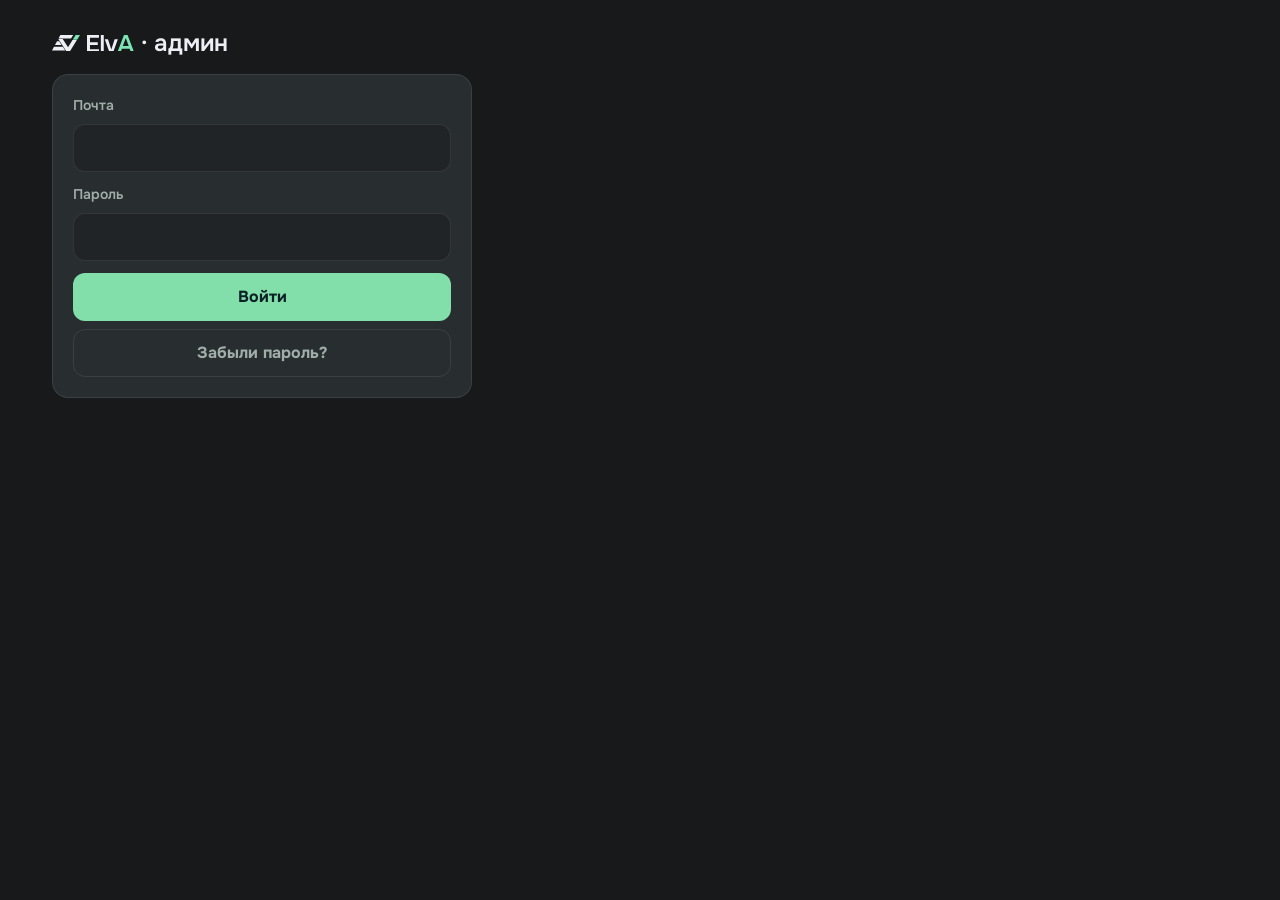
<file: admin.html>
<!DOCTYPE html>
<html lang="ru" class="brand-dark">
<head>
<meta charset="UTF-8">
<style>html, body{ background: #17191b; }</style>
<meta name="viewport" content="width=device-width, initial-scale=1, viewport-fit=cover">
<meta name="robots" content="noindex, nofollow">
<meta name="theme-color" content="#17191b">
<title>Админ-панель</title>
<link rel="icon" type="image/png" sizes="32x32" href="favicon-32.png">
<link rel="stylesheet" href="fonts/onest.css">
<style>
  :root{
    --night: #17191b;
    --surface: #202426;
    --surface-2: #282e30;
    --ice: #83dfaa;
    --ice-dim: #75a990;
    --amber: #F2A65A;
    --text: #EDEFF5;
    --muted: #a1ada8;
    --success: #7FD9A6;
    --danger: #E8737B;
    --line: rgba(237,239,245,0.09);

    /* Единый вид — те же размеры, что в приложении (index.html).
       Новые блоки берут размеры отсюда, своих не заводить. */
    --fs-xl: 24px;   /* заголовок экрана */
    --fs-l: 20px;    /* главное в карточке: имя, номер, цифры */
    --fs-m: 16px;    /* обычный текст, кнопки, поля */
    --fs-s: 14px;    /* подписи и пояснения, серым */
    --fs-xs: 12px;   /* мелкие пометки: статус, метки */
    --btn-h: 48px;   /* высота кнопок, полей, плашек выбора и вкладок */
    --r-card: 16px;  /* карточка на экране */
    --r-in: 12px;    /* карточка внутри карточки, кнопка, поле */
  }
  *{ box-sizing: border-box; }
  [hidden]{ display: none !important; }
  html{ background: #17191b; -webkit-text-size-adjust: 100%; }
  body{
    margin: 0; min-height: 100vh;
    background: var(--night);
    color: var(--text);
    font-family: 'Onest', system-ui, sans-serif;
    font-size: var(--fs-m); line-height: 1.5;
    padding: env(safe-area-inset-top, 0px) 0 env(safe-area-inset-bottom, 0px);
  }

  .dispatch-tiles{ display:grid; grid-template-columns:repeat(auto-fit,minmax(min(100%, 145px),1fr)); gap:10px; }
  .dispatch-tile{ display:grid; gap:2px; text-align:left; padding:12px; border:1px solid var(--line); border-radius:var(--r-in); background:var(--surface); color:var(--text); font:inherit; cursor:pointer; }
  .dispatch-tile strong{ color:var(--success); font-size:var(--fs-xl); }
  .dispatch-tile:hover,.dispatch-tile:focus-visible{ border-color:var(--success); }
  .dispatch-actions{ display:flex; flex-wrap:wrap; gap:8px; }
  .dispatch-detail{ margin:8px 0; }
  .dispatch-timeline{ list-style:none; padding:0; margin:6px 0; }
  .dispatch-timeline li{ display:flex; justify-content:space-between; flex-wrap:wrap; gap:6px 12px; padding:7px 0; border-top:1px solid var(--line); }
  .dispatch-timeline li span{ color:var(--muted); }
  #orders-filter{ background:var(--surface); color:var(--text); min-height:44px; border:1px solid var(--line); border-radius:var(--r-in); padding:8px; font:inherit; }
  .shell{ max-width: 560px; margin: 0 auto; padding: 20px 16px 40px; }
  h1{
    font-family: 'Onest', system-ui, sans-serif; font-weight: 600;
    font-size: var(--fs-xl); line-height: 1.25; letter-spacing: -0.01em; margin: 0;
  }
  h2{ font-size: var(--fs-l); font-weight: 700; line-height: 1.3; margin: 0; }
  .brand{ color: var(--text); }
  .brand-dark .brand-mark{ margin-right: 7px; }
  .muted{ color: var(--muted); }
  .small{ font-size: var(--fs-s); }

  /* Экраны — столбик с промежутком 16; внутри карточки — 12. */
  #screen-login:not([hidden]), #screen-recovery:not([hidden]), #screen-panel:not([hidden]), #tab-body{
    display: flex; flex-direction: column; gap: 16px;
  }
  .card{
    background: var(--surface-2);
    border: 1px solid var(--line);
    border-radius: var(--r-card);
    padding: 20px;
    display: flex; flex-direction: column; gap: 12px;
    min-width: 0;
  }

  /* Поля */
  label{ display: block; font-size: var(--fs-s); color: var(--muted); font-weight: 600; margin: 0 0 -4px; }
  input, textarea, #registration-mode{
    width: 100%; min-height: var(--btn-h); padding: 12px 14px;
    background: var(--surface); color: var(--text);
    border: 1px solid var(--line); border-radius: var(--r-in);
    font-family: inherit; font-size: var(--fs-m);   /* ровно 16: иначе iPhone приближает экран */
    outline: none; transition: border-color 0.15s ease;
  }
  input:focus, textarea:focus, #registration-mode:focus{ border-color: var(--ice); }
  textarea{ resize: none; min-height: 88px; }

  /* Кнопки: три вида, одна высота (как в приложении).
     Главная голубая, обычная в рамке, тихая серая. Красная — только в окне подтверждения. */
  button{ font-family: inherit; cursor: pointer; -webkit-tap-highlight-color: transparent; }
  .btn-primary, .btn-call, .btn-ghost, .btn-danger{
    width: 100%; min-height: var(--btn-h); margin: 0; padding: 0 16px;
    border: 1px solid transparent; border-radius: var(--r-in);
    font-weight: 700; font-size: var(--fs-m); line-height: 1.2;
    display: flex; align-items: center; justify-content: center; gap: 8px; text-align: center;
  }
  .btn-primary{ background: var(--ice); color: #0c2126; }
  .btn-call{ background: transparent; border-color: rgba(237,239,245,0.22); color: var(--text); }
  .btn-ghost{ background: transparent; border-color: var(--line); color: var(--muted); }
  .btn-danger{ background: var(--danger); color: #2a0b0e; }
  .btn-primary:disabled, .btn-danger:disabled{ opacity: 0.4; cursor: default; }
  .btn-stack{ display: flex; flex-direction: column; gap: 8px; }
  .btn-row{ display: flex; gap: 8px; }
  .btn-row > button{ flex: 1; }
  .link{
    background: none; border: none; color: var(--ice); font-weight: 600; font-size: var(--fs-m);
    padding: 12px 0; margin: -12px 0;   /* палец попадает легко, а место в строке — как у текста */
  }
  .msg{ font-size: var(--fs-s); line-height: 1.5; margin: 0; }
  .msg:empty{ display: none; }
  .msg.error, .form-error{ color: var(--danger); }
  .msg.ok{ color: var(--success); }
  .form-error{ font-size: var(--fs-s); line-height: 1.5; margin: 0; }
  .form-error:empty{ display: none; }

  /* Шапка и вкладки */
  .who{
    display: flex; align-items: center; justify-content: space-between; gap: 12px;
    margin-top: -8px; font-size: var(--fs-s); color: var(--muted);
  }
  .who span{ overflow: hidden; text-overflow: ellipsis; white-space: nowrap; min-width: 0; }
  .who .link{ font-size: var(--fs-s); flex-shrink: 0; }
  .tabs{
    display: flex; gap: 8px; overflow-x: auto; margin: 0 -16px; padding: 0 16px;
    scrollbar-width: none;
  }
  .tabs::-webkit-scrollbar{ display: none; }
  .tab, .chip{
    flex-shrink: 0; min-height: var(--btn-h); padding: 0 16px; border-radius: var(--r-in);
    background: var(--surface); border: 1px solid var(--line);
    color: var(--text); font-weight: 700; font-size: var(--fs-m); line-height: 1.2;
  }
  .tab{ color: var(--muted); }
  /* Выбранное — голубым, как время подачи и цвет машины в приложении. */
  .tab.active, .chip.on{ border-color: var(--ice); box-shadow: inset 0 0 0 1px var(--ice); color: var(--text); }
  .chips{ display: flex; flex-wrap: wrap; gap: 8px; }
  .chips .chip{ flex: 1 1 auto; padding: 0 12px; }
  .chips.cols3{ display: grid; grid-template-columns: repeat(3, 1fr); }
  .chips.cols3 .chip{ padding: 0 4px; }

  /* Списки */
  .rows{ margin: -12px 0; }
  .row{ padding: 12px 0; border-bottom: 1px solid var(--line); }
  .row:last-child{ border-bottom: none; }
  .row-main{ font-weight: 700; }
  .row-sub{ font-size: var(--fs-s); color: var(--muted); margin-top: 2px; }
  .soon, .people-empty{ text-align: center; color: var(--muted); padding: 40px 12px; }
  .note{
    font-size: var(--fs-s); color: var(--muted); line-height: 1.6;
    border-top: 1px solid var(--line); padding-top: 12px;
  }
  .note.plain{ border-top: none; padding-top: 0; }
  .note code{ color: var(--text); font-size: var(--fs-xs); }

  /* Люди */
  .search-row{ display: flex; gap: 8px; }
  .search-row input{ flex: 1; min-width: 0; }
  .search-row .btn-primary{ width: auto; flex-shrink: 0; padding: 0 20px; }
  .row.click{ cursor: pointer; -webkit-tap-highlight-color: transparent; }
  .tag{
    display: inline-block; font-size: var(--fs-xs); font-weight: 700; line-height: 1.5;
    padding: 1px 8px; border-radius: 999px; margin-left: 8px; vertical-align: 3px;
    background: var(--surface); color: var(--ice);
  }
  .tag.red{ color: var(--danger); }
  .kv{ display: grid; grid-template-columns: auto 1fr; gap: 6px 16px; margin: 0; align-items: baseline; }
  .kv dt{ color: var(--muted); font-size: var(--fs-s); }
  .kv dd{ margin: 0; }
  .phone-link{ color: var(--ice); font-weight: 700; text-decoration: none; font-size: var(--fs-l); margin-top: -8px; }
  .back{ align-self: flex-start; }
  .stat-line{ margin: 0; }
  .stat-line + .stat-line{ margin-top: -8px; }
  .order-status{ font-size: var(--fs-xs); font-weight: 700; }
  .order-status.done{ color: var(--success); }
  .order-status.cancelled{ color: var(--danger); }
  .order-status.live{ color: var(--ice); }
  .link-inline{ background: none; border: none; padding: 0; color: var(--ice); font: inherit; font-weight: 600; cursor: pointer; }

  /* Блокировка */
  .ban-box{
    border: 1px solid rgba(232,115,123,0.45); background: rgba(232,115,123,0.08);
    border-radius: var(--r-in); padding: 16px; line-height: 1.55;
  }
  .ban-box b{ color: var(--danger); }
  .warn{
    background: var(--surface); border: 1px solid var(--line); border-radius: var(--r-in);
    padding: 12px 14px; font-size: var(--fs-s); line-height: 1.5;
  }

  /* Заказы: каждая — карточка внутри карточки (на тон темнее). */
  .orders-head{ display: flex; align-items: center; justify-content: space-between; gap: 12px; }
  .orders-list{ display: flex; flex-direction: column; gap: 12px; }
  .order{
    background: var(--surface); border: 1px solid var(--line); border-radius: var(--r-in);
    padding: 16px; display: flex; flex-direction: column; gap: 12px; min-width: 0;
  }
  .order.stuck{ border-color: rgba(232,115,123,0.55); background: #29292d; }
  .order-route{ font-weight: 700; line-height: 1.35; }
  .order-meta{ font-size: var(--fs-s); color: var(--muted); line-height: 1.45; }
  .order-route + .order-meta, .order-meta + .order-meta{ margin-top: 2px; }
  .price{ color: var(--amber); font-weight: 700; }
  .order-people{ font-size: var(--fs-s); line-height: 1.6; }
  .order-people a{ color: var(--muted); text-decoration: none; }
  .stuck-badge{ color: var(--danger); font-weight: 700; }

  /* Цифры */
  #stats-body{ display: flex; flex-direction: column; gap: 12px; }
  #stats-body h2.sec{ margin-top: 12px; }
  .tiles{ display: grid; grid-template-columns: 1fr 1fr; gap: 8px; }
  .tile{
    background: var(--surface); border: 1px solid var(--line); border-radius: var(--r-in);
    padding: 12px 14px; min-width: 0;
  }
  .tile .num{ font-family: 'Onest', system-ui, sans-serif; font-weight: 600; font-size: var(--fs-l); line-height: 1.3; }
  .tile .lbl{ font-size: var(--fs-s); color: var(--muted); margin-top: 2px; }
  .tile .sub{ font-size: var(--fs-xs); color: var(--muted); margin-top: 4px; line-height: 1.4; }
  .tile.good .num{ color: var(--success); }
  .tile.bad .num{ color: var(--danger); }
  .tile.ice .num{ color: var(--ice); }
  .tile.money .num{ color: var(--amber); }
  .chart{ display: flex; align-items: flex-end; gap: 4px; height: 150px; }
  .bar{ flex: 1; min-width: 0; display: flex; flex-direction: column-reverse; height: 100%; }
  .bar .d{ background: var(--success); border-radius: 3px 3px 0 0; }
  .bar .c{ background: var(--danger); opacity: 0.85; }
  .bar .d + .c{ border-radius: 3px 3px 0 0; }
  .chart-labels{ display: flex; gap: 4px; margin-top: -6px; }
  .chart-labels span{ flex: 1; min-width: 0; text-align: center; font-size: var(--fs-xs); color: var(--muted); overflow: hidden; }
  .legend{ display: flex; gap: 16px; font-size: var(--fs-s); color: var(--muted); }
  .legend i{ display: inline-block; width: 10px; height: 10px; border-radius: 2px; margin-right: 6px; vertical-align: 0; }

  /* Фото: очередь проверки и фото в карточке человека. */
  .tab .count{ color: var(--ice); margin-left: 6px; }
  .photo-item .pi-top{ display: flex; gap: 16px; align-items: center; }
  .pi-photo{ width: 112px; height: 112px; border-radius: 50%; object-fit: cover; flex: none; background: var(--surface-2); }
  .pi-who{ display: flex; flex-direction: column; gap: 2px; min-width: 0; }
  .pi-old{ display: inline-flex; align-items: center; gap: 6px; }
  .pi-old img{ width: 24px; height: 24px; border-radius: 50%; object-fit: cover; }
  .av-h{ display: flex; align-items: center; gap: 14px; min-width: 0; }
  .av-h img, .av-h .av-letter{ width: 64px; height: 64px; border-radius: 50%; object-fit: cover; flex: none; }
  .av-h .av-letter{
    display: flex; align-items: center; justify-content: center;
    background: rgba(131,223,170,0.16); color: var(--ice); font-weight: 800; font-size: 28px;
  }
  .reasons{ display: flex; flex-direction: column; gap: 8px; }
  .reasons .chip{ text-align: left; width: 100%; }

  /* Админы: карточки, ссылка-приглашение, метка сборки. */
  .adm-item{ display: flex; flex-direction: column; gap: 12px; }
  .adm-head{ display: flex; align-items: baseline; gap: 8px; flex-wrap: wrap; }
  .adm-name{ font-weight: 700; font-size: var(--fs-m); }
  .tag.gray{ color: var(--muted); }
  .tag.warn{ color: #f2b45b; }
  .link-box{
    font-family: ui-monospace, Menlo, monospace; font-size: 13px; line-height: 1.4; word-break: break-all;
    background: var(--surface-2); border: 1px solid var(--line); border-radius: 12px; padding: 10px 12px;
    color: var(--text); user-select: all; -webkit-user-select: all;
  }
  .role-desc{ font-size: var(--fs-s); color: var(--muted); line-height: 1.5; margin-top: 8px; }
  .build{ text-align: center; font-size: var(--fs-xs); color: var(--muted); margin-top: 16px; }
  .welcome-text{ margin: 0 0 4px; line-height: 1.5; }
  .welcome-mail{ font-weight: 700; color: var(--ice); }

  /* Окно подтверждения снизу — как в приложении. На компьютере — по центру. */
  .confirm-overlay{
    position: fixed; inset: 0; z-index: 80;
    display: flex; align-items: flex-end; justify-content: center;
    background: rgba(5,12,15,0.6);
    opacity: 0; transition: opacity 0.2s ease;
  }
  .confirm-overlay.open{ opacity: 1; }
  .confirm-sheet{
    width: 100%; max-width: 480px;
    background: var(--surface-2);
    border: 1px solid var(--line); border-bottom: none;
    border-radius: 20px 20px 0 0;
    padding: 24px 24px calc(20px + env(safe-area-inset-bottom));
    display: flex; flex-direction: column; gap: 12px;
    transform: translateY(16px); transition: transform 0.2s ease;
  }
  .confirm-overlay.open .confirm-sheet{ transform: none; }
  .confirm-title{ font-weight: 700; font-size: var(--fs-l); line-height: 1.3; }
  .confirm-text{ color: var(--muted); font-size: var(--fs-s); line-height: 1.55; margin: -4px 0 4px; }
  .confirm-sheet .btn-stack{ margin-top: 4px; }
  @media (prefers-reduced-motion: reduce){
    .confirm-overlay, .confirm-sheet{ transition: none; }
  }

  /* Короткое сообщение внизу, гаснет само — вместо системных окон. */
  .toast{
    position: fixed; left: 50%; bottom: calc(28px + env(safe-area-inset-bottom));
    transform: translate(-50%, 8px); z-index: 90; max-width: 82%;
    padding: 14px 22px; border-radius: 999px;
    background: #fff; color: #17181c; font-size: var(--fs-m); line-height: 1.3; text-align: center;
    box-shadow: 0 8px 28px rgba(0, 0, 0, 0.35);
    opacity: 0; transition: opacity 0.2s ease, transform 0.2s ease; pointer-events: none;
  }
  .toast.show{ opacity: 1; transform: translate(-50%, 0); }
  @media (prefers-reduced-motion: reduce){ .toast{ transition: none; } }

  /* Телефон: карточка человека — столбик. */
  .people-split, #people-left, #people-right, .person-grid, #ban-slot{ display: flex; flex-direction: column; gap: 16px; min-width: 0; }
  #people-right:empty{ display: none; }

  /* ===== Компьютер: меню слева, содержимое справа, карточка рядом с поиском ===== */
  @media (min-width: 900px){
    .shell{ max-width: 1240px; padding: 28px 32px 48px; }
    #screen-login .card, #screen-recovery .card{ max-width: 420px; }
    #screen-panel:not([hidden]){
      display: grid;
      grid-template-columns: 220px minmax(0, 1fr);
      grid-template-areas: "head who" "nav body";
      column-gap: 32px; row-gap: 24px; align-items: start;
    }
    #screen-panel > h1{ grid-area: head; align-self: center; }
    #screen-panel > .who{ grid-area: who; margin-top: 0; justify-content: flex-end; gap: 24px; }
    #screen-panel > .tabs{
      grid-area: nav; flex-direction: column; margin: 0; padding: 0; overflow: visible;
      position: sticky; top: 24px;
    }
    #screen-panel > .tabs .tab{ text-align: left; }
    #tab-body{ grid-area: body; min-width: 0; }
    .people-split{ display: grid; grid-template-columns: minmax(320px, 380px) minmax(0, 1fr); gap: 16px; align-items: start; }
    #people-right:empty{ display: flex; }
    #people-left{ position: sticky; top: 24px; }
    .person-grid{ display: grid; grid-template-columns: 1fr 1fr; gap: 16px; align-items: start; }
    .person-grid > .wide{ grid-column: 1 / -1; }
    .orders-list{ display: grid; grid-template-columns: repeat(auto-fill, minmax(340px, 1fr)); gap: 12px; align-items: start; }
    .row.click{ padding-left: 12px; padding-right: 12px; margin: 0 -12px; border-radius: var(--r-in); }
    .row.click:hover{ background: rgba(255,255,255,0.03); }
    .row.click.sel{ background: rgba(131,223,170,0.08); }
    .tiles{ grid-template-columns: repeat(3, 1fr); }
    .chart{ height: 200px; }
    .confirm-overlay{ align-items: center; }
    .confirm-sheet{ border-bottom: 1px solid var(--line); border-radius: 20px; padding-bottom: 24px; }
  }

  /* Нажатие видно: кнопка и строка списка при касании утапливаются и темнеют.
     На iPhone без этого нажатие никак не отображается. */
  button, .row.click{ transition: transform 0.1s ease, filter 0.12s ease, background-color 0.12s ease; }
  button:not(:disabled):active{ transform: scale(0.96); filter: brightness(0.85); }
  .btn-ghost:not(:disabled):active{ background-color: rgba(237,239,245,0.08); }
  .row.click:active{ filter: brightness(1.25); }
  @media (prefers-reduced-motion: reduce){
    button:not(:disabled):active{ transform: none; }
  }
</style>
<link rel="stylesheet" href="elva-brand.css?v=2">
</head>
<body>
<div class="shell">

  <!-- ===== Вход ===== -->
  <section id="screen-login" hidden>
    <h1><svg class="brand-mark" viewBox="41 100 301 182" aria-hidden="true"><use href="elva-brand.svg#ev"/><use class="brand-accent" href="elva-brand.svg#ev-accent"/></svg><span class="brand" data-cfg="appName"><svg class="brand-wordmark" viewBox="0 0 1963 707.4" role="img" aria-label="ElvA"><use href="elva-brand.svg#elv"/><use class="brand-accent" href="elva-brand.svg#a"/></svg></span> · админ</h1>
    <div class="card">
      <label for="l-email">Почта</label>
      <input id="l-email" type="email" autocomplete="username" inputmode="email">
      <label for="l-pass">Пароль</label>
      <input id="l-pass" type="password" autocomplete="current-password">
      <div class="msg" id="l-msg"></div>
      <div class="btn-stack">
        <button class="btn-primary" id="l-btn" onclick="doLogin()">Войти</button>
        <button class="btn-ghost" onclick="doForgot()">Забыли пароль?</button>
      </div>
    </div>
  </section>

  <!-- ===== Новый пароль по ссылке из письма ===== -->
  <section id="screen-recovery" hidden>
    <h1><svg class="brand-mark" viewBox="41 100 301 182" aria-hidden="true"><use href="elva-brand.svg#ev"/><use class="brand-accent" href="elva-brand.svg#ev-accent"/></svg><span class="brand" data-cfg="appName"><svg class="brand-wordmark" viewBox="0 0 1963 707.4" role="img" aria-label="ElvA"><use href="elva-brand.svg#elv"/><use class="brand-accent" href="elva-brand.svg#a"/></svg></span> · <span id="r-title">новый пароль</span></h1>
    <div class="card">
      <div id="r-welcome" hidden></div>
      <label for="r-pass" id="r-label">Новый пароль</label>
      <input id="r-pass" type="password" autocomplete="new-password">
      <label for="r-pass2">Ещё раз</label>
      <input id="r-pass2" type="password" autocomplete="new-password">
      <div class="note plain" id="r-note" hidden></div>
      <div class="msg" id="r-msg"></div>
      <button class="btn-primary" id="r-btn" onclick="doRecoverySave()">Сохранить</button>
    </div>
  </section>

  <!-- ===== Панель ===== -->
  <section id="screen-panel" hidden>
    <h1><svg class="brand-mark" viewBox="41 100 301 182" aria-hidden="true"><use href="elva-brand.svg#ev"/><use class="brand-accent" href="elva-brand.svg#ev-accent"/></svg><span class="brand" data-cfg="appName"><svg class="brand-wordmark" viewBox="0 0 1963 707.4" role="img" aria-label="ElvA"><use href="elva-brand.svg#elv"/><use class="brand-accent" href="elva-brand.svg#a"/></svg></span> · админ</h1>
    <div class="who" id="who"></div>
    <nav class="tabs" id="tabs"></nav>
    <div id="tab-body"></div>
  </section>

</div>
<div class="toast" id="toast" role="status" aria-live="polite" hidden></div>

<!-- Настройки (адрес сервера, название, город) — общий файл с приложением. -->
<script src="elva-config.js"></script>
<script src="vendor/supabase-2.119.2.js"></script>
<script>
  // Без этого пустого обработчика iPhone не показывает :active у кнопок.
  document.addEventListener('touchstart', () => {}, { passive: true });
  // ---------- настройки ----------
  // Общий файл с приложением — elva-config.js (адрес сервера, название, город).
  const CFG = Object.assign({ supabaseUrl: '', supabaseAnonKey: '', appName: 'Такси', cityGenitive: '' },
                            window.ELVA_CONFIG || {});
  const CFG_PROBLEM = !window.ELVA_CONFIG ? 'Нет файла настроек elva-config.js. Загрузите его рядом с admin.html.'
    : !window.supabase ? 'Нет связи с сервером. Проверьте интернет и обновите страницу.'
    : (!CFG.supabaseUrl || !CFG.supabaseAnonKey) ? 'В elva-config.js не вписаны адрес или ключ сервера.'
    : '';
  const SUPABASE_URL = CFG.supabaseUrl;
  const SUPABASE_ANON_KEY = CFG.supabaseAnonKey;
  const MIN_PASSWORD = 10;
  document.title = CFG.appName + ' · Админ-панель';
  document.querySelectorAll('[data-cfg]').forEach(el => {
    const value = CFG[el.dataset.cfg] || '';
    if (el.dataset.cfg === 'appName' && value === 'ElvA') return;
    el.textContent = value;
  });

  // storageKey — свой, не как у приложения: если в одном Safari открыты и
  // приложение, и панель, они не «выкидывают» друг друга.
  const sb = CFG_PROBLEM ? null : window.supabase.createClient(SUPABASE_URL, SUPABASE_ANON_KEY, {
    auth: { storageKey: 'elva-admin-auth', persistSession: true, detectSessionInUrl: true }
  });

  // Метка сборки: меняется при каждой выкладке — по ней видно, какая версия открыта.
  const BUILD = '08.10-1';

  // role: 'main' — главный, 'disp' — диспетчер.
  let me = { email: '', role: '', name: '' };
  // Открыли по ссылке «новый пароль» — в адресе будет type=recovery;
  // по ссылке-приглашению — type=invite (новый админ придумывает пароль).
  let inviteMode = /type=invite/.test(location.hash) || /type=invite/.test(location.search);
  let recoveryMode = inviteMode || /type=recovery/.test(location.hash) || /type=recovery/.test(location.search);

  // ---------- мелочи ----------
  const $ = id => document.getElementById(id);
  function esc(s){
    return String(s ?? '').replace(/[&<>"']/g, c => ({ '&':'&amp;','<':'&lt;','>':'&gt;','"':'&quot;',"'":'&#39;' }[c]));
  }
  function show(screen){
    for(const id of ['screen-login', 'screen-recovery', 'screen-panel']) $(id).hidden = id !== screen;
  }
  function msg(id, text, kind){
    const el = $(id);
    el.textContent = text || '';
    el.className = 'msg' + (kind ? ' ' + kind : '');
  }
  function fmtTime(ts){
    if(!ts) return '—';
    return new Date(ts).toLocaleString('ru-RU', { day: 'numeric', month: 'short', hour: '2-digit', minute: '2-digit' });
  }
  // Ошибки входа — по-русски.
  function authError(e){
    const m = (e && e.message || '').toLowerCase();
    if(m.includes('invalid login')) return 'Неверная почта или пароль.';
    if(m.includes('rate') || m.includes('too many')) return 'Слишком много попыток. Подождите несколько минут.';
    if(m.includes('not confirmed')) return 'Почта не подтверждена. Подтвердите её в Supabase (Authentication → Users).';
    if(m.includes('should be different') || m.includes('same')) return 'Новый пароль должен отличаться от старого.';
    if(m.includes('weak') || m.includes('at least')) return 'Пароль слишком простой. Возьмите длиннее и сложнее.';
    return 'Ошибка: ' + (e && e.message || 'неизвестная');
  }

  // ---------- вход ----------
  async function doLogin(){
    const email = $('l-email').value.trim();
    const password = $('l-pass').value;
    if(CFG_PROBLEM){ msg('l-msg', CFG_PROBLEM, 'error'); return; }
    if(!email || !password){ msg('l-msg', 'Введите почту и пароль.', 'error'); return; }
    $('l-btn').disabled = true;
    msg('l-msg', 'Входим…');
    const { error } = await sb.auth.signInWithPassword({ email, password });
    $('l-btn').disabled = false;
    if(error){ msg('l-msg', authError(error), 'error'); return; }
    $('l-pass').value = '';
    await enterPanel(true);
  }

  // Ссылка для сброса пароля придёт на почту и откроет эту же страницу.
  async function doForgot(){
    const email = $('l-email').value.trim();
    if(CFG_PROBLEM){ msg('l-msg', CFG_PROBLEM, 'error'); return; }
    if(!email){ msg('l-msg', 'Сначала впишите почту — на неё придёт ссылка.', 'error'); return; }
    const redirectTo = location.origin + location.pathname;
    const { error } = await sb.auth.resetPasswordForEmail(email, { redirectTo });
    if(error){ msg('l-msg', authError(error), 'error'); return; }
    msg('l-msg', 'Если эта почта — администратора, на неё придёт письмо со ссылкой. Проверьте и папку «Спам».', 'ok');
  }

  async function doRecoverySave(){
    const p1 = $('r-pass').value, p2 = $('r-pass2').value;
    if(p1.length < MIN_PASSWORD){ msg('r-msg', `Пароль — не короче ${MIN_PASSWORD} символов.`, 'error'); return; }
    if(p1 !== p2){ msg('r-msg', 'Пароли не совпадают.', 'error'); return; }
    const { error } = await sb.auth.updateUser({ password: p1 });
    if(error){ msg('r-msg', authError(error), 'error'); return; }
    const wasInvite = inviteMode;
    recoveryMode = false;
    inviteMode = false;
    history.replaceState(null, '', location.pathname);
    if(!wasInvite){ try { await sb.rpc('admin_note_password_changed'); } catch(e){} }
    await enterPanel(true);
  }

  async function doLogout(){
    await sb.auth.signOut();
    me = { email: '', role: '', name: '' };
    show('screen-login');
    msg('l-msg', '');
  }

  // Вошли. Спрашиваем базу, админ ли это. Если нет — выходим.
  // logLogin — записать вход в журнал (только после ввода пароля, а не при
  // каждом открытии страницы с сохранённым входом).
  async function enterPanel(logLogin){
    const { data, error } = await sb.rpc('admin_me', { p_log: !!logLogin });
    const row = data && data[0];
    if(error || !row || !row.is_admin){
      await sb.auth.signOut();
      show('screen-login');
      msg('l-msg', error ? 'Не удалось проверить права: ' + error.message
                         : 'У этой учётной записи нет прав администратора.', 'error');
      return;
    }
    me = { email: row.email, role: row.role || 'disp', name: row.name || '' };
    $('who').innerHTML = '<span>' + esc(me.email) + ' · ' + (isMain() ? 'главный' : 'диспетчер')
      + '</span><button class="link" onclick="doLogout()">Выйти</button>';
    if(!visibleTabs().some(t => t.id === currentTab)) currentTab = 'dispatch';
    await loadMeId();
    show('screen-panel');
    renderTabs();
    openTab(currentTab);
    loadPhotoSettings().then(renderTabs);
  }

  async function renderRegistration(){
    const root=$('tab-body');root.innerHTML='<div class="card">Загружаем настройки…</div>';
    const {data,error}=await sb.rpc('registration_settings');
    if(currentTab!=='registration')return;
    if(error){root.innerHTML='<div class="card">Не удалось загрузить настройки</div>';return;}
    root.innerHTML=`<div class="card"><h2>Регистрация пользователей</h2><p>Выберите способ регистрации новых пассажиров и водителей. Ранее созданные аккаунты сохраняют свой способ входа.</p>
    <label for="registration-mode">Способ регистрации</label><select id="registration-mode"><option value="phone">Номер телефона</option><option value="email">Email и пароль</option><option value="username">Логин и пароль</option></select>
    <p id="registration-note" class="note plain"></p><button class="btn-primary" id="registration-save" onclick="saveRegistration()">Сохранить</button><p class="msg" id="registration-message" role="status"></p></div>`;
    $('registration-mode').value=data.mode;$('registration-mode').addEventListener('change',updateRegistrationNote);updateRegistrationNote();
  }
  function updateRegistrationNote(){
    const notes={phone:'Для подтверждения номера нужен подключённый поставщик звонков. Настройка не подключает поставщика автоматически.',email:'Пользователь подтверждает email письмом. До включения настройте почту и адрес возврата в Supabase.',username:'Логин и пароль без письма. При утрате пароля пользователь обращается в поддержку. Телефон не считается подтверждённым.'};
    $('registration-note').textContent=notes[$('registration-mode').value];
  }
  async function saveRegistration(){
    const btn=$('registration-save');btn.disabled=true;$('registration-message').textContent='Сохраняем…';
    try{
      const {error}=await sb.rpc('admin_set_registration',{p_mode:$('registration-mode').value});
      $('registration-message').textContent=error?'Не удалось сохранить. Проверьте права главного администратора.':'Сохранено. Новый способ появится при открытии приложения.';
    }catch(_){$('registration-message').textContent='Нет связи с сервером. Попробуйте ещё раз';}
    finally{btn.disabled=false;}
  }

  // ---------- вкладки ----------
  const TABS = [
    { id: 'dispatch', title: 'Пульт', render: renderDispatch },
    { id: 'applications', title: 'Заявки водителей', render: renderApplications },
    { id: 'people',  title: 'Люди',   render: renderPeople },
    { id: 'orders',  title: 'Заказы', render: renderOrders },
    { id: 'photos',  title: 'Фото',   render: renderPhotos },
    { id: 'stats',   title: 'Цифры',  render: renderStats },
    { id: 'log',     title: 'Журнал', render: renderLog,    main: true },
    { id: 'admins',  title: 'Админы', render: renderAdmins, main: true },
    { id: 'registration', title: 'Регистрация', render: renderRegistration, main: true },
    { id: 'account', title: 'Пароль', render: renderAccount }
  ];
  let currentTab = 'dispatch';
  let pendingApplications = null;
  const isMain = () => me.role === 'main';
  // Журнал и Админы — только главному (база всё равно не отдаст их диспетчеру).
  const visibleTabs = () => TABS.filter(t => !t.main || isMain());

  function renderTabs(){
    $('tabs').innerHTML = visibleTabs().map(t =>
      `<button class="tab ${t.id === currentTab ? 'active' : ''}" onclick="openTab('${t.id}')">${t.title}${
        t.id === 'photos' && photoSettings && photoSettings.check && photoSettings.pending
          ? `<span class="count">${photoSettings.pending}</span>`
          : t.id === 'applications' && pendingApplications ? `<span class="count">${pendingApplications}</span>` : ''}</button>`).join('');
  }
  function openTab(id){
    const tab = visibleTabs().find(t => t.id === id) || TABS[0];
    currentTab = tab.id;
    clearInterval(ordersTimer);
    clearTimeout(dispatchTimer);
    renderTabs();
    $('tab-body').innerHTML = '';
    tab.render();
  }
  function soon(text){
    $('tab-body').innerHTML = `<div class="card soon">${esc(text)}</div>`;
  }

  const APPLICATION_FILTERS = { pending:'На проверке', returned:'На исправлении', approved:'Одобрены' };
  const APPLICATION_PAGE_SIZE = 20;
  let applicationFilter = 'pending';
  let applicationPage = 0;
  let applicationReviewInFlight = false;

  function selectApplicationFilter(status){
    applicationFilter = status;
    applicationPage = 0;
    renderApplications();
  }

  function openPendingApplications(){
    applicationFilter = 'pending'; applicationPage = 0; openTab('applications');
  }

  function changeApplicationPage(delta){
    applicationPage = Math.max(0, applicationPage + delta);
    renderApplications();
  }

  async function renderApplications(){
    const body = $('tab-body');
    body.innerHTML = `<section class="card">
      <div class="orders-head"><h2>Заявки водителей</h2><button class="link" onclick="renderApplications()">Обновить</button></div>
      <div class="chips cols3">${Object.entries(APPLICATION_FILTERS).map(([status,label]) =>
        `<button class="chip ${status === applicationFilter ? 'on' : ''}" aria-pressed="${status === applicationFilter}" onclick="selectApplicationFilter('${status}')">${label}</button>`
      ).join('')}</div>
      <div id="applications-list" role="status">Загружаем…</div>
    </section>`;
    const list = $('applications-list');
    const { data, error } = await sb.rpc('admin_driver_applications', {
      p_status: applicationFilter, p_limit: APPLICATION_PAGE_SIZE, p_offset: applicationPage * APPLICATION_PAGE_SIZE
    });
    if(!list.isConnected) return;
    if(error){ list.textContent = 'Не удалось загрузить заявки. Попробуйте обновить.'; return; }
    pendingApplications = data.pending;
    renderTabs();
    list.innerHTML = (data.items.length ? `<div class="orders-list">${data.items.map(a => `<article class="order">
      <div class="orders-head"><strong>${esc(a.name || 'Без имени')}</strong><span class="tag">${esc(APPLICATION_FILTERS[a.status])}</span></div>
      <div class="order-meta">${esc(a.model)} · ${esc(a.color)} · <strong>${esc(a.plate)}</strong></div>
      <div class="order-meta">${esc(a.phone || '—')} · ${esc(fmtTime(a.submitted_at))}</div>
      ${a.reason ? `<div class="note">${esc(a.reason)}</div>` : ''}
      ${a.status === 'pending' ? `<div class="dispatch-actions">
        <button class="btn-primary" onclick="reviewDriver('${esc(a.profile_id)}', ${a.revision}, true)">Одобрить</button>
        <button class="btn-ghost" onclick="reviewDriver('${esc(a.profile_id)}', ${a.revision}, false)">Вернуть</button>
      </div>` : ''}
    </article>`).join('')}</div>` : '<p class="muted">Заявок с таким статусом пока нет.</p>')
      + `<div class="dispatch-actions">
        ${applicationPage ? '<button class="btn-ghost" onclick="changeApplicationPage(-1)">Назад</button>' : ''}
        ${(applicationPage + 1) * APPLICATION_PAGE_SIZE < data.total ? '<button class="btn-ghost" onclick="changeApplicationPage(1)">Далее</button>' : ''}
      </div>`;
  }

  async function reviewDriver(profile, revision, approve){
    if(applicationReviewInFlight) return;
    applicationReviewInFlight = true;
    try {
      const result = await confirmSheet({
        title: approve ? 'Одобрить заявку?' : 'Вернуть на исправление?',
        text: approve ? 'После одобрения водитель увидит заказы и сможет на них откликаться.'
          : 'Водитель увидит комментарий в приложении и сможет отправить заявку повторно.',
        okText: approve ? 'Одобрить' : 'Вернуть заявку', cancelText: 'Закрыть',
        reason: !approve, reasonLabel: 'Что нужно исправить (увидит водитель)'
      });
      if(!result) return;
      const { error } = await sb.rpc('admin_review_driver', {
        p_profile: profile, p_revision: revision, p_approve: approve, p_reason: result.reason || null
      });
      if(error) showToast(error.message === 'application changed' ? 'Заявка уже изменилась. Список обновлён.' : 'Не удалось сохранить решение.');
      else showToast(approve ? 'Заявка одобрена' : 'Заявка возвращена');
      if(currentTab === 'applications') await renderApplications();
    } finally { applicationReviewInFlight = false; }
  }

  let dispatchTimer = null;
  let ordersFilter = 'all';
  const DISPATCH_FILTERS = { all:'Все', searching:'Поиск водителя', stuck:'Зависшие', pickup:'Подача', in_progress:'В пути' };

  function setOrdersFilter(filter){
    ordersFilter = filter;
    $('orders-filter').value = filter;
    renderOrders();
  }

  function showDispatchOrders(filter){
    ordersFilter = filter;
    openTab('orders');
  }

  async function renderDispatch(){
    clearTimeout(dispatchTimer);
    if(!$('dispatch-tiles')){
      $('tab-body').innerHTML = `<section class="card">
        <div class="orders-head"><h2>Пульт диспетчера</h2><button class="link" onclick="renderDispatch()">Обновить</button></div>
        <div class="dispatch-tiles" id="dispatch-tiles" aria-live="polite">Загружаем…</div>
      </section>
      <section class="card">
        <h2>Поиск заказа</h2><form class="search-row" onsubmit="event.preventDefault(); findDispatchOrder()">
          <input id="dispatch-order-id" aria-label="Номер заказа" inputmode="numeric" placeholder="Номер заказа" maxlength="19">
          <button class="btn-primary" type="submit">Найти</button>
        </form><div id="dispatch-order-detail"></div>
      </section>`;
    }
    const box = $('dispatch-tiles');
    const { data, error } = await sb.rpc('admin_dispatch_summary');
    if(!box.isConnected) return;
    if(error){ box.textContent = 'Не удалось загрузить сводку.'; return; }
    pendingApplications = data.pending;
    renderTabs();
    box.innerHTML = `<button class="dispatch-tile" onclick="openPendingApplications()"><strong>${data.pending}</strong>Заявки на проверке</button>`
      + ['stuck','searching','pickup','in_progress'].map(key =>
        `<button class="dispatch-tile" onclick="showDispatchOrders('${key}')"><strong>${data[key]}</strong>${DISPATCH_FILTERS[key]}</button>`
      ).join('');
    dispatchTimer = setTimeout(() => { if(currentTab === 'dispatch') renderDispatch(); }, 30000);
  }

  function findDispatchOrder(){
    const input = $('dispatch-order-id');
    const id = input.value.trim();
    if(!/^[1-9]\d{0,18}$/.test(id) || BigInt(id) > 9223372036854775807n){
      $('dispatch-order-detail').textContent = 'Введите номер заказа.';
      return;
    }
    showOrderDetail(id, 'dispatch-order-detail');
  }

  const ORDER_EVENTS = { created:'Заказ создан', first_offer:'Первый отклик', accepted:'Водитель выбран',
    arrived:'Водитель на месте', in_progress:'Поездка началась', done:'Поездка завершена', cancelled:'Заказ отменён' };
  const CANCEL_REASONS = { plans_changed:'Планы изменились', wait_too_long:'Долго ждать', passenger_absent:'Пассажир не вышел',
    vehicle_issue:'Проблема с машиной', other:'Другая причина', support_note:'Отмена с комментарием поддержки', unspecified:'Причина не указана' };
  const CANCEL_ACTORS = { passenger:'Пассажир', driver:'Водитель', admin:'Поддержка' };
  let orderDetailRequest = 0;

  async function showOrderDetail(id, target){
    const box = $(target);
    const request = ++orderDetailRequest;
    box.textContent = 'Загружаем заказ…';
    const { data: o, error } = await sb.rpc('admin_order_detail', { p_order_id: id });
    if(!box.isConnected || request !== orderDetailRequest) return;
    if(error || !o){ box.textContent = error ? 'Не удалось загрузить заказ.' : 'Заказ с таким номером не найден.'; return; }
    box.innerHTML = `<article class="order dispatch-detail">
      <div class="orders-head"><h2>Заказ №${esc(o.id)}</h2><button class="link" onclick="closeOrderDetail('${target}')">Закрыть</button></div>
      <div class="order-route">${esc(o.from_address)} → ${esc(o.to_address)}</div>
      <div class="order-meta">${esc(ORDER_STATUS[o.status] || ORDER_EVENTS[o.status] || o.status)} · ${esc(o.price)} ₽
        ${o.eta ? ` · подача ${esc(o.eta)} мин` : ''}${o.car_plate ? ` · ${esc(o.car_plate)}` : ''}</div>
      <div>${personLink(o.passenger_id,o.passenger,null,'Пассажир')}</div><div>${personLink(o.driver_id,o.driver,null,'Водитель')}</div>
      ${o.status === 'cancelled' ? `<div class="note">Отменил: ${esc(CANCEL_ACTORS[o.cancelled_by] || 'Нет данных')} · ${esc(o.admin_reason || CANCEL_REASONS[o.cancel_reason] || 'Причина не указана')}</div>` : ''}
      <ol class="dispatch-timeline">${o.events.map(e => `<li><strong>${esc(ORDER_EVENTS[e.kind] || e.kind)}</strong><span>${esc(fmtTime(e.at))}</span></li>`).join('')}</ol>
    </article>`;
  }

  function closeOrderDetail(target){
    orderDetailRequest++;
    $(target).textContent = '';
  }

  // ---------- журнал ----------
  const ACTION_NAMES = {
    driver_application_approved: 'Одобрил заявку водителя',
    driver_application_returned: 'Вернул заявку водителя',
    login: 'Вход в панель',
    password_changed: 'Сменил пароль',
    view_person: 'Открыл карточку',
    order_cancel: 'Отменил заказ',
    order_complete: 'Завершил заказ',
    ban: 'Заблокировал',
    unban: 'Снял блокировку',
    photo_approve: 'Одобрил фото',
    photo_reject: 'Отклонил фото',
    photo_remove: 'Удалил фото',
    photo_check_on: 'Включил проверку фото',
    photo_check_off: 'Выключил проверку фото',
    admin_invite: 'Пригласил админа',
    admin_invite_link: 'Новая ссылка-приглашение',
    admin_invite_resend: 'Письмо-приглашение заново',
    admin_cancel_invite: 'Отменил приглашение',
    admin_remove: 'Убрал админа',
    admin_role: 'Сменил роль админа',
    admin_password_link: 'Ссылка для нового пароля'
  };
  let logLastId = null;

  async function renderLog(more){
    if(!more){
      logLastId = null;
      $('tab-body').innerHTML = `<div class="card"><h2>Журнал действий</h2><div id="log-list" class="muted small">Загружаем…</div>
        <button class="btn-call" id="log-more" hidden onclick="renderLog(true)">Показать ещё</button></div>`;
    }
    const { data, error } = await sb.rpc('admin_log_list', { p_limit: 50, p_before_id: logLastId });
    const list = $('log-list');
    if(!list) return;
    if(error){ list.textContent = 'Ошибка: ' + error.message; return; }
    if(!more) list.innerHTML = '';
    if(!data.length && !more){ list.textContent = 'Пока пусто.'; return; }
    list.classList.remove('muted', 'small');
    list.classList.add('rows');
    list.insertAdjacentHTML('beforeend', data.map(r => `
      <div class="row">
        <div class="row-main">${esc(ACTION_NAMES[r.action] || r.action)}${r.target ? ' · ' + esc(r.target) : ''}</div>
        <div class="row-sub">${esc(fmtTime(r.created_at))} · ${esc(r.admin_email || '—')}${
          r.action === 'ban' && r.details ? ' · ' + esc(banKind(r.details.scope)) + ', ' + esc(banUntil(r.details.until)) : ''}${
          r.details && r.details.reason ? ' · причина: ' + esc(r.details.reason) : ''}${
          r.action === 'photo_check_off' && r.details && r.details.approved ? ' · сразу одобрено: ' + esc(r.details.approved) : ''}${
          r.details && r.details.role && /^admin_(invite|role)$/.test(r.action) ? ' · ' + (r.details.role === 'main' ? 'главный' : 'диспетчер') : ''}</div>
      </div>`).join(''));
    if(data.length) logLastId = data[data.length - 1].id;
    $('log-more').hidden = data.length < 50;
  }

  // ---------- люди: поиск ----------
  // Запрос и найденное помним, чтобы «← К поиску» возвращал к тем же результатам.
  let peopleQuery = '';
  let peopleResults = null;

  const isWide = () => window.matchMedia('(min-width: 900px)').matches;
  let selectedPersonId = null;

  function renderPeople(){
    $('tab-body').innerHTML = `<div class="people-split"><div id="people-left"><div class="card">
      <h2>Поиск человека</h2>
      <div class="search-row">
        <input id="p-q" type="search" placeholder="Телефон, имя или госномер" autocomplete="off" value="${esc(peopleQuery)}">
        <button class="btn-primary" onclick="doSearch()">Найти</button>
      </div>
      <div class="note plain">Телефон можно ввести целиком или по последним цифрам, имя — частью. Госномер вводится целиком.</div>
      <div id="p-results"></div>
    </div></div><div id="people-right">${isWide()
      ? '<div class="card people-empty">Найдите человека и выберите его в списке слева.</div>' : ''}</div></div>`;
    $('p-q').addEventListener('keydown', e => { if(e.key === 'Enter') doSearch(); });
    if(peopleResults) showResults(peopleResults);
    if(isWide() && selectedPersonId) openPerson(selectedPersonId);
  }

  async function doSearch(){
    const q = $('p-q').value.trim();
    peopleQuery = q;
    const box = $('p-results');
    if(q.length < 2){ box.innerHTML = '<div class="msg error">Введите хотя бы 2 символа.</div>'; return; }
    box.innerHTML = '<div class="msg muted">Ищем…</div>';
    const isPlate = /^[A-ZА-Я]\d{3}[A-ZА-Я]{2}\d{2,3}$/i.test(q.replace(/\s/g, ''));
    const { data, error } = await (isPlate ? sb.rpc('admin_find_driver_by_plate', { p_plate: q }) : sb.rpc('admin_search_people', { p_q: q }));
    if(!box.isConnected || q !== peopleQuery) return;
    if(error){ box.innerHTML = `<div class="msg error">Ошибка: ${esc(error.message)}</div>`; return; }
    peopleResults = data;
    showResults(data);
  }

  function showResults(list){
    const box = $('p-results');
    if(!box) return;
    if(!list.length){ box.innerHTML = '<div class="msg muted">Никого не нашли.</div>'; return; }
    box.innerHTML = `<div class="rows">` + list.map(p => `
      <div class="row click ${p.id === selectedPersonId ? 'sel' : ''}" onclick="openPerson('${p.id}')">
        <div class="row-main">${esc(p.name || 'Без имени')}${p.is_driver ? '<span class="tag">водитель</span>' : ''}${
          p.ban_scope ? `<span class="tag red">${p.ban_scope === 'all' ? 'заблокирован' : 'бан водителя'}</span>` : ''}</div>
        <div class="row-sub">${esc(p.phone || 'Без телефона')} · с ${esc(fmtDate(p.created_at))}${p.last_active_at ? ' · был ' + esc(fmtTime(p.last_active_at)) : ''}</div>
      </div>`).join('') + (list.length === 20 ? '<div class="note">Показаны первые 20. Уточните запрос.</div>' : '') + `</div>`;
  }

  function fmtDate(ts){
    if(!ts) return '—';
    return new Date(ts).toLocaleDateString('ru-RU', { day: 'numeric', month: 'short', year: 'numeric' });
  }
  function plural(n, one, few, many){
    const a = Math.abs(n) % 100, b = a % 10;
    if(a > 10 && a < 20) return many;
    if(b > 1 && b < 5) return few;
    if(b === 1) return one;
    return many;
  }

  // ---------- люди: карточка ----------
  const STATUS = {
    searching:   ['Ищет водителя', 'live'],
    accepted:    ['Водитель едет', 'live'],
    arrived:     ['Водитель на месте', 'live'],
    in_progress: ['В пути', 'live'],
    done:        ['Выполнен', 'done']
  };
  function statusLabel(o){
    if(o.status === 'cancelled'){
      const who = o.cancelled_by === 'driver' ? 'Отменил водитель' : o.cancelled_by === 'passenger' ? 'Отменил пассажир' : 'Отменён';
      return `<span class="order-status cancelled">${who}</span>`;
    }
    const s = STATUS[o.status] || [o.status, ''];
    return `<span class="order-status ${s[1]}">${esc(s[0])}</span>`;
  }
  function ratingText(sum, count){
    if(!count) return 'нет оценок';
    return (sum / count).toFixed(1).replace('.', ',') + ' из 5 · ' + count + ' ' + plural(count, 'оценка', 'оценки', 'оценок');
  }

  // ---------- блокировка ----------
  function banKind(scope){ return scope === 'driver' ? 'только как водитель' : 'полностью'; }
  function banUntil(until){
    if(!until) return 'бессрочно';
    return 'до ' + new Date(until).toLocaleString('ru-RU', { day: 'numeric', month: 'long', hour: '2-digit', minute: '2-digit' });
  }

  let banForm = { scope: 'all', days: 1, custom: '' };
  let currentPerson = null;

  const BAN_TERMS = [[1, '1 день'], [3, '3 дня'], [7, '7 дней'], [30, '30 дней'], [0, 'Навсегда'], ['custom', 'Своя дата']];

  function banSection(d){
    const b = d.active_ban;
    if(b){
      return `<div class="card">
        <h2>Блокировка</h2>
        <div class="ban-box">
          <b>Заблокирован ${esc(banKind(b.scope))}</b>, ${esc(banUntil(b.until))}<br>
          Причина: ${esc(b.reason)}<br>
          <span class="muted small">Поставил ${esc(b.created_by_email || '—')}, ${esc(fmtTime(b.created_at))}</span>
        </div>
        <button class="btn-call" onclick="doUnban()">Снять блокировку</button>
      </div>`;
    }
    const trip = d.active_trip;
    return `<div class="card">
      <h2>Заблокировать</h2>
      <label>Вид</label>
      <div class="chips">
        <button class="chip ${banForm.scope === 'all' ? 'on' : ''}" onclick="setBanForm('scope','all')">Полностью</button>
        <button class="chip ${banForm.scope === 'driver' ? 'on' : ''}" onclick="setBanForm('scope','driver')">Только как водителя</button>
      </div>
      <label>Срок</label>
      <div class="chips cols3">
        ${BAN_TERMS.map(([v, t]) => `<button class="chip ${banForm.days === v ? 'on' : ''}" onclick="setBanForm('days', ${typeof v === 'number' ? v : "'custom'"})">${t}</button>`).join('')}
      </div>
      ${banForm.days === 'custom' ? `<input id="ban-date" type="datetime-local" value="${esc(banForm.custom)}" onchange="banForm.custom=this.value">` : ''}
      <label for="ban-reason">Причина (видят только админы)</label>
      <textarea id="ban-reason" placeholder="Например: не приехал на 3 заказа подряд"></textarea>
      ${trip ? `<div class="warn"><b>Идёт поездка</b> (${trip.role === 'driver' ? 'он водитель' : 'он пассажир'}). Блокировка её не прервёт — поездку можно будет довезти и завершить.</div>` : ''}
      <div class="form-error" id="ban-err"></div>
      <button class="btn-call" onclick="doBan()">Заблокировать…</button>
    </div>`;
  }

  function historySection(d){
    const list = (d.bans || []).filter(b => !d.active_ban || b.id !== d.active_ban.id);
    if(!list.length) return '';
    return `<div class="card"><h2>Прошлые блокировки</h2><div class="rows">` + list.map(b => `
      <div class="row">
        <div class="row-main">${esc(b.scope === 'driver' ? 'Только как водитель' : 'Полностью')}, ${esc(banUntil(b.until))}</div>
        <div class="row-sub">Причина: ${esc(b.reason)}</div>
        <div class="row-sub">Поставил ${esc(b.created_by_email || '—')}, ${esc(fmtTime(b.created_at))}${
          b.lifted_at ? ` · снял ${esc(b.lifted_by_email || '—')}, ${esc(fmtTime(b.lifted_at))}` : ' · срок вышел'}</div>
      </div>`).join('') + `</div></div>`;
  }

  function setBanForm(key, value){
    const reason = $('ban-reason') ? $('ban-reason').value : '';
    banForm[key] = value;
    if(key === 'days' && value === 'custom' && !banForm.custom){
      const t = new Date(Date.now() + 24 * 3600 * 1000);
      t.setMinutes(t.getMinutes() - t.getTimezoneOffset());
      banForm.custom = t.toISOString().slice(0, 16);
    }
    $('ban-slot').innerHTML = banSection(currentPerson);
    if($('ban-reason')) $('ban-reason').value = reason;
  }

  async function doBan(){
    const reason = $('ban-reason').value.trim();
    const err = t => { $('ban-err').textContent = t; };
    err('');
    if(!reason){ err('Напишите причину блокировки.'); $('ban-reason').focus(); return; }
    let until = null;
    if(banForm.days === 'custom'){
      if(!banForm.custom){ err('Выберите дату окончания.'); return; }
      until = new Date(banForm.custom);
      if(!(until > new Date())){ err('Дата окончания должна быть в будущем.'); return; }
    } else if(banForm.days){
      until = new Date(Date.now() + banForm.days * 24 * 3600 * 1000);
    }
    const p = currentPerson.profile;
    const trip = currentPerson.active_trip;
    const ok = await confirmSheet({
      title: 'Заблокировать?',
      text: `${p.name || 'Без имени'} — ${banKind(banForm.scope)}, ${banUntil(until)}.`
        + (banForm.scope === 'driver' ? ' Пассажиром пользоваться сможет.' : ' Войти в приложение сможет, но заказывать и возить — нет.')
        + (trip ? ' Идущую поездку можно будет довезти.' : ''),
      okText: 'Заблокировать', cancelText: 'Не блокировать', danger: true
    });
    if(!ok) return;
    const { error } = await sb.rpc('admin_ban', {
      p_profile: p.id, p_scope: banForm.scope, p_until: until ? until.toISOString() : null, p_reason: reason
    });
    if(error){ showToast('Не получилось: ' + error.message, 4000); return; }
    banForm = { scope: 'all', days: 1, custom: '' };
    showToast('Заблокирован');
    openPerson(p.id);
  }

  async function doUnban(){
    const p = currentPerson.profile;
    const ok = await confirmSheet({
      title: 'Снять блокировку?',
      text: `${p.name || 'Без имени'} снова сможет заказывать и возить.`,
      okText: 'Снять блокировку', cancelText: 'Оставить'
    });
    if(!ok) return;
    const { error } = await sb.rpc('admin_unban', { p_profile: p.id });
    if(error){ showToast('Не получилось: ' + error.message, 4000); return; }
    showToast('Блокировка снята');
    openPerson(p.id);
  }

  // Куда выводить карточку: на компьютере — справа от поиска,
  // на телефоне — вместо поиска, с кнопкой «← К поиску».
  function personTarget(){
    if(isWide()){
      if(currentTab !== 'people' || !$('people-right')){ currentTab = 'people'; renderTabs(); renderPeopleShell(); }
      return $('people-right');
    }
    if(currentTab !== 'people'){ currentTab = 'people'; renderTabs(); clearInterval(ordersTimer); }
    return $('tab-body');
  }
  function renderPeopleShell(){
    const keep = selectedPersonId; selectedPersonId = null;
    renderPeople();
    selectedPersonId = keep;
  }
  const BACK = () => isWide() ? '' : `<button class="link back" onclick="renderPeople()">← К поиску</button>`;

  // «А123ВС14» -> «А123ВС 14»
  function carPlateText(p){
    const m = /^(.)(\d{3})(..)(\d{2,3})$/.exec(p || '');
    return m ? m[1] + m[2] + m[3] + ' ' + m[4] : (p || '');
  }

  async function openPerson(id){
    selectedPersonId = id;
    if(isWide() && peopleResults) showResults(peopleResults);
    const target = personTarget();
    target.innerHTML = `${BACK()}<div class="card"><div class="msg muted">Загружаем…</div></div>`;
    const [{ data, error }, photoRes] = await Promise.all([
      sb.rpc('admin_person', { p_id: id }),
      sb.rpc('admin_person_photo', { p_id: id })
    ]);
    if(error){
      target.innerHTML = `${BACK()}<div class="card"><div class="msg error">Ошибка: ${esc(error.message)}</div></div>`;
      return;
    }
    currentPerson = data;
    const p = data.profile, pas = data.passenger, drv = data.driver;
    const ph = photoRes.error ? null : photoRes.data;
    const shownPhoto = ph && ph.approved ? photoUrl(ph.approved.path) : null;
    const inAppNow = p.app_seen_at && (Date.now() - Date.parse(p.app_seen_at) < 30000);
    const tel = String(p.phone || '').replace(/[^\d+]/g, '');

    target.innerHTML = `
      ${BACK()}
      <div class="person-grid">
      <div class="card wide">
        <div class="av-h">
          ${shownPhoto ? `<img src="${esc(shownPhoto)}" alt="">`
            : `<span class="av-letter">${esc((String(p.name || '?').trim()[0] || '?').toUpperCase())}</span>`}
          <h2>${esc(p.name || 'Без имени')}${drv ? '<span class="tag">водитель</span>' : ''}${
          data.active_ban ? `<span class="tag red">${data.active_ban.scope === 'all' ? 'заблокирован' : 'бан водителя'}</span>` : ''}</h2>
        </div>
        ${p.phone ? `<a class="phone-link" href="tel:${esc(tel)}">${esc(p.phone)}</a>` : `<div class="muted">${p.email ? 'Email: '+esc(p.email) : p.login ? 'Логин: '+esc(p.login) : 'Телефон не указан'}</div>`}
        <dl class="kv">
          <dt>Регистрация</dt><dd>${esc(fmtDate(p.created_at))}</dd>
          <dt>В приложении</dt><dd>${inAppNow
              ? '<b style="color:var(--success)">сейчас</b>, как ' + (p.app_role === 'driver' ? 'водитель' : 'пассажир')
              : (p.last_active_at ? esc(fmtTime(p.last_active_at)) : 'нет данных')}</dd>
          <dt>Уведомления</dt><dd>${data.devices ? 'включены · ' + data.devices + ' ' + plural(data.devices, 'устройство', 'устройства', 'устройств') : 'выключены'}</dd>
          <dt>Входов</dt><dd>${data.sessions} ${plural(data.sessions, 'устройство', 'устройства', 'устройств')}</dd>
          <dt>Фото</dt><dd>${personPhotoText(ph)}</dd>
        </dl>
      </div>

      <div id="ban-slot" class="wide">${banSection(data)}</div>
      ${historySection(data) ? `<div class="wide">${historySection(data)}</div>` : ''}

      <div class="card">
        <h2>Как пассажир</h2>
        <div class="stat-line">Рейтинг: ${esc(ratingText(pas.rating_sum, pas.rating_count))}</div>
        <div class="stat-line">Поездок: ${pas.done} · отменил сам: ${pas.cancelled_self} · отменил водитель: ${pas.cancelled_other}</div>
      </div>

      ${drv ? `<div class="card">
        <h2>Как водитель</h2>
        <div class="stat-line">Рейтинг: ${esc(ratingText(drv.rating_sum, drv.rating_count))}</div>
        <div class="stat-line">Поездок: ${drv.done} · отменил сам: ${drv.cancelled_self} · отменил пассажир: ${drv.cancelled_other}</div>
        <div class="stat-line">Уведомления о заказах: ${drv.is_available ? 'включены («Свободен»)' : 'выключены («Занят»)'}</div>
        <div class="stat-line">Машина: ${drv.car
          ? esc(drv.car.model + ', ' + drv.car.color + ', ' + carPlateText(drv.car.plate))
          : '<span class="muted">не добавлена — принимать заказы не может</span>'}</div>
      </div>` : ''}

      <div class="card wide">
        <h2>Последние заказы</h2>
        ${data.orders.length ? '<div class="rows">' + data.orders.map(o => `
          <div class="row">
            <div class="row-main">${esc(o.from_address)} → ${esc(o.to_address)}</div>
            <div class="row-sub">${esc(fmtTime(o.created_at))} · ${esc(o.price)} ₽ · как ${o.role === 'driver' ? 'водитель' : 'пассажир'}</div>
            <div class="row-sub">${statusLabel(o)}${o.other_id
                ? ` · ${o.role === 'driver' ? 'пассажир' : 'водитель'}: <button class="link-inline" onclick="openPerson('${esc(o.other_id)}')">${esc(o.other_name || 'без имени')}</button>`
                : ''}</div>
          </div>`).join('') + '</div>' : '<div class="muted small">Заказов пока нет.</div>'}
      </div>
      </div>`;
  }

  // ---------- заказы ----------
  // Список живых заказов. Пока вкладка открыта, обновляется раз в 30 секунд.
  const ORDER_STATUS = {
    searching:   'Ищет водителя',
    accepted:    'Водитель едет',
    arrived:     'Водитель на месте',
    in_progress: 'В пути'
  };
  let ordersTimer = null;
  let activeOrdersRequest = 0;

  function ago(ts){
    const min = Math.max(0, Math.round((Date.now() - Date.parse(ts)) / 60000));
    if(min < 60) return min + ' мин';
    const h = Math.floor(min / 60), m = min % 60;
    return h + ' ч' + (m ? ' ' + m + ' мин' : '');
  }

  async function renderOrders(){
    clearInterval(ordersTimer);
    if(!$('orders-list')){
      $('tab-body').innerHTML = `<div class="card">
        <div class="orders-head"><h2>Активные заказы</h2>
          <button class="link" onclick="renderOrders()">Обновить</button></div>
        <div class="note plain">Красным — зависшие: поиск дольше 30 мин, водитель едет или ждёт дольше 2 ч, в пути дольше 3 ч.</div>
        <label for="orders-filter">Показать</label><select id="orders-filter" onchange="setOrdersFilter(this.value)">
          ${Object.entries(DISPATCH_FILTERS).map(([key,label]) => `<option value="${key}" ${ordersFilter === key ? 'selected' : ''}>${label}</option>`).join('')}
        </select><div id="orders-order-detail"></div>
        <div id="orders-list" class="muted small">Загружаем…</div>
      </div>`;
    }
    const box = $('orders-list');
    const request = ++activeOrdersRequest;
    const { data, error } = await sb.rpc('admin_active_orders');
    if(!box.isConnected || request !== activeOrdersRequest) return;
    if(error){ box.textContent = 'Ошибка: ' + error.message; return; }
    box.classList.remove('muted', 'small');
    const filtered = data.filter(o => ordersFilter === 'all'
      || (ordersFilter === 'stuck' ? o.stuck : ordersFilter === 'pickup' ? ['accepted','arrived'].includes(o.status) : o.status === ordersFilter));
    if(!filtered.length){
      box.innerHTML = '<div class="muted">Заказов с таким статусом сейчас нет.</div>';
    } else {
      const stuck = data.filter(o => o.stuck).length;
      box.innerHTML = (stuck ? `<div class="stuck-badge small" style="margin-bottom:12px">Зависших: ${stuck}</div>` : '')
        + `<div class="orders-list">` + filtered.map(orderRow).join('') + `</div>`;
    }
    ordersTimer = setInterval(() => { if(currentTab === 'orders') renderOrders(); else clearInterval(ordersTimer); }, 30000);
  }

  function personLink(id, name, phone, role){
    if(!id) return `<span class="muted">${role}: —</span>`;
    const tel = String(phone || '').replace(/[^\d+]/g, '');
    return `${role}: <button class="link-inline" onclick="openPerson('${esc(id)}')">${esc(name || 'без имени')}</button>`
      + (phone ? ` · <a href="tel:${esc(tel)}">${esc(phone)}</a>` : '');
  }

  function orderRow(o){
    return `<div class="order ${o.stuck ? 'stuck' : ''}">
      <div>
        <div class="order-route">${esc(o.from_address)} → ${esc(o.to_address)}</div>
        <div class="order-meta">№${o.id} · <span class="price">${esc(o.price)} ₽</span> · <span class="order-status ${o.stuck ? 'cancelled' : 'live'}">${esc(ORDER_STATUS[o.status] || o.status)}</span> уже ${esc(ago(o.status_since))}${
          o.stuck ? ' · <span class="stuck-badge">завис</span>' : ''}${
          o.status === 'searching' ? ' · предложений: ' + o.offers : ''}</div>
        ${o.comment ? `<div class="order-meta">Комментарий: ${esc(o.comment)}</div>` : ''}
      </div>
      <div class="order-people">
        <div>${personLink(o.passenger_id, o.passenger_name, o.passenger_phone, 'Пассажир')}</div>
        <div>${o.driver_id ? personLink(o.driver_id, o.driver_name, o.driver_phone, 'Водитель') : '<span class="muted">Водитель ещё не выбран</span>'}</div>
      </div>
      <div class="btn-stack">
        <button class="btn-call" onclick="showOrderDetail('${esc(o.id)}', 'orders-order-detail'); $('orders-order-detail').scrollIntoView({block:'nearest'})">Карточка заказа</button>
        ${o.status !== 'searching' ? `<button class="btn-call" onclick="adminCompleteOrder(${o.id})">Завершить как выполненный</button>` : ''}
        <button class="btn-ghost" onclick="adminCancelOrder(${o.id})">Отменить заказ</button>
      </div>
    </div>`;
  }

  async function adminCancelOrder(id){
    const res = await confirmSheet({
      title: `Отменить заказ №${id}?`,
      text: 'Пассажир и водитель получат уведомление «Заказ отменён поддержкой».',
      reason: true, okText: 'Отменить заказ', cancelText: 'Не отменять', danger: true
    });
    if(!res) return;
    const { error } = await sb.rpc('admin_order_cancel', { p_order_id: id, p_reason: res.reason });
    if(error){ showToast('Не получилось: ' + error.message, 4000); renderOrders(); return; }
    showToast('Заказ отменён');
    renderOrders();
  }

  async function adminCompleteOrder(id){
    const res = await confirmSheet({
      title: `Завершить заказ №${id}?`,
      text: 'Он уйдёт в историю как обычная выполненная поездка.',
      reason: true, okText: 'Завершить как выполненный', cancelText: 'Не завершать'
    });
    if(!res) return;
    const { error } = await sb.rpc('admin_order_complete', { p_order_id: id, p_reason: res.reason });
    if(error){ showToast('Не получилось: ' + error.message, 4000); renderOrders(); return; }
    showToast('Заказ завершён');
    renderOrders();
  }

  // ---------- цифры ----------
  let statsDays = 7;
  const STATS_PERIODS = [[1, 'Сегодня'], [7, '7 дней'], [30, '30 дней']];

  function tile(num, label, sub, kind){
    return `<div class="tile ${kind || ''}"><div class="num">${num}</div><div class="lbl">${esc(label)}</div>${sub ? `<div class="sub">${sub}</div>` : ''}</div>`;
  }
  function money(n){ return Number(n || 0).toLocaleString('ru-RU') + ' ₽'; }

  async function renderStats(){
    $('tab-body').innerHTML = `<div class="card">
      <div class="orders-head"><h2>Цифры</h2><button class="link" onclick="renderStats()">Обновить</button></div>
      <div class="chips cols3">${STATS_PERIODS.map(([d, t]) =>
        `<button class="chip ${statsDays === d ? 'on' : ''}" onclick="statsDays=${d};renderStats()">${t}</button>`).join('')}</div>
      <div id="stats-body" class="muted small">Считаем…</div>
    </div>`;
    const box = $('stats-body');
    const { data, error } = await sb.rpc('admin_stats', { p_days: statsDays });
    if(!box.isConnected) return;
    if(error){ box.textContent = 'Ошибка: ' + error.message; return; }
    box.classList.remove('muted', 'small');
    const o = data.orders, pp = data.people, now = data.now;

    let chart = '';
    if(statsDays > 1 && data.days && data.days.length){
      const max = Math.max(1, ...data.days.map(d => d.done + d.cancelled));
      chart = `<h2 class="sec">По дням</h2>
        <div class="chart">${data.days.map(d => `
          <div class="bar" title="${esc(d.day)}: выполнено ${d.done}, отменено ${d.cancelled}">
            <div class="d" style="height:${d.done / max * 100}%"></div>
            <div class="c" style="height:${d.cancelled / max * 100}%"></div>
          </div>`).join('')}</div>
        <div class="chart-labels">${data.days.map((d, i) => {
          const day = Number(d.day.slice(8));
          const show = data.days.length <= 10 || i % 5 === 0 || i === data.days.length - 1;
          return `<span>${show ? day : ''}</span>`;
        }).join('')}</div>
        <div class="legend"><span><i style="background:var(--success)"></i>выполнено</span><span><i style="background:var(--danger)"></i>отменено</span></div>`;
    }

    box.innerHTML = `
      <h2>Сейчас</h2>
      <div class="tiles">
        ${tile(now.in_app, 'в приложении')}
        ${tile(now.drivers_free, 'водителей «Свободен»')}
        ${tile(now.active_orders, 'активных заказов', '', now.active_orders ? 'ice' : '')}
      </div>

      <h2 class="sec">Заказы</h2>
      <div class="tiles">
        ${tile(o.created, 'создано')}
        ${tile(o.done, 'выполнено', '', 'good')}
        ${tile(o.cancelled, 'отменено',
            `пассажиром ${o.cancelled_passenger} · водителем ${o.cancelled_driver} · поддержкой ${o.cancelled_admin}`, o.cancelled ? 'bad' : '')}
        ${tile(o.done_share == null ? '—' : o.done_share + '%', 'доезжают', 'доля выполненных среди завершившихся')}
        ${tile(money(o.turnover), 'оборот', 'сумма выполненных поездок', 'money')}
        ${tile(o.avg_find_min == null ? '—' : String(o.avg_find_min).replace('.', ',') + ' мин', 'поиск водителя', 'в среднем от заказа до выбора')}
      </div>

      <div id="dispatch-metrics">Загружаем показатели откликов и отмен…</div>
      <h2 class="sec">Люди</h2>
      <div class="tiles">
        ${tile(pp.new, 'новых')}
        ${tile(pp.active, 'заходили', 'считается с 25 сентября')}
        ${tile(pp.drivers_worked, 'водителей работали', 'выбраны хотя бы на 1 заказ')}
      </div>
      ${chart}
      <div class="note">${statsDays === 1 || !data.days || !data.days.length
        ? 'С полуночи'
        : 'С ' + new Date(data.days[0].day + 'T12:00:00').toLocaleDateString('ru-RU', { day: 'numeric', month: 'long' })}${CFG.cityGenitive ? ' по времени ' + esc(CFG.cityGenitive) : ''}.</div>`;
    renderDispatchMetrics(data.period_start);
  }

  async function renderDispatchMetrics(start){
    const box = $('dispatch-metrics');
    const { data, error } = await sb.rpc('admin_dispatch_metrics', { p_start: start });
    if(!box.isConnected) return;
    if(error){ box.textContent = 'Не удалось загрузить показатели откликов и отмен.'; return; }
    const seconds = data.first_offer_seconds;
    const timing = seconds == null ? '—' : seconds < 60 ? seconds + ' сек' : Math.round(seconds / 6) / 10 + ' мин';
    box.innerHTML = `<h2 class="sec">Отклики и отмены</h2>
      <div class="tiles">${tile(timing, 'до первого отклика', 'Среднее по заказам с записанным откликом · ' + data.first_offer_sample)}</div>
      ${data.reasons.length ? `<ul class="dispatch-timeline">${data.reasons.map(r =>
        `<li><strong>${esc(CANCEL_REASONS[r.reason] || r.reason)}</strong><span>${esc(r.count)}</span></li>`).join('')}</ul>`
        : '<p class="muted small">За этот период отмен не было.</p>'}`;
  }


  // ---------- фото ----------
  // Проверка включена: новое фото видит только его владелец, пока админ не
  // одобрит. Выключена: фото сразу видно всем, здесь — новые за 7 дней,
  // неподходящее можно удалить. Причину отказа или удаления человек увидит
  // в приложении («Мой профиль»).
  const PHOTO_BUCKET = 'avatars';
  const PHOTO_REASONS = ['Не видно лица', 'Чужое фото или не человек', 'Неприличное фото'];
  let photoSettings = null;   // { check, pending }
  let photoList = [];         // то, что сейчас на вкладке «Фото»

  // В базе — путь в папке avatars; ссылку строим из адреса Supabase.
  function photoUrl(path){
    if(!path) return null;
    try { return sb.storage.from(PHOTO_BUCKET).getPublicUrl(path).data.publicUrl; } catch(e){ return null; }
  }
  // Файлы, которые больше не нужны. Не удалились — не страшно.
  function removePhotoFiles(paths){
    if(!paths || !paths.length) return;
    sb.storage.from(PHOTO_BUCKET).remove(paths).catch(() => {});
  }

  async function loadPhotoSettings(){
    const { data, error } = await sb.rpc('admin_photo_settings');
    if(!error) photoSettings = data;
    return photoSettings;
  }

  function photoAgo(ts){
    const min = Math.max(0, Math.round((Date.now() - Date.parse(ts)) / 60000));
    if(min < 1) return 'только что';
    if(min < 60) return min + ' мин назад';
    if(min < 24 * 60) return Math.floor(min / 60) + ' ч назад';
    return fmtTime(ts);
  }

  async function renderPhotos(){
    $('tab-body').innerHTML = `<div class="card"><div class="msg muted">Загружаем…</div></div>`;
    await loadPhotoSettings();
    renderTabs();
    if(currentTab !== 'photos') return;
    const on = !photoSettings || photoSettings.check;
    const { data, error } = await sb.rpc('admin_photo_list', { p_mode: on ? 'pending' : 'recent' });
    if(currentTab !== 'photos') return;
    const list = error ? null : data;
    photoList = list || [];
    $('tab-body').innerHTML = `
      <div class="card">
        ${photoSettings && photoSettings.can_toggle ? `<h2>Проверка фото</h2>
        <div class="chips">
          <button class="chip ${on ? 'on' : ''}" onclick="setPhotoCheck(true)">Включена</button>
          <button class="chip ${on ? '' : 'on'}" onclick="setPhotoCheck(false)">Выключена</button>
        </div>` : `<h2>Проверка фото: ${on ? 'включена' : 'выключена'}</h2>`}
        <div class="note plain">${on
          ? 'Новое фото видит только его владелец, пока вы его не одобрите. Остальные видят букву или прежнее фото.'
          : 'Новые фото сразу видны всем. Неподходящее можно удалить здесь или в карточке человека.'}${
          photoSettings && !photoSettings.can_toggle ? ' Включает и выключает проверку главный админ.' : ''}</div>
      </div>
      <div class="card">
        <div class="orders-head"><h2>${on ? 'Ждут проверки' + (list && list.length ? ' · ' + list.length : '') : 'Новые фото за 7 дней'}</h2>
          <button class="link" onclick="renderPhotos()">Обновить</button></div>
        ${error ? `<div class="msg error">Ошибка: ${esc(error.message)}</div>`
          : !list.length ? `<div class="muted small">${on ? 'Новых фото нет.' : 'За 7 дней новых фото нет.'}</div>`
          : `<div class="orders-list">${list.map(q => photoItem(q, on)).join('')}</div>`}
      </div>`;
  }

  function photoItem(q, on){
    const old = q.old_path ? photoUrl(q.old_path) : null;
    return `<div class="order photo-item">
      <div class="pi-top">
        <img class="pi-photo" src="${esc(photoUrl(q.path))}" alt="">
        <div class="pi-who">
          <div class="row-main"><button class="link-inline" onclick="openPerson('${esc(q.profile_id)}')">${esc(q.name || 'Без имени')}</button>${
            q.is_driver ? '<span class="tag">водитель</span>' : ''}</div>
          <div class="row-sub">${esc(q.phone || '')}</div>
          <div class="row-sub">${esc(photoAgo(q.created_at))}</div>
          ${on ? `<div class="row-sub">${old ? `<span class="pi-old">Замена, было: <img src="${esc(old)}" alt=""></span>` : 'Новое фото'}</div>` : ''}
        </div>
      </div>
      ${on
        ? `<div class="btn-row">
             <button class="btn-primary" onclick="photoApprove(${q.id})">Одобрить</button>
             <button class="btn-call" onclick="photoReject(${q.id})">Отклонить…</button>
           </div>`
        : `<button class="btn-call" onclick="photoRemove('${esc(q.profile_id)}')">Удалить фото…</button>`}
    </div>`;
  }

  async function photoApprove(id){
    const { data, error } = await sb.rpc('admin_photo_approve', { p_photo_id: id });
    if(error){ showToast('Не получилось: ' + error.message, 3500); renderPhotos(); return; }
    removePhotoFiles(data.delete_paths);
    showToast('Фото одобрено');
    renderPhotos();
  }

  async function photoReject(id){
    const name = (photoList.find(x => x.id === id) || {}).name || '';
    const res = await confirmSheet({
      title: 'Отклонить фото?',
      text: (name ? name + ' увидит' : 'Человек увидит') + ' причину в приложении и сможет выбрать другое фото.',
      okText: 'Отклонить', cancelText: 'Не отклонять', danger: true, reasons: PHOTO_REASONS
    });
    if(!res) return;
    const { data, error } = await sb.rpc('admin_photo_reject', { p_photo_id: id, p_reason: res.reason });
    if(error){ showToast('Не получилось: ' + error.message, 3500); renderPhotos(); return; }
    removePhotoFiles(data.delete_paths);
    showToast('Фото отклонено');
    renderPhotos();
  }

  async function photoRemove(profileId){
    const item = photoList.find(x => x.profile_id === profileId);
    const name = item ? item.name || ''
      : (currentPerson && currentPerson.profile && currentPerson.profile.id === profileId ? currentPerson.profile.name || '' : '');
    const res = await confirmSheet({
      title: 'Удалить фото?',
      text: (name ? name + ' увидит' : 'Человек увидит') + ' причину в приложении. Вместо фото будет буква.',
      okText: 'Удалить', cancelText: 'Не удалять', danger: true, reasons: PHOTO_REASONS
    });
    if(!res) return;
    const { data, error } = await sb.rpc('admin_photo_remove', { p_profile: profileId, p_reason: res.reason });
    if(error){ showToast('Не получилось: ' + error.message, 3500); return; }
    removePhotoFiles(data.delete_paths);
    showToast('Фото удалено');
    if(currentTab === 'photos') renderPhotos();
    else if(selectedPersonId === profileId) openPerson(profileId);
  }

  async function setPhotoCheck(on){
    if(photoSettings && photoSettings.check === on) return;
    if(!on){
      const n = photoSettings ? photoSettings.pending : 0;
      const ok = await confirmSheet({
        title: 'Выключить проверку фото?',
        text: 'Новые фото сразу станут видны всем.' + (n ? ' Фото, которые ждут проверки (' + n + '), тоже станут видны.' : ''),
        okText: 'Выключить', cancelText: 'Не выключать'
      });
      if(!ok) return;
    }
    const { data, error } = await sb.rpc('admin_photo_set_check', { p_on: on });
    if(error){ showToast('Не получилось: ' + error.message, 3500); return; }
    removePhotoFiles(data.delete_paths);
    photoSettings = { check: data.check, pending: data.pending };
    showToast(on ? 'Проверка фото включена' : 'Проверка фото выключена');
    renderPhotos();
  }

  // Строка «Фото» в карточке человека.
  function personPhotoText(ph){
    if(!ph) return '<span class="muted">нет данных</span>';
    const parts = [];
    if(ph.approved) parts.push('одобрено ' + esc(fmtDate(ph.approved.at)));
    if(ph.pending) parts.push('новое ждёт проверки');
    if(!parts.length) return '<span class="muted">нет</span>';
    const id = currentPerson && currentPerson.profile ? currentPerson.profile.id : '';
    return parts.join(' · ') + ` · <button class="link-inline" onclick="photoRemove('${esc(id)}')">Удалить…</button>`;
  }

  // ---------- администраторы ----------
  // Только главный. Пригласить, сменить роль, ссылка для нового пароля,
  // убрать. Вход создаёт и удаляет серверная функция admin-invite (там главный
  // ключ), роль меняет база (admin_set_role). Всё пишется в журнал.
  let adminList = [];
  const PAGE_URL = () => location.origin + location.pathname;
  const ROLE_DESC = {
    disp: 'Люди, заказы, фото, блокировки и цифры. Не видит журнал и не управляет админами.',
    main: 'Всё, в том числе приглашать и убирать админов, журнал и проверка фото.'
  };

  async function renderAdmins(){
    $('tab-body').innerHTML = `<div class="card"><div class="msg muted">Загружаем…</div></div>`;
    const { data, error } = await sb.rpc('admin_admins');
    if(currentTab !== 'admins') return;
    adminList = error ? [] : data;
    const item = a => {
      const self = a.user_id === meId;
      const name = a.name || a.email.split('@')[0];
      return `
      <div class="order adm-item">
        <div>
          <div class="adm-head"><span class="adm-name">${esc(name)}</span>${
            a.role === 'main' ? '<span class="tag">главный</span>' : '<span class="tag gray">диспетчер</span>'}${
            a.invited ? '<span class="tag warn">приглашён</span>' : ''}${self ? ' <span class="muted small">это вы</span>' : ''}</div>
          <div class="row-sub">${esc(a.email)}</div>
          <div class="row-sub">${a.invited
            ? 'Ещё не входил' + (a.invited_at ? ' · ссылка выдана ' + esc(fmtTime(a.invited_at)) : '')
            : 'Последний вход: ' + esc(fmtTime(a.last_sign_in_at))}</div>
        </div>
        ${self ? '' : a.invited ? `
          <div class="btn-stack">
            <button class="btn-call" onclick="adminInviteLink('${a.user_id}')">Новая ссылка</button>
            <button class="btn-call" onclick="adminResend('${a.user_id}')">Отправить письмом</button>
            <button class="btn-ghost" onclick="adminCancel('${a.user_id}')">Отменить приглашение</button>
          </div>` : `
          <div class="btn-stack">
            <button class="btn-call" onclick="adminRole('${a.user_id}')">Сменить роль…</button>
            <button class="btn-call" onclick="adminPasswordLink('${a.user_id}')">Ссылка для нового пароля</button>
            <button class="btn-ghost" onclick="adminRemove('${a.user_id}')">Убрать из админов…</button>
          </div>`}
      </div>`;
    };
    $('tab-body').innerHTML = `
      <div class="card">
        <div class="orders-head"><h2>Администраторы${adminList.length ? ' · ' + adminList.length : ''}</h2>
          <button class="link" onclick="renderAdmins()">Обновить</button></div>
        <button class="btn-primary" onclick="openInvite()">Пригласить админа</button>
        ${error ? `<div class="msg error">Ошибка: ${esc(error.message)}</div>`
          : `<div class="orders-list">${adminList.map(item).join('')}</div>`}
        <div class="note">Главный может всё, в том числе приглашать админов и включать проверку фото. Диспетчер — люди, заказы, фото, блокировки и цифры.</div>
      </div>`;
  }

  // id своего входа — чтобы не показывать кнопки у себя.
  let meId = null;
  async function loadMeId(){
    const { data } = await sb.auth.getUser();
    meId = data && data.user ? data.user.id : null;
  }

  const adminById = id => adminList.find(a => a.user_id === id) || {};
  const adminName = a => a.name || (a.email || '').split('@')[0];

  // Ошибки функции admin-invite — по-русски.
  function inviteError(e){
    const m = String((e && e.message) || e || '');
    if(/already admin/.test(m)) return 'Эта почта уже есть среди админов.';
    if(/already.*registered|already been registered/i.test(m)) return 'На эту почту уже заведён вход. Напишите в поддержку Supabase или возьмите другую почту.';
    if(/bad email/.test(m)) return 'Проверьте почту — похоже, в ней ошибка.';
    if(/not authorized|rate limit|sending|smtp|email/i.test(m)) return 'Письмо отправить не удалось: встроенная почта Supabase шлёт только на адреса участников проекта. Возьмите «Получить ссылку».';
    if(/last main/.test(m)) return 'Нельзя: должен остаться хотя бы один главный админ.';
    if(/main admin only/.test(m)) return 'Это может только главный админ.';
    if(/already joined/.test(m)) return 'Человек уже вошёл по приглашению.';
    return 'Не получилось: ' + m;
  }

  async function callInvite(body){
    const { data, error } = await sb.functions.invoke('admin-invite', { body: Object.assign({ redirect: PAGE_URL() }, body) });
    if(error){
      // Ответ функции с ошибкой — в теле.
      let text = error.message;
      try { const j = await error.context.json(); if(j && j.error) text = j.error; } catch(e){}
      throw new Error(text);
    }
    if(!data || !data.ok) throw new Error(data && data.error || 'неизвестная ошибка');
    return data;
  }

  // Своё окно снизу (как окно подтверждения), с любым содержимым.
  function openSheet(html){
    const wrap = document.createElement('div');
    wrap.className = 'confirm-overlay';
    wrap.innerHTML = `<div class="confirm-sheet" role="dialog" aria-modal="true">${html}</div>`;
    function close(){
      wrap.classList.remove('open');
      setTimeout(() => wrap.remove(), 200);
      document.removeEventListener('keydown', onKey);
    }
    function onKey(e){ if(e.key === 'Escape') close(); }
    wrap.addEventListener('click', e => {
      if(e.target === wrap || e.target.closest('[data-close]')) close();
    });
    document.addEventListener('keydown', onKey);
    document.body.appendChild(wrap);
    void wrap.offsetWidth;
    wrap.classList.add('open');
    return { el: wrap, close };
  }

  function openInvite(){
    let role = 'disp';
    const sh = openSheet(`
      <div class="confirm-title">Пригласить админа</div>
      <label for="inv-email">Почта</label>
      <input id="inv-email" type="email" inputmode="email" autocomplete="off" placeholder="name@mail.ru">
      <label for="inv-name">Имя (видно в списке и журнале)</label>
      <input id="inv-name" maxlength="60" autocomplete="off" placeholder="Например: Ирина">
      <label>Роль</label>
      <div class="chips"><button class="chip on" data-role="disp">Диспетчер</button><button class="chip" data-role="main">Главный</button></div>
      <div class="role-desc" id="inv-desc">${ROLE_DESC.disp}</div>
      <div class="msg" id="inv-msg"></div>
      <div class="btn-stack">
        <button class="btn-primary" id="inv-link">Получить ссылку</button>
        <button class="btn-call" id="inv-mail">Отправить письмом</button>
        <button class="btn-ghost" data-close>Отмена</button>
      </div>`);
    const q = sel => sh.el.querySelector(sel);
    sh.el.querySelectorAll('[data-role]').forEach(b => b.addEventListener('click', () => {
      role = b.dataset.role;
      sh.el.querySelectorAll('[data-role]').forEach(x => x.classList.toggle('on', x === b));
      q('#inv-desc').textContent = ROLE_DESC[role];
    }));
    async function go(mode, btn){
      const email = q('#inv-email').value.trim();
      const name = q('#inv-name').value.trim();
      if(!/^[^\s@]+@[^\s@]+\.[^\s@]+$/.test(email)){ msg('inv-msg', 'Впишите почту.', 'error'); return; }
      if(btn.dataset.busy) return;
      btn.dataset.busy = '1';
      msg('inv-msg', mode === 'link' ? 'Создаём ссылку…' : 'Отправляем письмо…');
      try {
        const res = await callInvite({ action: 'invite', email, name, role, mode });
        sh.close();
        if(mode === 'link') showLink('Приглашение готово', email, name, res.link, 'invite');
        else showToast('Письмо отправлено на ' + email, 3500);
        renderAdmins();
      } catch(e){
        msg('inv-msg', inviteError(e), 'error');
      } finally {
        delete btn.dataset.busy;
      }
    }
    q('#inv-link').addEventListener('click', e => go('link', e.currentTarget));
    q('#inv-mail').addEventListener('click', e => go('email', e.currentTarget));
    setTimeout(() => q('#inv-email').focus(), 250);
  }

  // Окно со ссылкой: скопировать и переслать человеку.
  function showLink(title, email, name, link, kind){
    const who = name || email;
    const sh = openSheet(`
      <div class="confirm-title">${esc(title)}</div>
      <p class="confirm-text">${kind === 'invite'
        ? `Перешлите эту ссылку сами, например в мессенджере. По ней ${esc(who)} придумает пароль и войдёт в панель.`
        : `Перешлите эту ссылку сами, например в мессенджере. По ней ${esc(who)} задаст новый пароль.`}</p>
      <div class="link-box" id="lnk">${esc(link)}</div>
      <p class="confirm-text">Ссылка срабатывает один раз и действует ограниченное время. Не пересылайте её никому другому: по ней входят в панель.</p>
      <div class="btn-stack">
        <button class="btn-primary" id="lnk-copy">Скопировать ссылку</button>
        <button class="btn-call" data-close>Готово</button>
      </div>`);
    sh.el.querySelector('#lnk-copy').addEventListener('click', async e => {
      const ok = await copyText(link);
      e.currentTarget.textContent = ok ? 'Скопировано' : 'Выделите ссылку и скопируйте';
    });
  }

  async function copyText(text){
    try { await navigator.clipboard.writeText(text); return true; } catch(e){}
    try {
      const t = document.createElement('textarea');
      t.value = text; t.setAttribute('readonly', ''); t.style.position = 'fixed'; t.style.opacity = '0';
      document.body.appendChild(t); t.select(); t.setSelectionRange(0, text.length);
      const ok = document.execCommand('copy'); t.remove(); return ok;
    } catch(e){ return false; }
  }

  async function adminInviteLink(id){
    const a = adminById(id);
    const ok = await confirmSheet({
      title: 'Новая ссылка-приглашение?',
      text: 'Прежняя ссылка и письмо-приглашение перестанут работать.',
      okText: 'Получить ссылку', cancelText: 'Не надо'
    });
    if(!ok) return;
    try {
      const res = await callInvite({ action: 'link', user_id: id });
      showLink('Новая ссылка', a.email, adminName(a), res.link, 'invite');
      renderAdmins();
    } catch(e){ showToast(inviteError(e), 4000); }
  }

  async function adminResend(id){
    const a = adminById(id);
    const ok = await confirmSheet({
      title: 'Отправить приглашение письмом?',
      text: 'Письмо уйдёт на ' + a.email + '. Скопированная раньше ссылка перестанет работать.',
      okText: 'Отправить', cancelText: 'Не надо'
    });
    if(!ok) return;
    try {
      await callInvite({ action: 'resend', user_id: id });
      showToast('Письмо отправлено на ' + a.email, 3500);
      renderAdmins();
    } catch(e){ showToast(inviteError(e), 5000); }
  }

  async function adminCancel(id){
    const a = adminById(id);
    const ok = await confirmSheet({
      title: 'Отменить приглашение?',
      text: 'Ссылка для ' + adminName(a) + ' перестанет работать.',
      okText: 'Отменить приглашение', cancelText: 'Оставить', danger: true
    });
    if(!ok) return;
    try {
      await callInvite({ action: 'cancel', user_id: id });
      showToast('Приглашение отменено');
      renderAdmins();
    } catch(e){ showToast(inviteError(e), 4000); }
  }

  async function adminPasswordLink(id){
    const a = adminById(id);
    try {
      const res = await callInvite({ action: 'recovery', user_id: id });
      showLink('Ссылка для нового пароля', a.email, adminName(a), res.link, 'recovery');
    } catch(e){ showToast(inviteError(e), 4000); }
  }

  async function adminRemove(id){
    const a = adminById(id);
    const ok = await confirmSheet({
      title: 'Убрать ' + adminName(a) + ' из админов?',
      text: 'Вход в панель для ' + a.email + ' будет удалён. Записи в журнале останутся.',
      okText: 'Убрать', cancelText: 'Не убирать', danger: true
    });
    if(!ok) return;
    try {
      await callInvite({ action: 'remove', user_id: id });
      showToast('Убран из админов');
      renderAdmins();
    } catch(e){ showToast(inviteError(e), 4000); }
  }

  function adminRole(id){
    const a = adminById(id);
    let role = a.role;
    const sh = openSheet(`
      <div class="confirm-title">Роль: ${esc(adminName(a))}</div>
      <div class="chips"><button class="chip ${role === 'disp' ? 'on' : ''}" data-role="disp">Диспетчер</button><button class="chip ${role === 'main' ? 'on' : ''}" data-role="main">Главный</button></div>
      <div class="role-desc" id="role-desc">${ROLE_DESC[role]}</div>
      <div class="msg" id="role-msg"></div>
      <div class="btn-stack">
        <button class="btn-primary" id="role-save">Сохранить</button>
        <button class="btn-call" data-close>Отмена</button>
      </div>`);
    sh.el.querySelectorAll('[data-role]').forEach(b => b.addEventListener('click', () => {
      role = b.dataset.role;
      sh.el.querySelectorAll('[data-role]').forEach(x => x.classList.toggle('on', x === b));
      sh.el.querySelector('#role-desc').textContent = ROLE_DESC[role];
    }));
    sh.el.querySelector('#role-save').addEventListener('click', async () => {
      if(role === a.role){ sh.close(); return; }
      const { error } = await sb.rpc('admin_set_role', { p_user: id, p_role: role });
      if(error){ msg('role-msg', inviteError(error), 'error'); return; }
      sh.close();
      showToast(role === 'main' ? 'Теперь главный' : 'Теперь диспетчер');
      renderAdmins();
    });
  }

  // ---------- смена пароля ----------
  function renderAccount(){
    $('tab-body').innerHTML = `<div class="card"><h2>Сменить пароль</h2>
      <label for="a-old">Текущий пароль</label>
      <input id="a-old" type="password" autocomplete="current-password">
      <label for="a-new">Новый пароль</label>
      <input id="a-new" type="password" autocomplete="new-password">
      <label for="a-new2">Новый пароль ещё раз</label>
      <input id="a-new2" type="password" autocomplete="new-password">
      <div class="msg" id="a-msg"></div>
      <button class="btn-primary" id="a-btn" onclick="doChangePassword()">Сменить пароль</button>
      <div class="note">Не короче ${MIN_PASSWORD} символов. Удобно взять 3–4 случайных слова, например «лёд-сова-мост-47».</div>
    </div>
    <div class="build">${esc(CFG.appName)} · панель · сборка ${esc(BUILD)}</div>`;
  }

  async function doChangePassword(){
    const oldP = $('a-old').value, p1 = $('a-new').value, p2 = $('a-new2').value;
    if(!oldP){ msg('a-msg', 'Введите текущий пароль.', 'error'); return; }
    if(p1.length < MIN_PASSWORD){ msg('a-msg', `Новый пароль — не короче ${MIN_PASSWORD} символов.`, 'error'); return; }
    if(p1 !== p2){ msg('a-msg', 'Новые пароли не совпадают.', 'error'); return; }
    $('a-btn').disabled = true;
    // Сначала проверяем текущий пароль: без этого пароль мог бы сменить
    // любой, кто на минуту взял ваш телефон с открытой панелью.
    const check = await sb.auth.signInWithPassword({ email: me.email, password: oldP });
    if(check.error){
      $('a-btn').disabled = false;
      msg('a-msg', check.error.message.toLowerCase().includes('invalid login') ? 'Текущий пароль неверный.' : authError(check.error), 'error');
      return;
    }
    const { error } = await sb.auth.updateUser({ password: p1 });
    $('a-btn').disabled = false;
    if(error){ msg('a-msg', authError(error), 'error'); return; }
    try { await sb.rpc('admin_note_password_changed'); } catch(e){}
    for(const id of ['a-old', 'a-new', 'a-new2']) $(id).value = '';
    msg('a-msg', 'Пароль изменён.', 'ok');
  }

  // ---------- окно подтверждения, сообщение внизу ----------
  // Окно снизу экрана (на компьютере — по центру), как в приложении.
  // reason: true — в окне поле «Причина», без него основная кнопка бледная.
  // Возвращает false, если передумали, или { reason } при согласии.
  // reasons — список готовых причин (плашки); последняя «Другая причина…»
  // открывает поле. Без выбранной причины главная кнопка бледная.
  function confirmSheet({ title, text, okText, cancelText, danger, reason, reasons, reasonLabel = 'Причина (видят только админы)' }){
    return new Promise(resolve => {
      const wrap = document.createElement('div');
      wrap.className = 'confirm-overlay';
      wrap.innerHTML = `
        <div class="confirm-sheet" role="dialog" aria-modal="true" aria-labelledby="confirm-title">
          <div class="confirm-title" id="confirm-title">${esc(title)}</div>
          <p class="confirm-text">${esc(text)}</p>
          ${reason ? `<label for="confirm-reason">${esc(reasonLabel)}</label>
            <textarea id="confirm-reason" maxlength="500" placeholder="Коротко, что случилось"></textarea>` : ''}
          ${reasons ? `<label>Причина</label>
            <div class="reasons">${reasons.map((r, i) => `<button class="chip" data-reason="${i}">${esc(r)}</button>`).join('')}
              <button class="chip" data-reason="other">Другая причина…</button></div>
            <textarea id="confirm-other" placeholder="Коротко, что не так" hidden></textarea>` : ''}
          <div class="btn-stack">
            <button class="${danger ? 'btn-danger' : 'btn-primary'}" data-act="ok" ${reason || reasons ? 'disabled' : ''}>${esc(okText)}</button>
            <button class="btn-call confirm-no" data-act="no">${esc(cancelText)}</button>
          </div>
        </div>`;
      const field = wrap.querySelector('#confirm-reason');
      const okBtn = wrap.querySelector('[data-act="ok"]');
      if(field) field.addEventListener('input', () => { okBtn.disabled = !field.value.trim(); });
      // Выбор причины из списка.
      let picked = null;
      const other = wrap.querySelector('#confirm-other');
      const pickedText = () => picked === 'other' ? other.value.trim() : (picked != null ? reasons[picked] : '');
      if(other) other.addEventListener('input', () => { okBtn.disabled = !pickedText(); });
      wrap.querySelectorAll('[data-reason]').forEach(b => b.addEventListener('click', () => {
        picked = b.dataset.reason === 'other' ? 'other' : Number(b.dataset.reason);
        wrap.querySelectorAll('[data-reason]').forEach(x => x.classList.toggle('on', x === b));
        other.hidden = picked !== 'other';
        if(picked === 'other') other.focus();
        okBtn.disabled = !pickedText();
      }));
      function close(result){
        wrap.classList.remove('open');
        setTimeout(() => wrap.remove(), 200);
        document.removeEventListener('keydown', onKey);
        resolve(result);
      }
      function onKey(e){ if(e.key === 'Escape') close(false); }
      wrap.addEventListener('click', e => {
        const act = e.target.closest('[data-act]');
        if(act && !act.disabled) close(act.dataset.act === 'ok' ? { reason: reasons ? pickedText() : (field ? field.value.trim() : '') } : false);
        else if(e.target === wrap) close(false);
      });
      document.addEventListener('keydown', onKey);
      document.body.appendChild(wrap);
      void wrap.offsetWidth;
      wrap.classList.add('open');
      (field || wrap.querySelector('.confirm-no')).focus();
    });
  }

  let toastTimer = null;
  function showToast(text, ms){
    const el = $('toast');
    clearTimeout(toastTimer);
    el.textContent = text;
    el.hidden = false;
    void el.offsetWidth;
    el.classList.add('show');
    toastTimer = setTimeout(() => {
      el.classList.remove('show');
      toastTimer = setTimeout(() => { el.hidden = true; }, 250);
    }, ms || 2200);
  }

  // Действия, которые ждут сервер: пока ждём, повторные нажатия той же
  // кнопки молча отбрасываются (без двойных отмен и блокировок).
  let lastTapButton = null;
  document.addEventListener('click', e => {
    lastTapButton = e.target.closest ? e.target.closest('button') : null;
  }, true);
  function busyAction(fn){
    return async function(...args){
      const btn = lastTapButton;
      lastTapButton = null;
      if(btn){
        if(btn.dataset.busy) return;
        btn.dataset.busy = '1';
      }
      try {
        return await fn.apply(this, args);
      } finally {
        if(btn) delete btn.dataset.busy;
      }
    };
  }
  [
    'doLogin', 'doForgot', 'doRecoverySave', 'doChangePassword', 'doSearch',
    'doBan', 'doUnban', 'adminCancelOrder', 'adminCompleteOrder',
    'photoApprove', 'photoReject', 'photoRemove', 'setPhotoCheck',
    'adminInviteLink', 'adminResend', 'adminCancel', 'adminPasswordLink', 'adminRemove'
  ].forEach(name => {
    if(typeof window[name] === 'function') window[name] = busyAction(window[name]);
    else console.warn('busyAction: нет функции', name);
  });

  // Enter в полях входа = «Войти».
  for(const id of ['l-email', 'l-pass']){
    $(id).addEventListener('keydown', e => { if(e.key === 'Enter') doLogin(); });
  }

  // Приглашённый открыл ссылку: Supabase уже впустил его по ней. Узнаём
  // почту и роль и просим придумать пароль — без него в следующий раз не войти.
  async function showWelcome(){
    $('r-title').textContent = 'вход в панель';
    $('r-label').textContent = 'Придумайте пароль';
    $('r-btn').textContent = 'Сохранить и войти';
    const note = $('r-note');
    note.hidden = false;
    note.textContent = `Не короче ${MIN_PASSWORD} символов. Удобно взять 3–4 случайных слова, например «лёд-сова-мост-47».`;
    show('screen-recovery');
    await sb.auth.getSession();   // дождаться, пока Supabase разберёт ссылку
    const { data } = await sb.rpc('admin_me', { p_log: false });
    const row = data && data[0];
    const w = $('r-welcome');
    if(!row || !row.is_admin){
      w.innerHTML = '<p class="welcome-text">Ссылка не сработала: возможно, она устарела или уже использована. Попросите главного админа прислать новую.</p>';
      w.hidden = false;
      for(const id of ['r-label', 'r-pass', 'r-pass2', 'r-note', 'r-btn']) $(id).hidden = true;
      document.querySelector('label[for="r-pass2"]').hidden = true;
      return;
    }
    w.innerHTML = `<p class="welcome-text">Вас пригласили в панель ${esc(CFG.appName)} как <b>${row.role === 'main' ? 'главного админа' : 'диспетчера'}</b>.</p>
      <p class="welcome-text">Почта для входа: <span class="welcome-mail">${esc(row.email)}</span></p>`;
    w.hidden = false;
  }

  // ---------- запуск ----------
  // Если открыли по ссылке из письма «сбросить пароль», Supabase сам
  // подхватит её и пришлёт событие PASSWORD_RECOVERY.
  // Нет настроек или библиотеки — показываем причину на экране входа и дальше не идём.
  if(CFG_PROBLEM){
    show('screen-login');
    msg('l-msg', CFG_PROBLEM, 'error');
  } else {
  sb.auth.onAuthStateChange((event) => {
    if(event === 'PASSWORD_RECOVERY'){
      recoveryMode = true;
      show('screen-recovery');
    }
  });

  (async () => {
    if(inviteMode){ await showWelcome(); return; }
    if(recoveryMode){ show('screen-recovery'); return; }
    const { data } = await sb.auth.getSession();
    if(recoveryMode) return;
    if(data.session && !data.session.user.is_anonymous) await enterPanel();
    else show('screen-login');
  })();
  }
</script>
</body>
</html>
</file>
<file: fonts/onest.css>
/* Шрифт Onest (SIL OFL 1.1, fonts/OFL.txt) — со своего сервера, без Google Fonts.
   Переменная толщина 100–900; браузер скачивает только нужные наборы букв. Источник: @fontsource-variable/onest 5.3.1 */
@font-face{font-family:'Onest';font-style:normal;font-display:swap;font-weight:100 900;src:url(onest-cyrillic.woff2) format('woff2');unicode-range:U+0301,U+0400-045F,U+0490-0491,U+04B0-04B1,U+2116}
@font-face{font-family:'Onest';font-style:normal;font-display:swap;font-weight:100 900;src:url(onest-cyrillic-ext.woff2) format('woff2');unicode-range:U+0460-052F,U+1C80-1C8A,U+20B4,U+2DE0-2DFF,U+A640-A69F,U+FE2E-FE2F}
@font-face{font-family:'Onest';font-style:normal;font-display:swap;font-weight:100 900;src:url(onest-latin.woff2) format('woff2');unicode-range:U+0000-00FF,U+0131,U+0152-0153,U+02BB-02BC,U+02C6,U+02DA,U+02DC,U+0304,U+0308,U+0329,U+2000-206F,U+20AC,U+2122,U+2191,U+2193,U+2212,U+2215,U+FEFF,U+FFFD}
@font-face{font-family:'Onest';font-style:normal;font-display:swap;font-weight:100 900;src:url(onest-latin-ext.woff2) format('woff2');unicode-range:U+0100-02BA,U+02BD-02C5,U+02C7-02CC,U+02CE-02D7,U+02DD-02FF,U+0304,U+0308,U+0329,U+1D00-1DBF,U+1E00-1E9F,U+1EF2-1EFF,U+2020,U+20A0-20AB,U+20AD-20C0,U+2113,U+2C60-2C7F,U+A720-A7FF}
</file>
<file: elva-brand.css>
:root { --brand-accent: #127955; }
:root[data-theme="dark"], :root.brand-dark { --brand-accent: #7ce4b4; }

.brand-mark, .brand-wordmark {
  display: inline-block;
  width: auto;
  height: .71em;
  height: 1cap;
  vertical-align: -.02em;
  fill: currentColor;
}

.brand-accent { fill: var(--brand-accent); }
</file>
